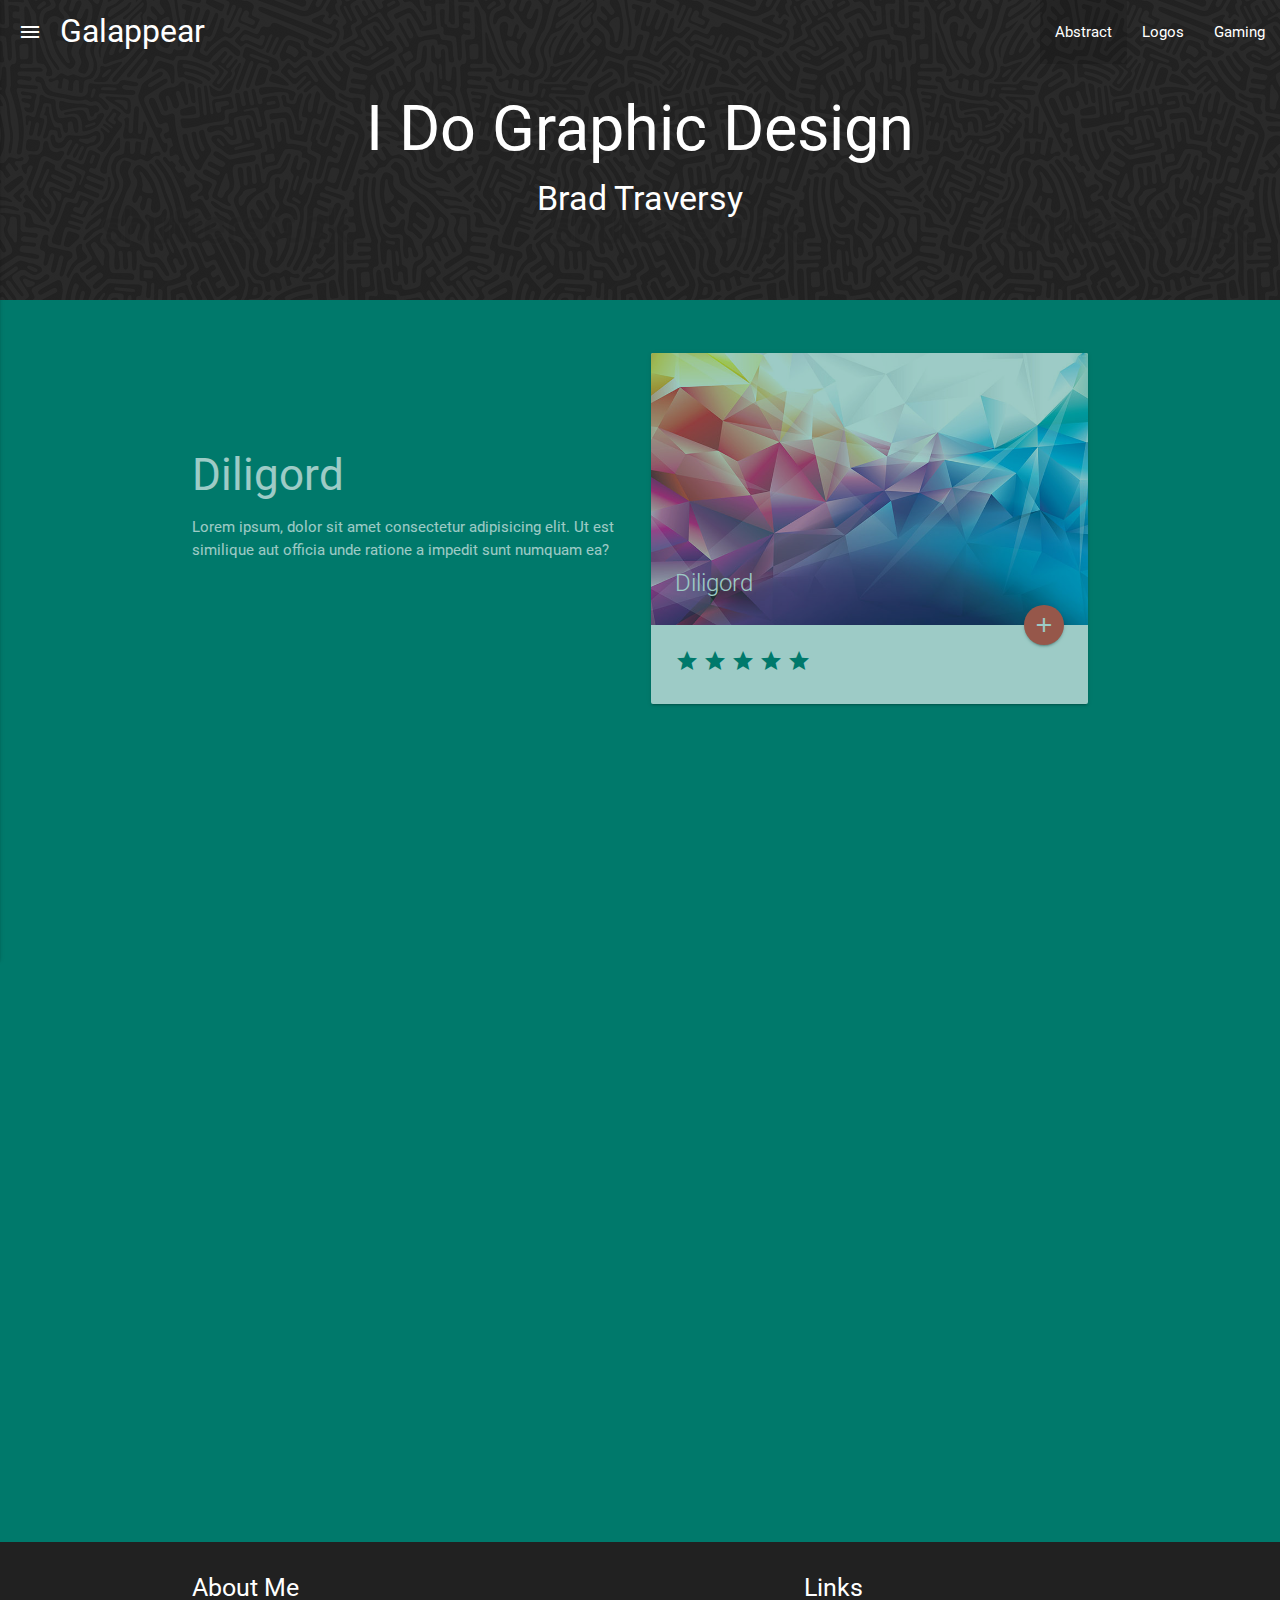
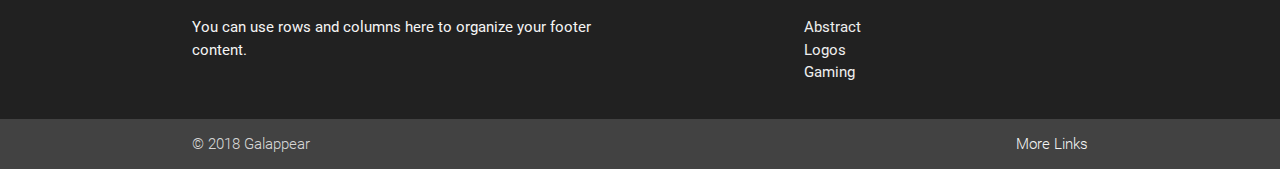
<file: galappear/index.html>
<!DOCTYPE html>
<html>

<head>
  <!--Import Google Icon Font-->
  <link href="https://fonts.googleapis.com/icon?family=Material+Icons" rel="stylesheet">
  <!--Import materialize.css-->
  <link type="text/css" rel="stylesheet" href="css/materialize.min.css" media="screen,projection" />
  <link type="text/css" rel="stylesheet" href="css/main.css" />

  <!--Let browser know website is optimized for mobile-->
  <meta name="viewport" content="width=device-width, initial-scale=1.0" />
  <title>Galappear</title>
</head>

<body>
  <!-- Header -->
  <header class="main-header">
    <nav class="transparent nav-wrapper z-depth-0">
      <div class="nav-wrapper">
        <a href="#" data-activates="mobile-nav" class="button-collapse show-on-large">
          <i class="material-icons">menu</i>
        </a>
        <a href="index.html" class="brand-logo">Galappear</a>
        <ul class="right hide-on-med-and-down">
          <li class="active">
            <a href="index.html">Abstract</a>
          </li>
          <li>
            <a href="logos.html">Logos</a>
          </li>
          <li>
            <a href="gaming.html">Gaming</a>
          </li>
        </ul>
      </div>
      <ul class="side-nav" id="mobile-nav">
        <li>
          <a href="index.html">Abstract</a>
        </li>
        <li>
          <a href="logos.html">Logos</a>
        </li>
        <li>
          <a href="gaming.html">Gaming</a>
        </li>
      </ul>
    </nav>
    <h1 class="center">I Do Graphic Design</h1>
    <h4 class="center">Brad Traversy</h4>
  </header>

  <!-- Section: Main -->
  <section class="section section-main">
    <div class="container">
      <!-- Row 1 -->
      <div class="row row-1">
        <div class="col m6 hide-on-small-only">
          <div class="img-content">
            <h3>Diligord</h3>
            Lorem ipsum, dolor sit amet consectetur adipisicing elit. Ut est similique aut officia unde ratione a impedit sunt numquam
            ea?
          </div>
        </div>
        <div class="col m6">
          <div class="card">
            <div class="card-image">
              <img src="img/gallery/abstract1.jpg" alt="">
              <span class="card-title">Diligord</span>
              <a href="#abstract1" class="btn-floating halfway-fab waves-effect waves-light red modal-trigger">
                <i class="material-icons">add</i>
              </a>
            </div>
            <div class="card-content">
              <p>
                <i class="material-icons">star</i>
                <i class="material-icons">star</i>
                <i class="material-icons">star</i>
                <i class="material-icons">star</i>
                <i class="material-icons">star</i>
              </p>
            </div>
          </div>
        </div>
      </div>

      <!-- Row 2 -->
      <div class="row row-2">
        <div class="col m6">
          <div class="card">
            <div class="card-image">
              <img src="img/gallery/abstract2.jpg" alt="">
              <span class="card-title">Aleressa</span>
              <a href="#abstract2" class="btn-floating halfway-fab waves-effect waves-light red modal-trigger">
                <i class="material-icons">add</i>
              </a>
            </div>
            <div class="card-content">
              <p>
                <i class="material-icons">star</i>
                <i class="material-icons">star</i>
                <i class="material-icons">star</i>
                <i class="material-icons">star</i>
                <i class="material-icons">star_half</i>
              </p>
            </div>
          </div>
        </div>
        <div class="col m6 hide-on-small-only">
          <div class="img-content">
            <h3>Aleressa</h3>
            Lorem ipsum, dolor sit amet consectetur adipisicing elit. Ut est similique aut officia unde ratione a impedit sunt numquam
            ea?
          </div>
        </div>
      </div>

      <!-- Row 3 -->
      <div class="row row-3">
        <div class="col m6 hide-on-small-only">
          <div class="img-content">
            <h3>Recogged</h3>
            Lorem ipsum, dolor sit amet consectetur adipisicing elit. Ut est similique aut officia unde ratione a impedit sunt numquam
            ea?
          </div>
        </div>
        <div class="col m6">
          <div class="card">
            <div class="card-image">
              <img src="img/gallery/abstract3.jpg" alt="">
              <span class="card-title">Recogged</span>
              <a href="#abstract3" class="btn-floating halfway-fab waves-effect waves-light red modal-trigger">
                <i class="material-icons">add</i>
              </a>
            </div>
            <div class="card-content">
              <p>
                <i class="material-icons">star</i>
                <i class="material-icons">star</i>
                <i class="material-icons">star</i>
                <i class="material-icons">star</i>
                <i class="material-icons">star</i>
              </p>
            </div>
          </div>
        </div>
      </div>
    </div>
  </section>

  <!-- Footer -->
  <footer class="page-footer">
    <div class="container">
      <div class="row">
        <div class="col l6 s12">
          <h5 class="white-text">About Me</h5>
          <p class="grey-text text-lighten-4">You can use rows and columns here to organize your footer content.</p>
        </div>
        <div class="col l4 offset-l2 s12">
          <h5 class="white-text">Links</h5>
          <ul>
            <li>
              <a class="grey-text text-lighten-3" href="index.html">Abstract</a>
            </li>
            <li>
              <a class="grey-text text-lighten-3" href="logos.html">Logos</a>
            </li>
            <li>
              <a class="grey-text text-lighten-3" href="gaming.html">Gaming</a>
            </li>

          </ul>
        </div>
      </div>
    </div>
    <div class="footer-copyright">
      <div class="container">
        © 2018 Galappear
        <a class="grey-text text-lighten-4 right" href="#!">More Links</a>
      </div>
    </div>
  </footer>

  <!-- Modal 1 -->
  <div id="abstract1" class="modal">
    <div class="modal-content">
      <h4>Diligord</h4>
      <img src="img/gallery/abstract1.jpg" alt="" class="responsive-img"> Lorem ipsum dolor sit amet consectetur adipisicing elit. Ipsum deleniti animi laboriosam, quisquam minus recusandae
      saepe delectus maxime a reiciendis!
    </div>
    <div class="modal-footer">
      <p>
        <i class="material-icons">star</i>
        <i class="material-icons">star</i>
        <i class="material-icons">star</i>
        <i class="material-icons">star</i>
        <i class="material-icons">star</i>
      </p>
    </div>
  </div>

  <!-- Modal 2 -->
  <div id="abstract2" class="modal">
    <div class="modal-content">
      <h4>Aleressa</h4>
      <img src="img/gallery/abstract2.jpg" alt="" class="responsive-img"> Lorem ipsum dolor sit amet consectetur adipisicing elit. Ipsum deleniti animi laboriosam, quisquam minus recusandae
      saepe delectus maxime a reiciendis!
    </div>
    <div class="modal-footer">
      <p>
        <i class="material-icons">star</i>
        <i class="material-icons">star</i>
        <i class="material-icons">star</i>
        <i class="material-icons">star</i>
        <i class="material-icons">star_half</i>
      </p>
    </div>
  </div>

  <!-- Modal 3 -->
  <div id="abstract3" class="modal">
    <div class="modal-content">
      <h4>Recogged</h4>
      <img src="img/gallery/abstract3.jpg" alt="" class="responsive-img"> Lorem ipsum dolor sit amet consectetur adipisicing elit. Ipsum deleniti animi laboriosam, quisquam minus recusandae
      saepe delectus maxime a reiciendis!
    </div>
    <div class="modal-footer">
      <p>
        <i class="material-icons">star</i>
        <i class="material-icons">star</i>
        <i class="material-icons">star</i>
        <i class="material-icons">star</i>
        <i class="material-icons">star</i>
      </p>
    </div>
  </div>

  <!--Import jQuery before materialize.js-->
  <script type="text/javascript" src="https://code.jquery.com/jquery-3.2.1.min.js"></script>
  <script type="text/javascript" src="js/materialize.min.js"></script>
  <script>
    $(document).ready(function () {
      // Init Sidenav
      $('.button-collapse').sideNav();

      // Init Modal
      $('.modal').modal();

      // Scrollfire
      const options = [
        {
          selector: '.row-1', offset: 50, callback: function (el) {
            Materialize.fadeInImage($(el));
          }
        },
        {
          selector: '.row-2', offset: 300, callback: function (el) {
            Materialize.fadeInImage($(el));
          }
        },
        {
          selector: '.row-3', offset: 400, callback: function (el) {
            Materialize.fadeInImage($(el));
          }
        }
      ];

      Materialize.scrollFire(options);

    });
  </script>
</body>

</html>
</file>
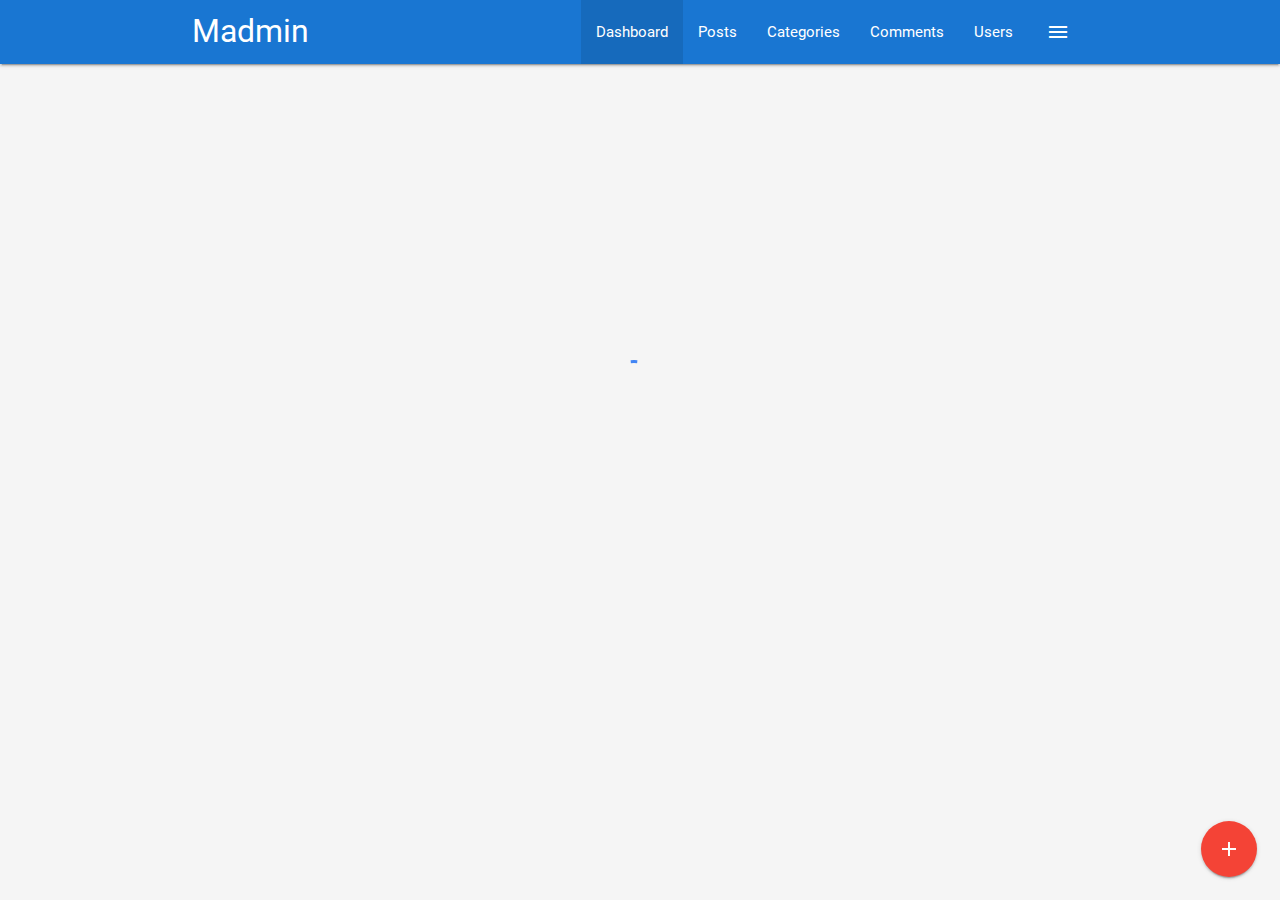
<file: madmin/index.html>
<!DOCTYPE html>
<html lang="en">
  <head>
    <meta charset="UTF-8" />
    <meta http-equiv="X-UA-Compatible" content="IE=edge" />
    <meta name="viewport" content="width=device-width, initial-scale=1.0" />
    <!--Import Google Icon Font-->
    <link
      href="https://fonts.googleapis.com/icon?family=Material+Icons"
      rel="stylesheet"
    />
    <!--Import materialize.css-->
    <link
      type="text/css"
      rel="stylesheet"
      href="css/materialize.min.css"
      media="screen,projection"
    />
    <link type="text/css" rel="stylesheet" href="css/main.css" />
    <title>Document</title>
  </head>
  <body class="grey lighten-4">
    <nav class="blue darken-2">
      <div class="container">
        <div class="nav-wrapper">
          <a href="index.html" class="brand-logo">Madmin</a>
          <a
            href=""
            data-activates="side-nav"
            class="button-collapse show-on-large right"
          >
            <i class="material-icons">menu</i>
          </a>
          <ul class="right hide-on-med-and-down">
            <li class="active">
              <a href="index.html">Dashboard</a>
            </li>
            <li>
              <a href="posts.html">Posts</a>
            </li>
            <li>
              <a href="categories.html">Categories</a>
            </li>
            <li>
              <a href="comments.html">Comments</a>
            </li>
            <li>
              <a href="users.html">Users</a>
            </li>
          </ul>
          <!--Side nav-->
          <ul class="side-nav" id="side-nav">
            <li>
              <div class="user-view">
                <div class="background">
                  <img src="img/ocean.jpg" alt="" />
                </div>
                <a href="#">
                  <img src="img/person1.jpg" alt="" class="circle" />
                </a>
                <a href="#">
                  <span class="name white-text">John Doe</span>
                </a>
                <a href="#">
                  <span class="email white-text">jdoe@gmail.com</span>
                </a>
              </div>
            </li>
            <li>
              <a href="index.html"
                ><i class="material-icons">dashboard</i> Dashboard</a
              >
            </li>
            <li>
              <a href="posts.html">Posts</a>
            </li>
            <li>
              <a href="categories.html">Categories</a>
            </li>
            <li>
              <a href="comments.html">Comments</a>
            </li>
            <li>
              <a href="users.html">Users</a>
            </li>
            <li>
              <div class="divider"></div>
            </li>
            <li>
              <a class="subheader">Account Controls</a>
            </li>
            <li>
              <a href="login.html" class="waves-effect">Logout</a>
            </li>
          </ul>
        </div>
      </div>
    </nav>

    <!--Section: Stats-->
    <section class="section section-stats center">
      <div class="row">
        <div class="col s12 m6 l3">
          <div class="card-panel blue lighten-1 white-text center">
            <i class="material-icons medium">insert_emoticon</i>
            <h5>Monthly Visitors</h5>
            <h3 class="count">28300</h3>
            <div class="progress grey lighten-1">
              <div class="determinate white" style="width: 40%"></div>
            </div>
          </div>
        </div>
        <div class="col s12 m6 l3">
          <div class="card-panel center">
            <i class="material-icons medium">mode_edit</i>
            <h5>Blog Posts</h5>
            <h3 class="count">105</h3>
            <div class="progress grey lighten-1">
              <div class="determinate blue lighten-1" style="width: 20%"></div>
            </div>
          </div>
        </div>
        <div class="col s12 m6 l3">
          <div class="card-panel blue lighten-1 white-text center">
            <i class="material-icons medium">mode_comment</i>
            <h5>Comments</h5>
            <h3 class="count">1200</h3>
            <div class="progress grey lighten-1">
              <div class="determinate white" style="width: 40%"></div>
            </div>
          </div>
        </div>
        <div class="col s12 m6 l3">
          <div class="card-panel center">
            <i class="material-icons medium">supervisor_account</i>
            <h5>Users</h5>
            <h3 class="count">350</h3>
            <div class="progress grey lighten-1">
              <div class="determinate blue lighten-1" style="width: 10%"></div>
            </div>
          </div>
        </div>
      </div>
    </section>

    <!--Section: Visitors-->
    <section class="section section-visitor blue lighten-4">
      <div class="row">
        <div class="col s12 m6 l8">
          <div class="card-panel">
            <div id="chartContainer" style="height: 370px; width: 100%"></div>
          </div>
        </div>
        <div class="col s12 m6 l4">
          <!--Latest Comments-->
          <ul class="collection with-header latest-comments">
            <li class="collection-header">
              <h5>Lastet Comments</h5>
            </li>
            <li class="collection-item avatar">
              <img src="img/person1.jpg" alt="" class="circle" />
              <span class="title">John Doe</span>
              <p class="truncate">
                Lorem ipsum dolor sit amet, consectetur adipisicing elit.
                Distinctio porro blanditiis, dolore eaque voluptas fuga aut
                alias. Nostrum, adipisci. Quibusdam repellat repellendus cum
                excepturi maiores deserunt minima facilis nam. Modi.
              </p>
              <a href="" class="approve green-text">Approve</a>
              <a href="" class="deny red-text">Deny</a>
            </li>
            <li class="collection-item avatar">
              <img src="img/person2.jpg" alt="" class="circle" />
              <span class="title">Steve Smith</span>
              <p class="truncate">
                Lorem ipsum dolor sit amet, consectetur adipisicing elit.
                Distinctio porro blanditiis, dolore eaque voluptas fuga aut
                alias. Nostrum, adipisci. Quibusdam repellat repellendus cum
                excepturi maiores deserunt minima facilis nam. Modi.
              </p>
              <a href="" class="approve green-text">Approve</a>
              <a href="" class="deny red-text">Deny</a>
            </li>
            <li class="collection-item avatar">
              <img src="img/person3.jpg" alt="" class="circle" />
              <span class="title">Ellen Williams</span>
              <p class="truncate">
                Lorem ipsum dolor sit amet, consectetur adipisicing elit.
                Distinctio porro blanditiis, dolore eaque voluptas fuga aut
                alias. Nostrum, adipisci. Quibusdam repellat repellendus cum
                excepturi maiores deserunt minima facilis nam. Modi.
              </p>
              <a href="" class="approve green-text">Approve</a>
              <a href="" class="deny red-text">Deny</a>
            </li>
          </ul>
        </div>
      </div>
    </section>

    <!--Section: Recent Post & Todos-->
    <section class="section section-recent">
      <div class="row">
        <div class="col s12 l8 m6">
          <div class="card">
            <div class="card-content">
              <span class="card-title">Recent Posts</span>
              <table class="striped">
                <thead>
                  <tr>
                    <th>Title</th>
                    <th>Category</th>
                    <th></th>
                  </tr>
                </thead>
                <tbody>
                  <tr>
                    <td>Post One</td>
                    <td>Web Development</td>
                    <td>
                      <a href="details.html" class="btn blue lighten-2"
                        >details</a
                      >
                    </td>
                  </tr>
                  <tr>
                    <td>Post Two</td>
                    <td>Graphic Design</td>
                    <td>
                      <a href="details.html" class="btn blue lighten-2"
                        >details</a
                      >
                    </td>
                  </tr>
                  <tr>
                    <td>Post Three</td>
                    <td>Web Development</td>
                    <td>
                      <a href="details.html" class="btn blue lighten-2"
                        >details</a
                      >
                    </td>
                  </tr>
                </tbody>
              </table>
            </div>
          </div>
        </div>
        <div class="col s12 m6 l4">
          <div class="card">
            <div class="card-content">
              <span class="card-title">Quick Todos</span>
              <form action="" id="todo-form">
                <div class="input-field">
                  <input type="text" id="todo" placeholder="Add Todo..." />
                </div>
              </form>
              <ul class="collection todos">
                <li class="collection-item">
                  <div>
                    Todo One
                    <a href="" class="secondary-content delete">
                      <i class="material-icons">close</i>
                    </a>
                  </div>
                </li>
                <li class="collection-item">
                  <div>
                    Todo Two
                    <a href="" class="secondary-content delete">
                      <i class="material-icons">close</i>
                    </a>
                  </div>
                </li>
              </ul>
            </div>
          </div>
        </div>
      </div>
    </section>

    <!--Footer-->
    <footer class="section blue darken-2 white-text center">
      <p>Madmin Panel Copyright &copy; 2021</p>
    </footer>

    <!--fixed action button-->
    <div class="fixed-action-btn">
      <a href="" class="btn-floating btn-large red">
        <i class="material-icons">add</i>
      </a>
      <ul>
        <li>
          <a href="#post-modal" class="modal-trigger btn-floating blue">
            <i class="material-icons">mode_edit</i>
          </a>
        </li>
        <li>
          <a href="#category-modal" class="modal-trigger btn-floating blue">
            <i class="material-icons">folder</i>
          </a>
        </li>
        <li>
          <a href="#user-modal" class="modal-trigger btn-floating blue">
            <i class="material-icons">supervisor_account</i>
          </a>
        </li>
      </ul>
    </div>

    <!--Add Post Modal-->
    <div id="post-modal" class="modal">
      <div class="modal-content">
        <h4>Add Post</h4>
        <form action="">
          <div class="input-field">
            <input type="text" id="title" />
            <label for="title">Title</label>
          </div>
          <div class="input-field">
            <select>
              <option value="" disabled selected>Select Option</option>
              <option value="1">Web Development</option>
              <option value="2">Graphic Design</option>
              <option value="3">Tech Gadgets</option>
              <option value="4">Other</option>
            </select>
            <label for="">Category</label>
          </div>
          <div class="input-field">
            <textarea
              name="body"
              id="body"
              class="materialize-textarea"
            ></textarea>
            <label for="body">Body</label>
          </div>
        </form>
        <div class="modal-footer">
          <a href="#!" class="modal-action modal-close btn blue white-text"
            >Submit</a
          >
        </div>
      </div>
    </div>

    <!--Add Category Modal-->
    <div id="category-modal" class="modal">
      <div class="modal-content">
        <h4>Add Category</h4>
        <form action="">
          <div class="input-field">
            <input type="text" id="title" />
            <label for="title">Title</label>
          </div>
        </form>
        <div class="modal-footer">
          <a href="#!" class="modal-action modal-close btn blue white-text"
            >Submit</a
          >
        </div>
      </div>
    </div>

    <!--Add User Modal-->
    <div id="user-modal" class="modal">
        <div class="modal-content">
          <h4>Add User</h4>
          <form action="">
            <div class="input-field">
              <input type="text" id="name" />
              <label for="name">Name</label>
            </div>
            <div class="input-field">
                <input type="email" id="email" />
                <label for="email">Email</label>
              </div>
              <div class="input-field">
                <input type="password" id="password" />
                <label for="password">Password</label>
              </div>
              <div class="input-field">
                <input type="password" id="password2" />
                <label for="password2">Confirm Password</label>
              </div>
          </form>
          <div class="modal-footer">
            <a href="#!" class="modal-action modal-close btn blue white-text"
              >Submit</a
            >
          </div>
        </div>
      </div>

    <!--PreLoader-->
    <div class="loader preloader-wrapper big active">
      <div class="spinner-layer spinner-blue-only">
        <div class="circle-clipper left">
          <div class="circle"></div>
        </div>
        <div class="gap-patch">
          <div class="circle"></div>
        </div>
        <div class="circle-clipper right">
          <div class="circle"></div>
        </div>
      </div>
    </div>

    <!--Import jQuery before materialize.js-->
    <script
      type="text/javascript"
      src="https://code.jquery.com/jquery-3.2.1.min.js"
    ></script>
    <script type="text/javascript" src="js/materialize.min.js"></script>
    <script src="https://canvasjs.com/assets/script/canvasjs.min.js"></script>
    <script src="https://cdn.ckeditor.com/4.8.0/standard/ckeditor.js"></script>
    <script src="js/chart.js"></script>
    <script>
      //hide section
      $(".section").hide();

      setTimeout(function () {
        $(document).ready(function () {
          //show sections
          $(".section").fadeIn();

          // Hide preloader
          $(".loader").fadeOut();

          //Init side nav
          $(".button-collapse").sideNav();

          //init modal
          $(".modal").modal();

          // Init Select
          $("select").material_select();

          //counter
          $(".count").each(function () {
            $(this)
              .prop("Counter", 0)
              .animate(
                {
                  Counter: $(this).text(),
                },
                {
                  duration: 1000,
                  easing: "swing",
                  step: function (now) {
                    $(this).text(Math.ceil(now));
                  },
                }
              );
          });

          // Comments - Approve & Deny
          $(".approve").click(function (e) {
            Materialize.toast("Comment Approved", 3000);
            e.preventDefault();
          });
          $(".deny").click(function (e) {
            Materialize.toast("Comment Denied", 3000);
            e.preventDefault();
          });

          // Quick Todos
          $("#todo-form").submit(function (e) {
            const output = `<li class="collection-item">
                <div>${$("#todo").val()}
                  <a href="#!" class="secondary-content delete">
                    <i class="material-icons">close</i>
                  </a>
                </div>
              </li>`;

            $(".todos").append(output);

            Materialize.toast("Todo Added", 3000);

            e.preventDefault();
          });

          // Delete Todos
          $(".todos").on("click", ".delete", function (e) {
            $(this).parent().parent().remove();
            Materialize.toast("Todo Removed", 3000);

            e.preventDefault();
          });

          CKEDITOR.replace("body");
        });
      }, 1000);
    </script>
  </body>
</html>
</file>
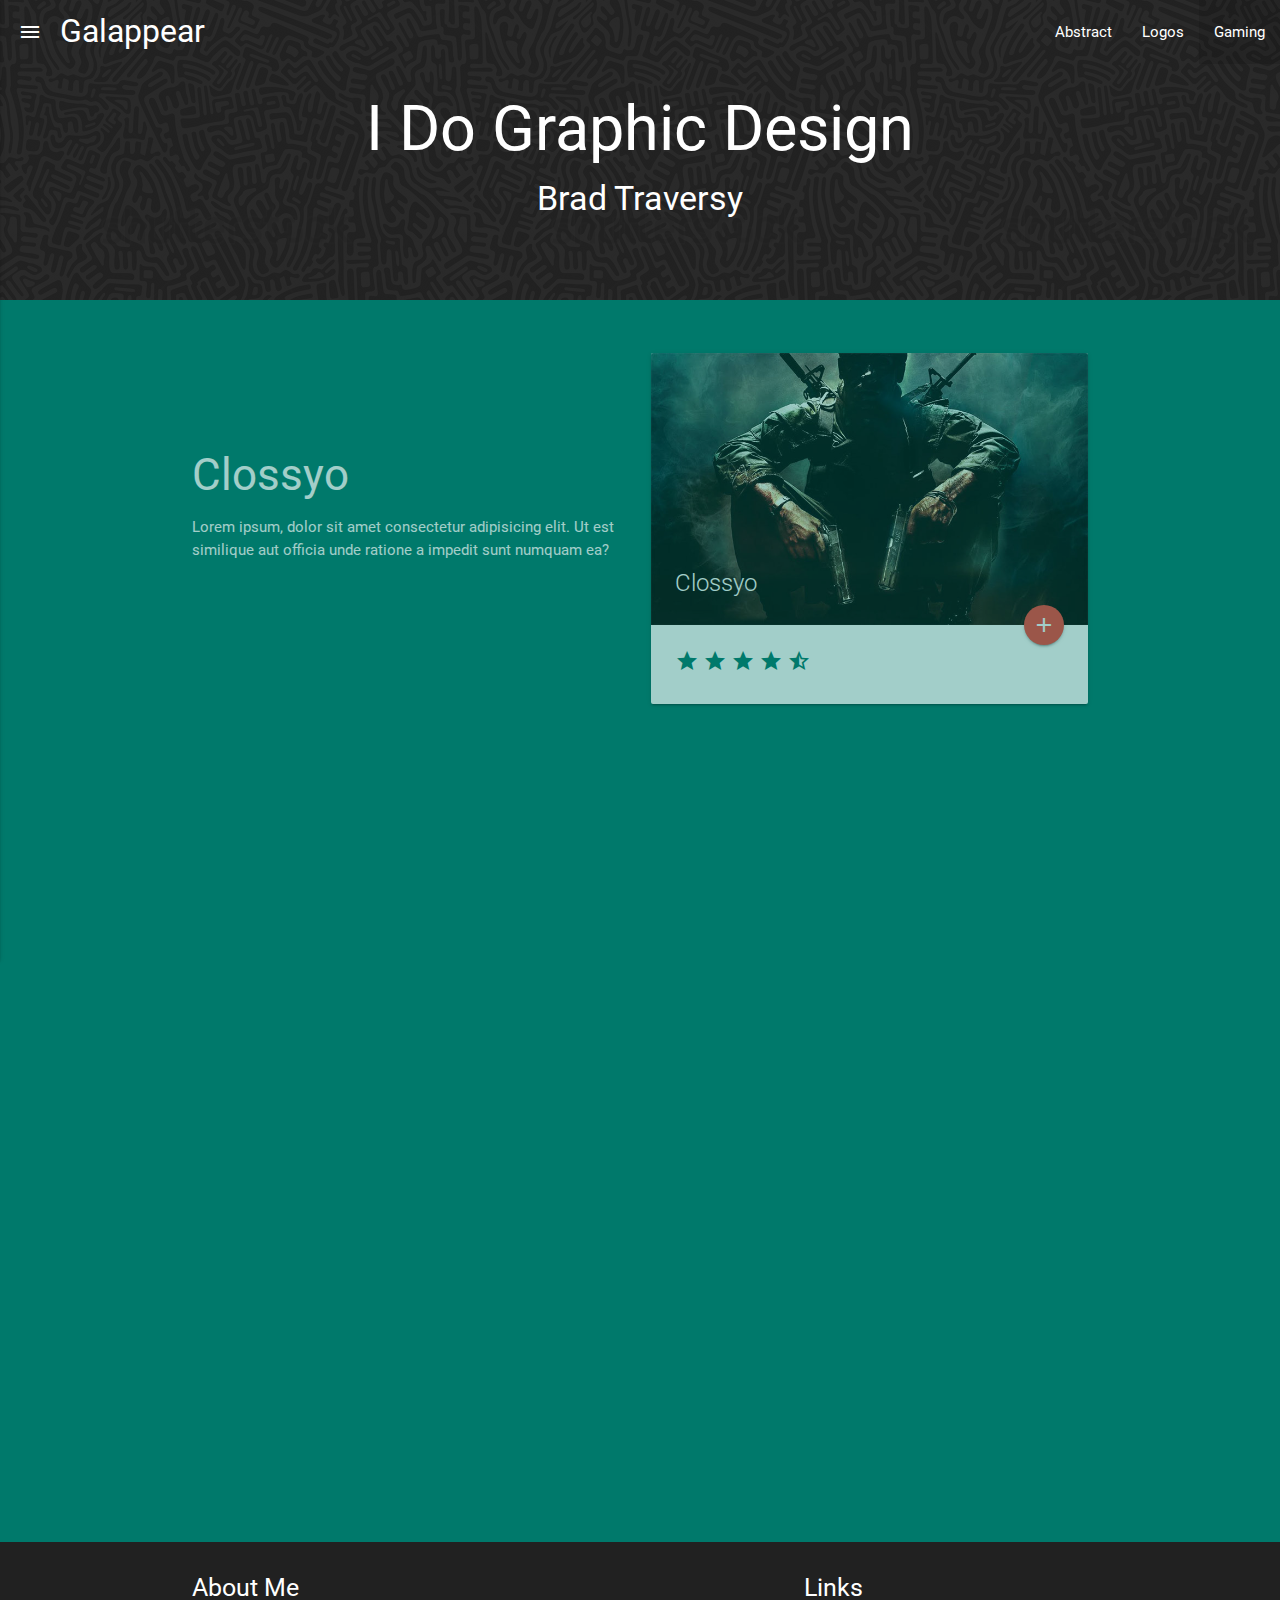
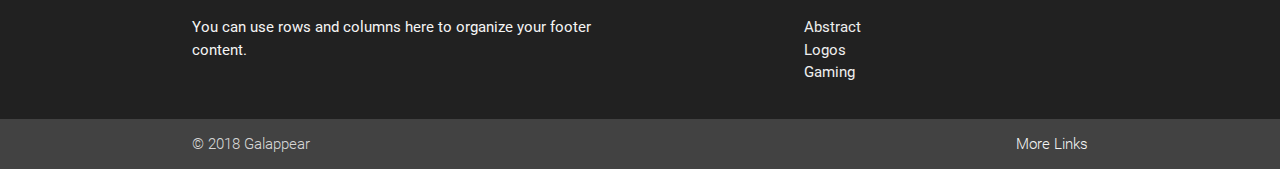
<file: galappear/gaming.html>
<!DOCTYPE html>
<html>

<head>
  <!--Import Google Icon Font-->
  <link href="https://fonts.googleapis.com/icon?family=Material+Icons" rel="stylesheet">
  <!--Import materialize.css-->
  <link type="text/css" rel="stylesheet" href="css/materialize.min.css" media="screen,projection" />
  <link type="text/css" rel="stylesheet" href="css/main.css" />

  <!--Let browser know website is optimized for mobile-->
  <meta name="viewport" content="width=device-width, initial-scale=1.0" />
  <title>Galappear</title>
</head>

<body>
  <!-- Header -->
  <header class="main-header">
    <nav class="transparent nav-wrapper z-depth-0">
      <div class="nav-wrapper">
        <a href="#" data-activates="mobile-nav" class="button-collapse show-on-large">
          <i class="material-icons">menu</i>
        </a>
        <a href="index.html" class="brand-logo">Galappear</a>
        <ul class="right hide-on-med-and-down">
          <li>
            <a href="index.html">Abstract</a>
          </li>
          <li>
            <a href="logos.html">Logos</a>
          </li>
          <li class="active">
            <a href="gaming.html">Gaming</a>
          </li>
        </ul>
      </div>
      <ul class="side-nav" id="mobile-nav">
        <li>
          <a href="index.html">Abstract</a>
        </li>
        <li>
          <a href="logos.html">Logos</a>
        </li>
        <li>
          <a href="gaming.html">Gaming</a>
        </li>
      </ul>
    </nav>
    <h1 class="center">I Do Graphic Design</h1>
    <h4 class="center">Brad Traversy</h4>
  </header>

  <!-- Section: Main -->
  <section class="section section-main">
    <div class="container">
      <!-- Row 1 -->
      <div class="row row-1">
        <div class="col m6 hide-on-small-only">
          <div class="img-content">
            <h3>Clossyo</h3>
            Lorem ipsum, dolor sit amet consectetur adipisicing elit. Ut est similique aut officia unde ratione a impedit sunt numquam
            ea?
          </div>
        </div>
        <div class="col m6">
          <div class="card">
            <div class="card-image">
              <img src="img/gallery/gaming1.jpg" alt="">
              <span class="card-title">Clossyo</span>
              <a href="#gaming1" class="btn-floating halfway-fab waves-effect waves-light red modal-trigger">
                <i class="material-icons">add</i>
              </a>
            </div>
            <div class="card-content">
              <p>
                <i class="material-icons">star</i>
                <i class="material-icons">star</i>
                <i class="material-icons">star</i>
                <i class="material-icons">star</i>
                <i class="material-icons">star_half</i>
              </p>
            </div>
          </div>
        </div>
      </div>

      <!-- Row 2 -->
      <div class="row row-2">
        <div class="col m6">
          <div class="card">
            <div class="card-image">
              <img src="img/gallery/gaming2.jpg" alt="">
              <span class="card-title">Voyflen</span>
              <a href="#gaming2" class="btn-floating halfway-fab waves-effect waves-light red modal-trigger">
                <i class="material-icons">add</i>
              </a>
            </div>
            <div class="card-content">
              <p>
                <i class="material-icons">star</i>
                <i class="material-icons">star</i>
                <i class="material-icons">star</i>
                <i class="material-icons">star</i>
                <i class="material-icons">star_half</i>
              </p>
            </div>
          </div>
        </div>
        <div class="col m6 hide-on-small-only">
          <div class="img-content">
            <h3>Voyflen</h3>
            Lorem ipsum, dolor sit amet consectetur adipisicing elit. Ut est similique aut officia unde ratione a impedit sunt numquam
            ea?
          </div>
        </div>
      </div>

      <!-- Row 3 -->
      <div class="row row-3">
        <div class="col m6 hide-on-small-only">
          <div class="img-content">
            <h3>Rendann</h3>
            Lorem ipsum, dolor sit amet consectetur adipisicing elit. Ut est similique aut officia unde ratione a impedit sunt numquam
            ea?
          </div>
        </div>
        <div class="col m6">
          <div class="card">
            <div class="card-image">
              <img src="img/gallery/gaming3.jpg" alt="">
              <span class="card-title">Rendann</span>
              <a href="#gaming3" class="btn-floating halfway-fab waves-effect waves-light red modal-trigger">
                <i class="material-icons">add</i>
              </a>
            </div>
            <div class="card-content">
              <p>
                <i class="material-icons">star</i>
                <i class="material-icons">star</i>
                <i class="material-icons">star</i>
                <i class="material-icons">star</i>
                <i class="material-icons">star</i>
              </p>
            </div>
          </div>
        </div>
      </div>
    </div>
  </section>

  <!-- Footer -->
  <footer class="page-footer">
    <div class="container">
      <div class="row">
        <div class="col l6 s12">
          <h5 class="white-text">About Me</h5>
          <p class="grey-text text-lighten-4">You can use rows and columns here to organize your footer content.</p>
        </div>
        <div class="col l4 offset-l2 s12">
          <h5 class="white-text">Links</h5>
          <ul>
            <li>
              <a class="grey-text text-lighten-3" href="index.html">Abstract</a>
            </li>
            <li>
              <a class="grey-text text-lighten-3" href="logos.html">Logos</a>
            </li>
            <li>
              <a class="grey-text text-lighten-3" href="gaming.html">Gaming</a>
            </li>

          </ul>
        </div>
      </div>
    </div>
    <div class="footer-copyright">
      <div class="container">
        © 2018 Galappear
        <a class="grey-text text-lighten-4 right" href="#!">More Links</a>
      </div>
    </div>
  </footer>

  <!-- Modal 1 -->
  <div id="gaming1" class="modal">
    <div class="modal-content">
      <h4>Clossyo</h4>
      <img src="img/gallery/gaming1.jpg" alt="" class="responsive-img"> Lorem ipsum dolor sit amet consectetur adipisicing elit. Ipsum deleniti animi laboriosam, quisquam minus recusandae
      saepe delectus maxime a reiciendis!
    </div>
    <div class="modal-footer">
      <p>
        <i class="material-icons">star</i>
        <i class="material-icons">star</i>
        <i class="material-icons">star</i>
        <i class="material-icons">star</i>
        <i class="material-icons">star_half</i>
      </p>
    </div>
  </div>

  <!-- Modal 2 -->
  <div id="gaming2" class="modal">
    <div class="modal-content">
      <h4>Voyflen</h4>
      <img src="img/gallery/gaming2.jpg" alt="" class="responsive-img"> Lorem ipsum dolor sit amet consectetur adipisicing elit. Ipsum deleniti animi laboriosam, quisquam minus recusandae
      saepe delectus maxime a reiciendis!
    </div>
    <div class="modal-footer">
      <p>
        <i class="material-icons">star</i>
        <i class="material-icons">star</i>
        <i class="material-icons">star</i>
        <i class="material-icons">star</i>
        <i class="material-icons">star</i>
      </p>
    </div>
  </div>

  <!-- Modal 3 -->
  <div id="gaming3" class="modal">
    <div class="modal-content">
      <h4>Rendann</h4>
      <img src="img/gallery/gaming3.jpg" alt="" class="responsive-img"> Lorem ipsum dolor sit amet consectetur adipisicing elit. Ipsum deleniti animi laboriosam, quisquam minus recusandae
      saepe delectus maxime a reiciendis!
    </div>
    <div class="modal-footer">
      <p>
        <i class="material-icons">star</i>
        <i class="material-icons">star</i>
        <i class="material-icons">star</i>
        <i class="material-icons">star</i>
        <i class="material-icons">star</i>
      </p>
    </div>
  </div>

  <!--Import jQuery before materialize.js-->
  <script type="text/javascript" src="https://code.jquery.com/jquery-3.2.1.min.js"></script>
  <script type="text/javascript" src="js/materialize.min.js"></script>
  <script>
    $(document).ready(function () {
      // Init Sidenav
      $('.button-collapse').sideNav();

      // Init Modal
      $('.modal').modal();

      // Scrollfire
      const options = [
        {
          selector: '.row-1', offset: 50, callback: function (el) {
            Materialize.fadeInImage($(el));
          }
        },
        {
          selector: '.row-2', offset: 300, callback: function (el) {
            Materialize.fadeInImage($(el));
          }
        },
        {
          selector: '.row-3', offset: 400, callback: function (el) {
            Materialize.fadeInImage($(el));
          }
        }
      ];

      Materialize.scrollFire(options);

    });
  </script>
</body>

</html>
</file>
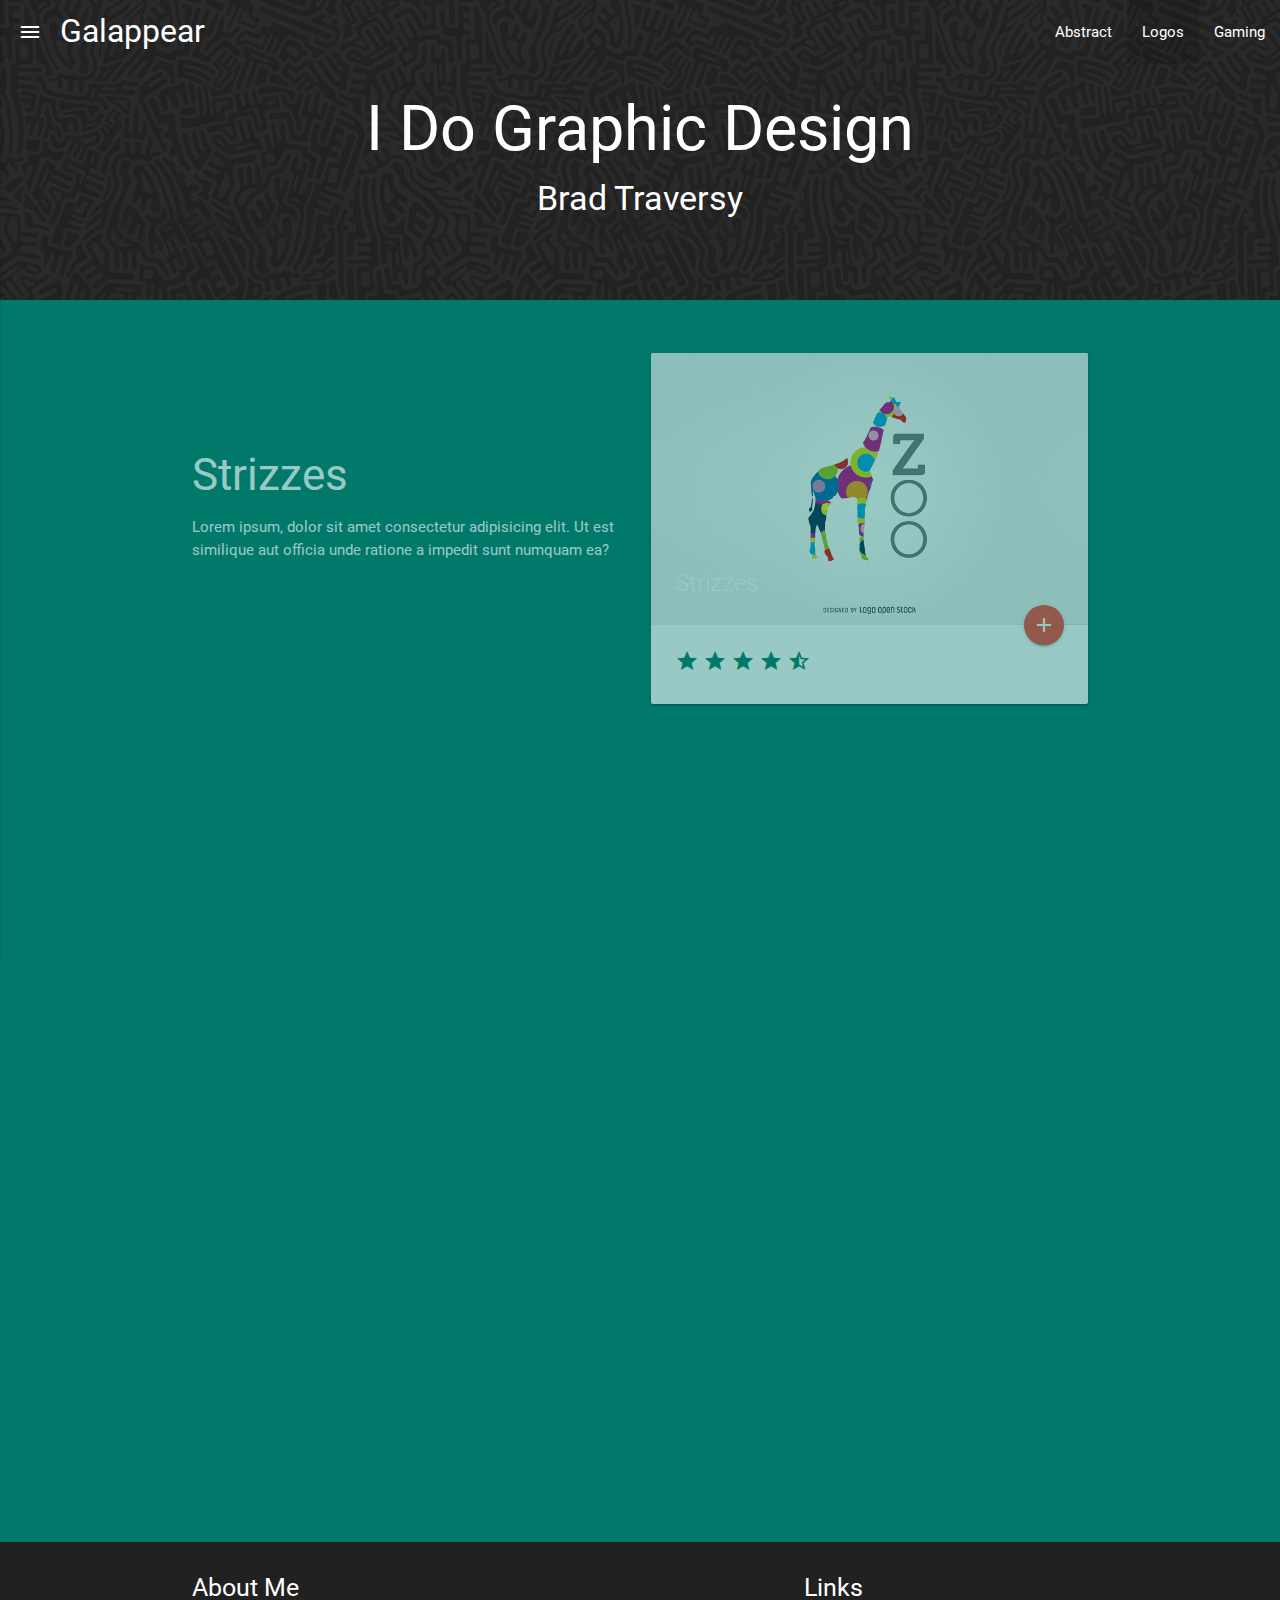
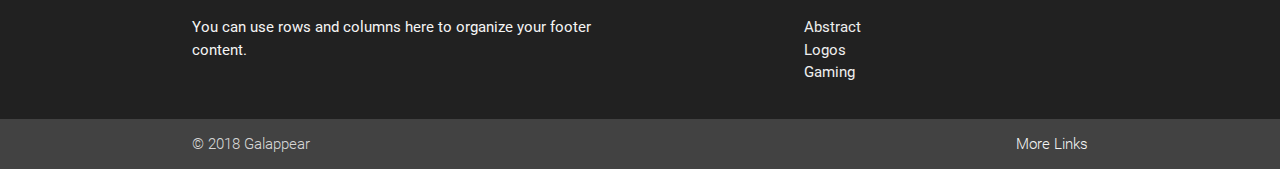
<file: galappear/logos.html>
<!DOCTYPE html>
<html>

<head>
  <!--Import Google Icon Font-->
  <link href="https://fonts.googleapis.com/icon?family=Material+Icons" rel="stylesheet">
  <!--Import materialize.css-->
  <link type="text/css" rel="stylesheet" href="css/materialize.min.css" media="screen,projection" />
  <link type="text/css" rel="stylesheet" href="css/main.css" />

  <!--Let browser know website is optimized for mobile-->
  <meta name="viewport" content="width=device-width, initial-scale=1.0" />
  <title>Galappear</title>
</head>

<body>
  <!-- Header -->
  <header class="main-header">
    <nav class="transparent nav-wrapper z-depth-0">
      <div class="nav-wrapper">
        <a href="#" data-activates="mobile-nav" class="button-collapse show-on-large">
          <i class="material-icons">menu</i>
        </a>
        <a href="index.html" class="brand-logo">Galappear</a>
        <ul class="right hide-on-med-and-down">
          <li>
            <a href="index.html">Abstract</a>
          </li>
          <li class="active">
            <a href="logos.html">Logos</a>
          </li>
          <li>
            <a href="gaming.html">Gaming</a>
          </li>
        </ul>
      </div>
      <ul class="side-nav" id="mobile-nav">
        <li>
          <a href="index.html">Abstract</a>
        </li>
        <li>
          <a href="logos.html">Logos</a>
        </li>
        <li>
          <a href="gaming.html">Gaming</a>
        </li>
      </ul>
    </nav>
    <h1 class="center">I Do Graphic Design</h1>
    <h4 class="center">Brad Traversy</h4>
  </header>

  <!-- Section: Main -->
  <section class="section section-main">
    <div class="container">
      <!-- Row 1 -->
      <div class="row row-1">
        <div class="col m6 hide-on-small-only">
          <div class="img-content">
            <h3>Strizzes</h3>
            Lorem ipsum, dolor sit amet consectetur adipisicing elit. Ut est similique aut officia unde ratione a impedit sunt numquam
            ea?
          </div>
        </div>
        <div class="col m6">
          <div class="card">
            <div class="card-image">
              <img src="img/gallery/logo1.jpg" alt="">
              <span class="card-title">Strizzes</span>
              <a href="#logo1" class="btn-floating halfway-fab waves-effect waves-light red modal-trigger">
                <i class="material-icons">add</i>
              </a>
            </div>
            <div class="card-content">
              <p>
                <i class="material-icons">star</i>
                <i class="material-icons">star</i>
                <i class="material-icons">star</i>
                <i class="material-icons">star</i>
                <i class="material-icons">star_half</i>
              </p>
            </div>
          </div>
        </div>
      </div>

      <!-- Row 2 -->
      <div class="row row-2">
        <div class="col m6">
          <div class="card">
            <div class="card-image">
              <img src="img/gallery/logo2.jpg" alt="">
              <span class="card-title">Unix</span>
              <a href="#logo2" class="btn-floating halfway-fab waves-effect waves-light red modal-trigger">
                <i class="material-icons">add</i>
              </a>
            </div>
            <div class="card-content">
              <p>
                <i class="material-icons">star</i>
                <i class="material-icons">star</i>
                <i class="material-icons">star</i>
                <i class="material-icons">star</i>
                <i class="material-icons">star_half</i>
              </p>
            </div>
          </div>
        </div>
        <div class="col m6 hide-on-small-only">
          <div class="img-content">
            <h3>Unix</h3>
            Lorem ipsum, dolor sit amet consectetur adipisicing elit. Ut est similique aut officia unde ratione a impedit sunt numquam
            ea?
          </div>
        </div>
      </div>

      <!-- Row 3 -->
      <div class="row row-3">
        <div class="col m6 hide-on-small-only">
          <div class="img-content">
            <h3>Hosting</h3>
            Lorem ipsum, dolor sit amet consectetur adipisicing elit. Ut est similique aut officia unde ratione a impedit sunt numquam
            ea?
          </div>
        </div>
        <div class="col m6">
          <div class="card">
            <div class="card-image">
              <img src="img/gallery/logo3.jpg" alt="">
              <span class="card-title">Hosting</span>
              <a href="#logo3" class="btn-floating halfway-fab waves-effect waves-light red modal-trigger">
                <i class="material-icons">add</i>
              </a>
            </div>
            <div class="card-content">
              <p>
                <i class="material-icons">star</i>
                <i class="material-icons">star</i>
                <i class="material-icons">star</i>
                <i class="material-icons">star</i>
                <i class="material-icons">star</i>
              </p>
            </div>
          </div>
        </div>
      </div>
    </div>
  </section>

  <!-- Footer -->
  <footer class="page-footer">
    <div class="container">
      <div class="row">
        <div class="col l6 s12">
          <h5 class="white-text">About Me</h5>
          <p class="grey-text text-lighten-4">You can use rows and columns here to organize your footer content.</p>
        </div>
        <div class="col l4 offset-l2 s12">
          <h5 class="white-text">Links</h5>
          <ul>
            <li>
              <a class="grey-text text-lighten-3" href="index.html">Abstract</a>
            </li>
            <li>
              <a class="grey-text text-lighten-3" href="logos.html">Logos</a>
            </li>
            <li>
              <a class="grey-text text-lighten-3" href="gaming.html">Gaming</a>
            </li>

          </ul>
        </div>
      </div>
    </div>
    <div class="footer-copyright">
      <div class="container">
        © 2018 Galappear
        <a class="grey-text text-lighten-4 right" href="#!">More Links</a>
      </div>
    </div>
  </footer>

  <!-- Modal 1 -->
  <div id="logo1" class="modal">
    <div class="modal-content">
      <h4>Strizzes</h4>
      <img src="img/gallery/logo1.jpg" alt="" class="responsive-img"> Lorem ipsum dolor sit amet consectetur adipisicing elit. Ipsum deleniti animi laboriosam, quisquam minus recusandae
      saepe delectus maxime a reiciendis!
    </div>
    <div class="modal-footer">
      <p>
        <i class="material-icons">star</i>
        <i class="material-icons">star</i>
        <i class="material-icons">star</i>
        <i class="material-icons">star</i>
        <i class="material-icons">star_half</i>
      </p>
    </div>
  </div>

  <!-- Modal 2 -->
  <div id="logo2" class="modal">
    <div class="modal-content">
      <h4>Unix</h4>
      <img src="img/gallery/logo2.jpg" alt="" class="responsive-img"> Lorem ipsum dolor sit amet consectetur adipisicing elit. Ipsum deleniti animi laboriosam, quisquam minus recusandae
      saepe delectus maxime a reiciendis!
    </div>
    <div class="modal-footer">
      <p>
        <i class="material-icons">star</i>
        <i class="material-icons">star</i>
        <i class="material-icons">star</i>
        <i class="material-icons">star</i>
        <i class="material-icons">star</i>
      </p>
    </div>
  </div>

  <!-- Modal 3 -->
  <div id="logo3" class="modal">
    <div class="modal-content">
      <h4>Recogged</h4>
      <img src="img/gallery/logo3.jpg" alt="" class="responsive-img"> Lorem ipsum dolor sit amet consectetur adipisicing elit. Ipsum deleniti animi laboriosam, quisquam minus recusandae
      saepe delectus maxime a reiciendis!
    </div>
    <div class="modal-footer">
      <p>
        <i class="material-icons">star</i>
        <i class="material-icons">star</i>
        <i class="material-icons">star</i>
        <i class="material-icons">star</i>
        <i class="material-icons">star</i>
      </p>
    </div>
  </div>

  <!--Import jQuery before materialize.js-->
  <script type="text/javascript" src="https://code.jquery.com/jquery-3.2.1.min.js"></script>
  <script type="text/javascript" src="js/materialize.min.js"></script>
  <script>
    $(document).ready(function () {
      // Init Sidenav
      $('.button-collapse').sideNav();

      // Init Modal
      $('.modal').modal();

      // Scrollfire
      const options = [
        {
          selector: '.row-1', offset: 50, callback: function (el) {
            Materialize.fadeInImage($(el));
          }
        },
        {
          selector: '.row-2', offset: 300, callback: function (el) {
            Materialize.fadeInImage($(el));
          }
        },
        {
          selector: '.row-3', offset: 400, callback: function (el) {
            Materialize.fadeInImage($(el));
          }
        }
      ];

      Materialize.scrollFire(options);

    });
  </script>
</body>

</html>
</file>
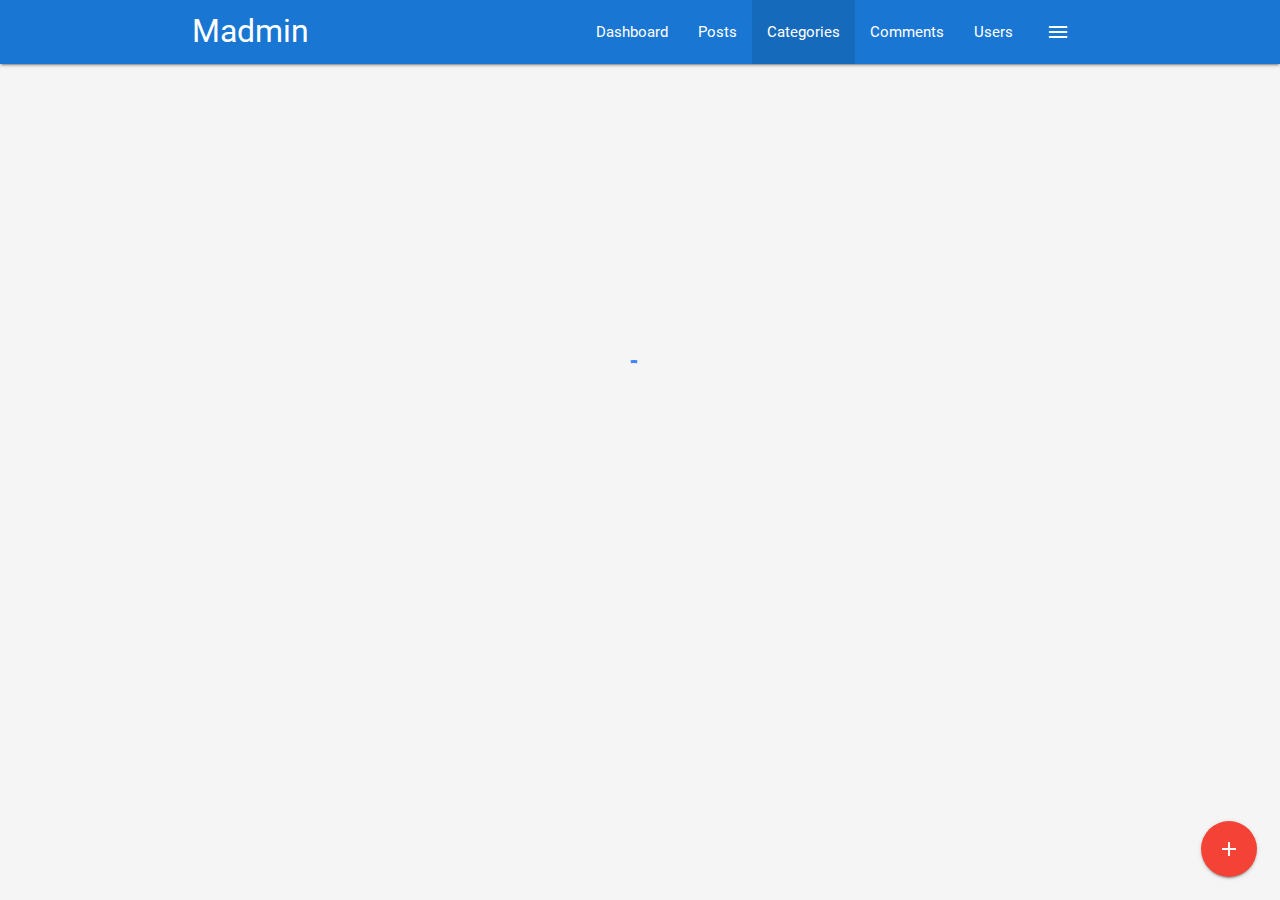
<file: madmin/categories.html>
<!DOCTYPE html>
<html lang="en">
  <head>
    <meta charset="UTF-8" />
    <meta http-equiv="X-UA-Compatible" content="IE=edge" />
    <meta name="viewport" content="width=device-width, initial-scale=1.0" />
    <!--Import Google Icon Font-->
    <link
      href="https://fonts.googleapis.com/icon?family=Material+Icons"
      rel="stylesheet"
    />
    <!--Import materialize.css-->
    <link
      type="text/css"
      rel="stylesheet"
      href="css/materialize.min.css"
      media="screen,projection"
    />
    <link type="text/css" rel="stylesheet" href="css/main.css" />
    <title>Document</title>
  </head>
  <body class="grey lighten-4">
    <nav class="blue darken-2">
      <div class="container">
        <div class="nav-wrapper">
          <a href="index.html" class="brand-logo">Madmin</a>
          <a
            href=""
            data-activates="side-nav"
            class="button-collapse show-on-large right"
          >
            <i class="material-icons">menu</i>
          </a>
          <ul class="right hide-on-med-and-down">
            <li>
              <a href="index.html">Dashboard</a>
            </li>
            <li >
              <a href="posts.html">Posts</a>
            </li>
            <li class="active">
              <a href="categories.html">Categories</a>
            </li>
            <li>
              <a href="comments.html">Comments</a>
            </li>
            <li>
              <a href="users.html">Users</a>
            </li>
          </ul>
          <!--Side nav-->
          <ul class="side-nav" id="side-nav">
            <li>
              <div class="user-view">
                <div class="background">
                  <img src="img/ocean.jpg" alt="" />
                </div>
                <a href="#">
                  <img src="img/person1.jpg" alt="" class="circle" />
                </a>
                <a href="#">
                  <span class="name white-text">John Doe</span>
                </a>
                <a href="#">
                  <span class="email white-text">jdoe@gmail.com</span>
                </a>
              </div>
            </li>
            <li>
              <a href="index.html"
                ><i class="material-icons">dashboard</i> Dashboard</a
              >
            </li>
            <li>
              <a href="posts.html">Posts</a>
            </li>
            <li>
              <a href="categories.html">Categories</a>
            </li>
            <li>
              <a href="comments.html">Comments</a>
            </li>
            <li>
              <a href="users.html">Users</a>
            </li>
            <li>
              <div class="divider"></div>
            </li>
            <li>
              <a class="subheader">Account Controls</a>
            </li>
            <li>
              <a href="login.html" class="waves-effect">Logout</a>
            </li>
          </ul>
        </div>
      </div>
    </nav>

    <!--Section: Categories-->
    <section class="section section-categories grey lighten-4">
      <div class="container">
        <div class="row">
          <div class="col s12">
            <div class="card">
              <div class="card-content">
                <span class="card-title">Categories</span>
                <table class="striped">
                  <thead>
                    <tr>
                      <th>Category</th>
                      <th>Date Created</th>
                      <th></th>
                    </tr>
                  </thead>
                  <tbody>
                    <tr>
                      <td>Web Development</td>
                      <td>Jan 1, 2021</td>
                      <td>
                        <a href="details.html" class="btn blue lighten-2"
                          >details</a
                        >
                      </td>
                    </tr>
                    <tr>
                      <td>Graphic Design</td>
                      <td>Jan 1, 2021</td>
                      <td>
                        <a href="details.html" class="btn blue lighten-2"
                          >details</a
                        >
                      </td>
                    </tr>
                    <tr>
                      <td>Tech Gadgets</td>
                      <td>Jan 1, 2021</td>
                      <td>
                        <a href="details.html" class="btn blue lighten-2"
                          >details</a
                        >
                      </td>
                    </tr>
                    <tr>
                      <td>Other</td>
                      <td>Jan 1, 2021</td>
                      <td>
                        <a href="details.html" class="btn blue lighten-2"
                          >details</a
                        >
                      </td>
                    </tr>
                  </tbody>
                </table>
              </div>
              <div class="card-action">
                <ul class="pagination">
                  <li class="disabled">
                    <a href="#!" class="blue-text">
                      <i class="material-icons">chevron_left</i>
                    </a>
                  </li>
                  <li class="active blue lighten-2">
                    <a href="#!" class="white-text">1</a>
                  </li>
                  <li class="waves-effect">
                    <a href="#!" class="blue-text">2</a>
                  </li>
                  <li class="waves-effect">
                    <a href="#!" class="blue-text">3</a>
                  </li>
                  <li class="waves-effect">
                    <a href="#!" class="blue-text">4</a>
                  </li>
                  <li class="waves-effect">
                    <a href="#!" class="blue-text">5</a>
                  </li>
                  <li class="waves-effect">
                    <a href="#!" class="blue-text">
                      <i class="material-icons">chevron_right</i>
                    </a>
                  </li>
                </ul>
              </div>
            </div>
          </div>
        </div>
      </div>
    </section>

    <!--Footer-->
    <footer class="section blue darken-2 white-text center">
      <p>Madmin Panel Copyright &copy; 2021</p>
    </footer>

    <!-- Fixed Action Button -->
  <div class="fixed-action-btn">
    <a href="#category-modal" class="modal-trigger btn-floating btn-large red">
      <i class="material-icons">add</i>
    </a>
  </div>

     <!--Add Category Modal-->
     <div id="category-modal" class="modal">
        <div class="modal-content">
          <h4>Add Category</h4>
          <form action="">
            <div class="input-field">
              <input type="text" id="title" />
              <label for="title">Title</label>
            </div>
          </form>
          <div class="modal-footer">
            <a href="#!" class="modal-action modal-close btn blue white-text"
              >Submit</a
            >
          </div>
        </div>
      </div>

    <!--PreLoader-->
    <div class="loader preloader-wrapper big active">
      <div class="spinner-layer spinner-blue-only">
        <div class="circle-clipper left">
          <div class="circle"></div>
        </div>
        <div class="gap-patch">
          <div class="circle"></div>
        </div>
        <div class="circle-clipper right">
          <div class="circle"></div>
        </div>
      </div>
    </div>

    <!--Import jQuery before materialize.js-->
    <script
      type="text/javascript"
      src="https://code.jquery.com/jquery-3.2.1.min.js"
    ></script>
    <script type="text/javascript" src="js/materialize.min.js"></script>

    <script>
      //hide section
      $(".section").hide();

      setTimeout(function () {
        $(document).ready(function () {
          //show sections
          $(".section").fadeIn();

          // Hide preloader
          $(".loader").fadeOut();

          //Init side nav
          $(".button-collapse").sideNav();

          //init modal
          $(".modal").modal();

        
        });
      }, 1000);
    </script>
  </body>
</html>
</file>
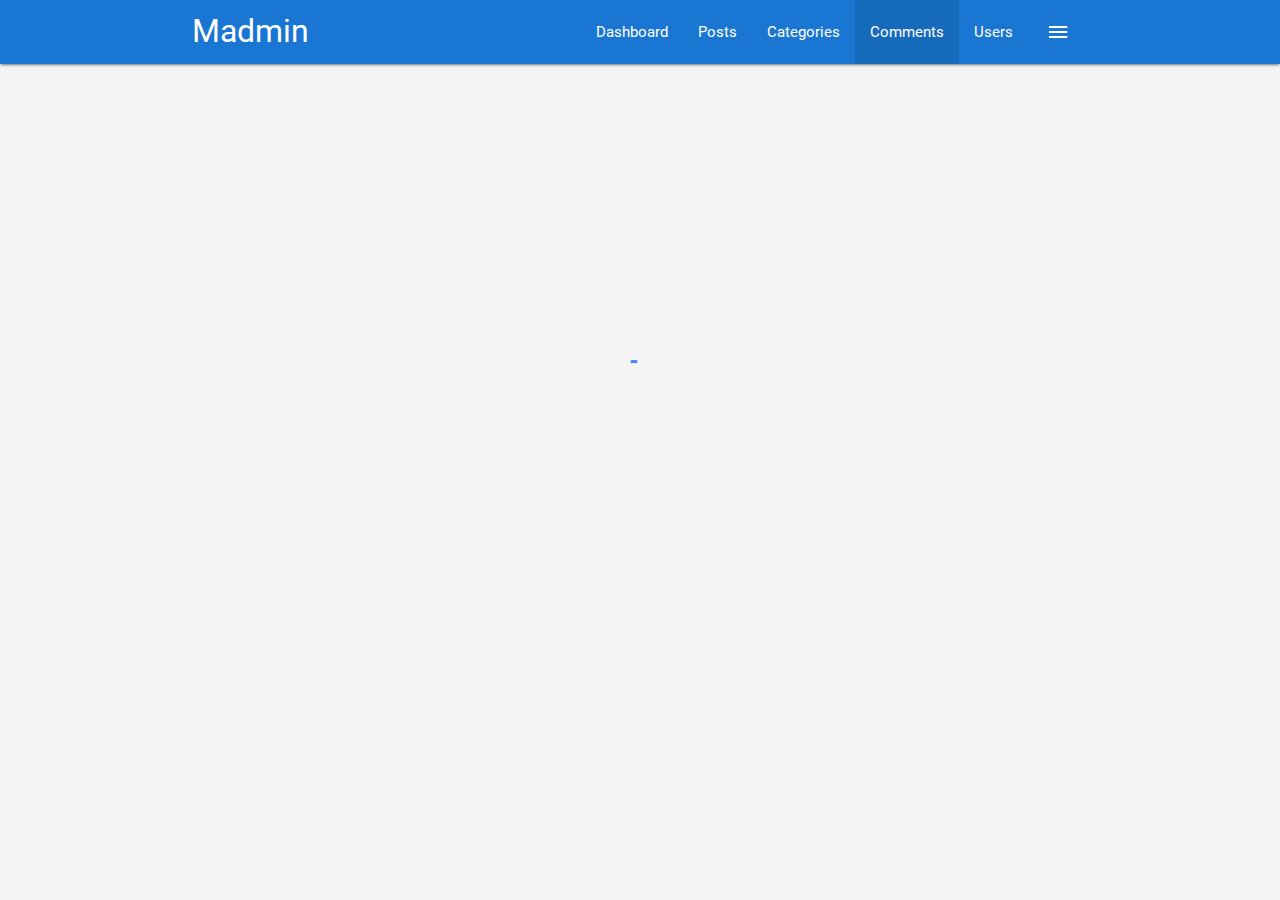
<file: madmin/comments.html>
<!DOCTYPE html>
<html>

<head>
  <!--Import Google Icon Font-->
  <link href="https://fonts.googleapis.com/icon?family=Material+Icons" rel="stylesheet">
  <!--Import materialize.css-->
  <link type="text/css" rel="stylesheet" href="css/materialize.min.css" media="screen,projection" />
  <link type="text/css" rel="stylesheet" href="css/main.css" />

  <!--Let browser know website is optimized for mobile-->
  <meta name="viewport" content="width=device-width, initial-scale=1.0" />
  <title>Custom Materialize Theme</title>
</head>

<body class="grey lighten-4">
  <nav class="blue darken-2">
    <div class="container">
      <div class="nav-wrapper">
        <a href="index.html" class="brand-logo">Madmin</a>
        <a href="#" data-activates="side-nav" class="button-collapse show-on-large right">
          <i class="material-icons">menu</i>
        </a>
        <ul class="right hide-on-med-and-down">
          <li>
            <a href="index.html">Dashboard</a>
          </li>
          <li>
            <a href="posts.html">Posts</a>
          </li>
          <li>
            <a href="categories.html">Categories</a>
          </li>
          <li class="active">
            <a href="comments.html">Comments</a>
          </li>
          <li>
            <a href="users.html">Users</a>
          </li>
        </ul>
        <!-- Side nav -->
        <ul id="side-nav" class="side-nav">
          <li>
            <div class="user-view">
              <div class="background">
                <img src="img/ocean.jpg" alt="">
              </div>
              <a href="#">
                <img src="img/person1.jpg" alt="" class="circle">
              </a>
              <a href="#">
                <span class="name white-text">John Doe</span>
              </a>
              <a href="#">
                <span class="email white-text">jdoe@gmail.com</span>
              </a>
            </div>
          </li>
          <li>
            <a href="index.html">
              <i class="material-icons">dashboard</i> Dashboard</a>
          </li>
          <li>
            <a href="posts.html">Posts</a>
          </li>
          <li>
            <a href="categories.html">Categories</a>
          </li>
          <li>
            <a href="comments.html">Comments</a>
          </li>
          <li>
            <a href="users.html">Users</a>
          </li>
          <li>
            <div class="divider"></div>
          </li>
          <li>
            <a class="subheader">Account Controls</a>
          </li>
          <li>
            <a href="login.html" class="waves-effect">Logout</a>
          </li>
        </ul>
      </div>
    </div>
  </nav>

  <!-- Section: Comments -->
  <section class="section section-comments grey lighten-4">
    <div class="container">
      <div class="row">
        <div class="col s12">
          <div class="card">
            <div class="card-content">
              <span class="card-title">Comments</span>
              <table class="striped">
                <tbody>
                  <tr>
                    <td width="70">
                      <img src="img/person1.jpg" alt="" class="responsive-img circle" style="width: 40px;margin-left:10px;">
                    </td>
                    <td>Lorem, ipsum dolor sit amet consectetur adipisicing elit. Dolore, nostrum!</td>
                    <td>
                      <a href="#!" class="green-text">
                        <i class="material-icons">done</i>
                      </a>
                      <a href="#!" class="red-text">
                        <i class="material-icons">close</i>
                      </a>
                    </td>
                  </tr>
                  <tr>
                    <td width="70">
                      <img src="img/person2.jpg" alt="" class="responsive-img circle" style="width: 40px;margin-left:10px;">
                    </td>
                    <td>Lorem, ipsum dolor sit amet consectetur adipisicing elit. Dolore, nostrum!</td>
                    <td>
                      <a href="#!" class="green-text">
                        <i class="material-icons">done</i>
                      </a>
                      <a href="#!" class="red-text">
                        <i class="material-icons">close</i>
                      </a>
                    </td>
                  </tr>
                  <tr>
                    <td width="70">
                      <img src="img/person3.jpg" alt="" class="responsive-img circle" style="width: 40px;margin-left:10px;">
                    </td>
                    <td>Lorem, ipsum dolor sit amet consectetur adipisicing elit. Dolore, nostrum!</td>
                    <td>
                      <a href="#!" class="green-text">
                        <i class="material-icons">done</i>
                      </a>
                      <a href="#!" class="red-text">
                        <i class="material-icons">close</i>
                      </a>
                    </td>
                  </tr>
                  <tr>
                    <td width="70">
                      <img src="img/person4.jpg" alt="" class="responsive-img circle" style="width: 40px;margin-left:10px;">
                    </td>
                    <td>Lorem, ipsum dolor sit amet consectetur adipisicing elit. Dolore, nostrum!</td>
                    <td>
                      <a href="#!" class="green-text">
                        <i class="material-icons">done</i>
                      </a>
                      <a href="#!" class="red-text">
                        <i class="material-icons">close</i>
                      </a>
                    </td>
                  </tr>
                </tbody>
              </table>
            </div>
            <div class="card-action">
              <ul class="pagination">
                <li class="disabled">
                  <a href="#!" class="blue-text">
                    <i class="material-icons">chevron_left</i>
                  </a>
                </li>
                <li class="active blue lighten-2">
                  <a href="#!" class="white-text">1</a>
                </li>
                <li class="waves-effect">
                  <a href="#!" class="blue-text">2</a>
                </li>
                <li class="waves-effect">
                  <a href="#!" class="blue-text">3</a>
                </li>
                <li class="waves-effect">
                  <a href="#!" class="blue-text">4</a>
                </li>
                <li class="waves-effect">
                  <a href="#!" class="blue-text">5</a>
                </li>
                <li class="waves-effect">
                  <a href="#!" class="blue-text">
                    <i class="material-icons">chevron_right</i>
                  </a>
                </li>
              </ul>
            </div>
          </div>
        </div>
      </div>
    </div>
  </section>

  <!-- Footer -->
  <footer class="section blue darken-2 white-text center">
    <p>Madmin Panel Copyright &copy; 2018</p>
  </footer>

  <!-- Preloader -->
  <div class="loader preloader-wrapper big active">
    <div class="spinner-layer spinner-blue-only">
      <div class="circle-clipper left">
        <div class="circle"></div>
      </div>
      <div class="gap-patch">
        <div class="circle"></div>
      </div>
      <div class="circle-clipper right">
        <div class="circle"></div>
      </div>
    </div>
  </div>

  <!--Import jQuery before materialize.js-->
  <script type="text/javascript" src="https://code.jquery.com/jquery-3.2.1.min.js"></script>
  <script type="text/javascript" src="js/materialize.min.js"></script>

  <script>
    // Hide Sections
    $('.section').hide();

    setTimeout(function () {
      $(document).ready(function () {
        // Show sections
        $('.section').fadeIn();

        // Hide preloader
        $('.loader').fadeOut();

        //Init Side nav
        $('.button-collapse').sideNav();

        // Init Modal
        $('.modal').modal();

      });
    }, 1000);
  </script>
</body>

</html>
</file>
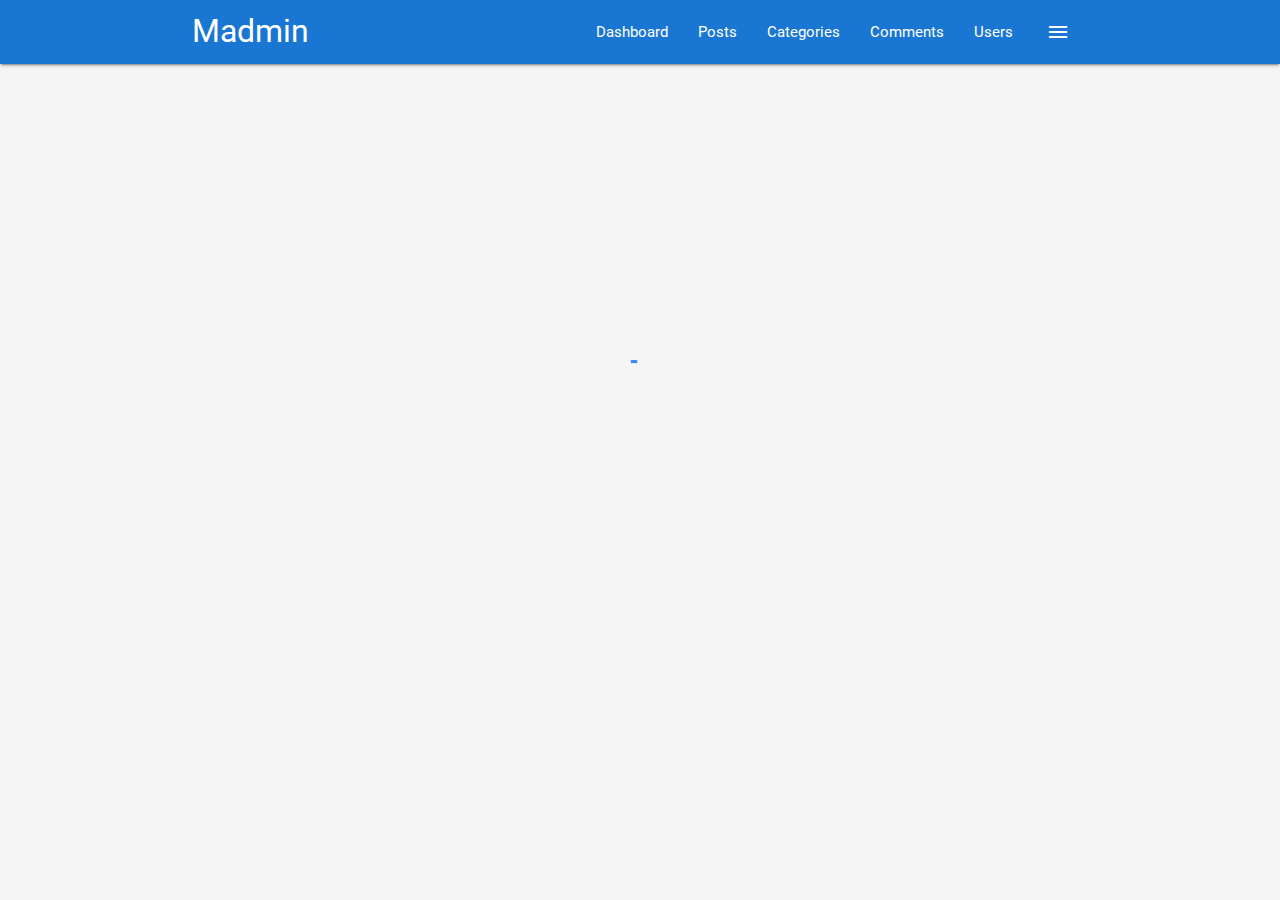
<file: madmin/details.html>
<!DOCTYPE html>
<html>

<head>
  <!--Import Google Icon Font-->
  <link href="https://fonts.googleapis.com/icon?family=Material+Icons" rel="stylesheet">
  <!--Import materialize.css-->
  <link type="text/css" rel="stylesheet" href="css/materialize.min.css" media="screen,projection" />
  <link type="text/css" rel="stylesheet" href="css/main.css" />

  <!--Let browser know website is optimized for mobile-->
  <meta name="viewport" content="width=device-width, initial-scale=1.0" />
  <title>Custom Materialize Theme</title>
</head>

<body class="grey lighten-4">
  <nav class="blue darken-2">
    <div class="container">
      <div class="nav-wrapper">
        <a href="index.html" class="brand-logo">Madmin</a>
        <a href="#" data-activates="side-nav" class="button-collapse show-on-large right">
          <i class="material-icons">menu</i>
        </a>
        <ul class="right hide-on-med-and-down">
          <li>
            <a href="index.html">Dashboard</a>
          </li>
          <li>
            <a href="posts.html">Posts</a>
          </li>
          <li>
            <a href="categories.html">Categories</a>
          </li>
          <li>
            <a href="comments.html">Comments</a>
          </li>
          <li>
            <a href="users.html">Users</a>
          </li>
        </ul>
        <!-- Side nav -->
        <ul id="side-nav" class="side-nav">
          <li>
            <div class="user-view">
              <div class="background">
                <img src="img/ocean.jpg" alt="">
              </div>
              <a href="#">
                <img src="img/person1.jpg" alt="" class="circle">
              </a>
              <a href="#">
                <span class="name white-text">John Doe</span>
              </a>
              <a href="#">
                <span class="email white-text">jdoe@gmail.com</span>
              </a>
            </div>
          </li>
          <li>
            <a href="index.html">
              <i class="material-icons">dashboard</i> Dashboard</a>
          </li>
          <li>
            <a href="posts.html">Posts</a>
          </li>
          <li>
            <a href="categories.html">Categories</a>
          </li>
          <li>
            <a href="comments.html">Comments</a>
          </li>
          <li>
            <a href="users.html">Users</a>
          </li>
          <li>
            <div class="divider"></div>
          </li>
          <li>
            <a class="subheader">Account Controls</a>
          </li>
          <li>
            <a href="login.html" class="waves-effect">Logout</a>
          </li>
        </ul>
      </div>
    </div>
  </nav>

  <!-- Section: Details -->
  <section class="section section-details grey lighten-4">
    <div class="container">
      <div class="row">
        <div class="col s12">
          <div class="card">
            <div class="card-content">
              <div class="row">
                <div class="col s12 m6">
                  <span class="card-title">Post Details</span>
                </div>
                <div class="col s12 m6 center">
                  <img src="img/person1.jpg" alt="" class="responsive-img circle" style="width: 40px;margin-left:10px;">
                  <p>Posted By John Doe</p>
                  <p>On Jan, 12, 2018</p>
                </div>
              </div>

              <form>
                <div class="input-field">
                  <input type="text" id="title" value="Post One">
                  <label for="title">Title</label>
                </div>
                <div class="input-field">
                  <select>
                    <option value="" disabled>Select option</option>
                    <option value="1" selected>Web Development</option>
                    <option value="2">Graphic Design</option>
                    <option value="3">Tech Gadgets</option>
                    <option value="4">Other</option>
                  </select>
                  <label>Category</label>
                </div>
                <div class="input-field">
                  <textarea name="body" id="body" class="materialize-textarea">
                      This is the content for post one
                    </textarea>
                </div>
              </form>

            </div>
            <div class="card-action">
              <button class="btn green">Save</button>
              <button class="btn red">Delete</button>
            </div>
          </div>
        </div>
      </div>
    </div>
  </section>

  <!-- Footer -->
  <footer class="section blue darken-2 white-text center">
    <p>Madmin Panel Copyright &copy; 2018</p>
  </footer>

  <!-- Preloader -->
  <div class="loader preloader-wrapper big active">
    <div class="spinner-layer spinner-blue-only">
      <div class="circle-clipper left">
        <div class="circle"></div>
      </div>
      <div class="gap-patch">
        <div class="circle"></div>
      </div>
      <div class="circle-clipper right">
        <div class="circle"></div>
      </div>
    </div>
  </div>

  <!--Import jQuery before materialize.js-->
  <script type="text/javascript" src="https://code.jquery.com/jquery-3.2.1.min.js"></script>
  <script type="text/javascript" src="js/materialize.min.js"></script>
  <script src="https://cdn.ckeditor.com/4.8.0/standard/ckeditor.js"></script>

  <script>
    // Hide Sections
    $('.section').hide();

    setTimeout(function () {
      $(document).ready(function () {
        // Show sections
        $('.section').fadeIn();

        // Hide preloader
        $('.loader').fadeOut();

        //Init Side nav
        $('.button-collapse').sideNav();

        // Init Modal
        $('.modal').modal();

        // Init Select
        $('select').material_select();

        CKEDITOR.replace('body');

      });
    }, 1000);
  </script>
</body>

</html>
</file>
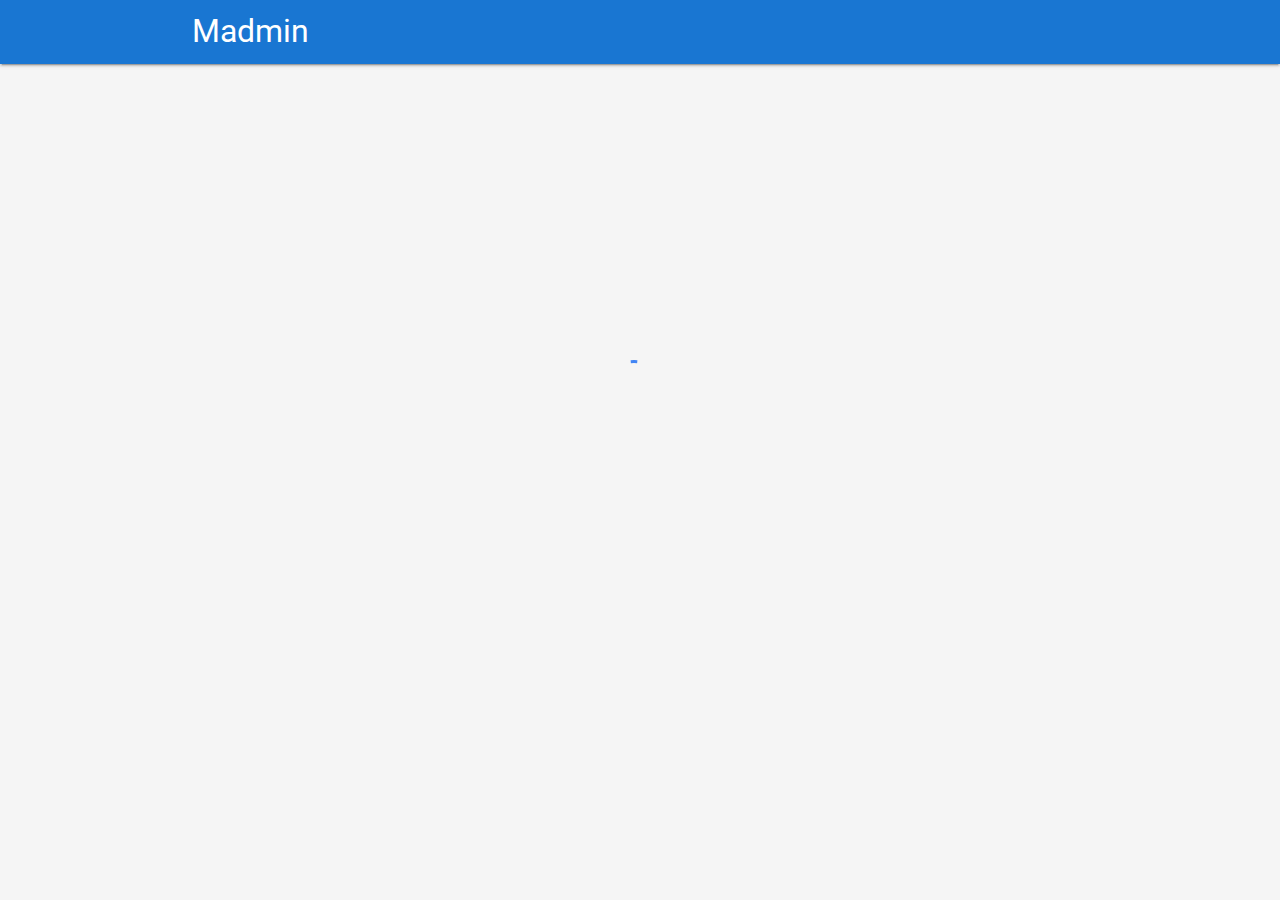
<file: madmin/login.html>
<!DOCTYPE html>
<html lang="en">
  <head>
    <meta charset="UTF-8" />
    <meta http-equiv="X-UA-Compatible" content="IE=edge" />
    <meta name="viewport" content="width=device-width, initial-scale=1.0" />
    <!--Import Google Icon Font-->
    <link
      href="https://fonts.googleapis.com/icon?family=Material+Icons"
      rel="stylesheet"
    />
    <!--Import materialize.css-->
    <link
      type="text/css"
      rel="stylesheet"
      href="css/materialize.min.css"
      media="screen,projection"
    />
    <link type="text/css" rel="stylesheet" href="css/main.css" />
    <title>Document</title>
  </head>
  <body class="grey lighten-4">
    <nav class="blue darken-2">
      <div class="container">
        <div class="nav-wrapper">
          <a href="index.html" class="brand-logo">Madmin</a>
        </div>
      </div>
    </nav>

    <section class="section section-login">
      <div class="container">
        <div class="row">
          <div class="col s12 m8 offset-m2 16 offset-13">
            <div class="card-panel login blue darken-2 white-text center">
              <h2>Madmin Login</h2>
              <form action="index.html">
                <div class="input-field">
                  <i class="material-icons prefix">email</i>
                  <input type="email" id="email" />
                  <label for="email" class="white-text">Email</label>
                </div>
                <div class="input-field">
                  <i class="material-icons prefix">lock</i>
                  <input type="password" id="password" />
                  <label for="password" class="white-text">Password</label>
                </div>
                <input
                  type="submit"
                  value="Login"
                  class="btn btn-large btn-extended grey lighten-4 black-text"
                />
              </form>
            </div>
          </div>
        </div>
      </div>
    </section>

    <!--Footer-->
    <footer class="section blue darken-2 white-text center">
      <p>Madmin Panel Copyright &copy; 2021</p>
    </footer>

    <!--PreLoader-->
    <div class="loader preloader-wrapper big active">
      <div class="spinner-layer spinner-blue-only">
        <div class="circle-clipper left">
          <div class="circle"></div>
        </div>
        <div class="gap-patch">
          <div class="circle"></div>
        </div>
        <div class="circle-clipper right">
          <div class="circle"></div>
        </div>
      </div>
    </div>

    <!--Import jQuery before materialize.js-->
    <script
      type="text/javascript"
      src="https://code.jquery.com/jquery-3.2.1.min.js"
    ></script>
    <script type="text/javascript" src="js/materialize.min.js"></script>
    <script>
      //hide section
      $(".section").hide();

      setTimeout(function () {
        $(document).ready(function () {
          //show sections
          $(".section").fadeIn();

          // Hide preloader
          $(".loader").fadeOut();
        });
      }, 1000);
    </script>
  </body>
</html>
</file>
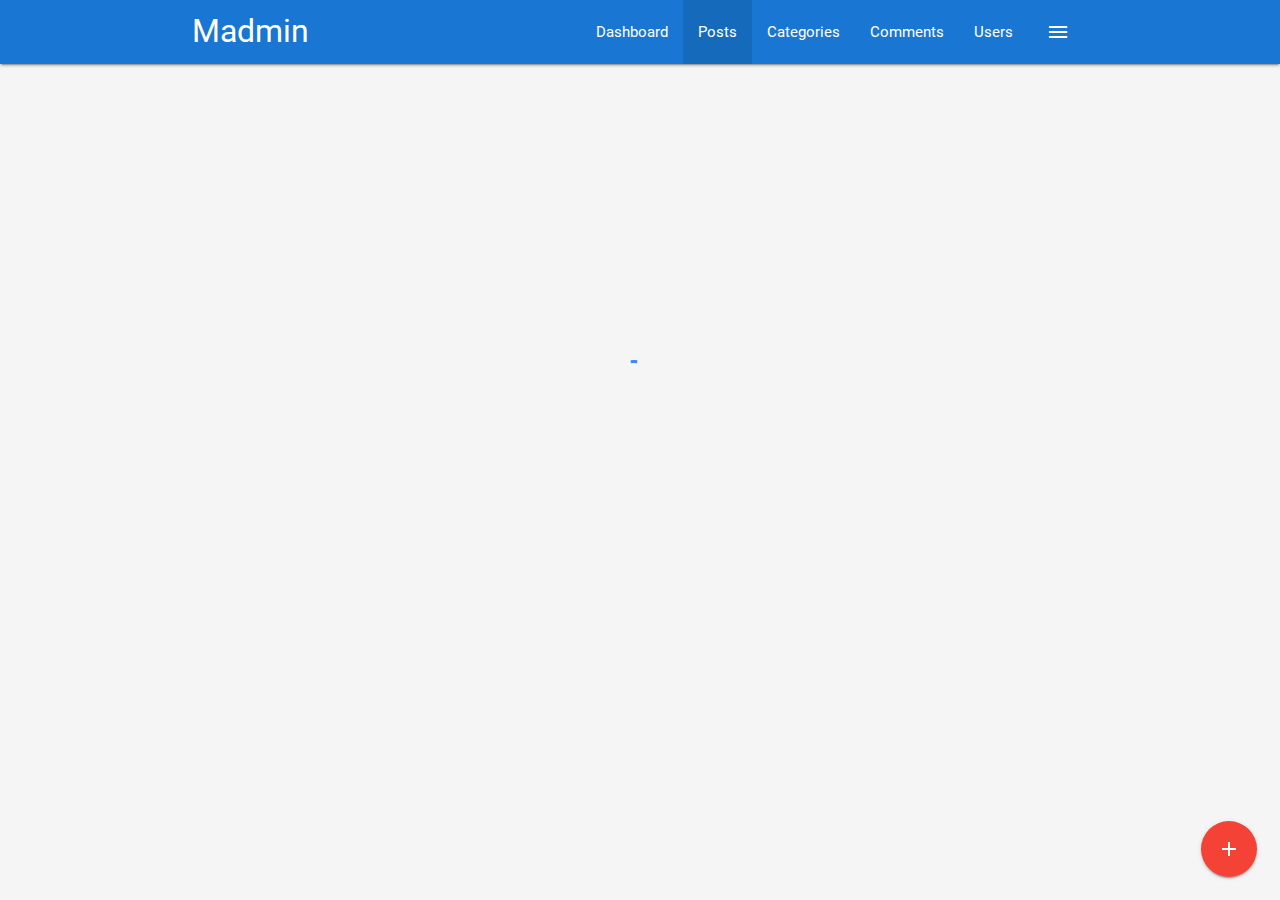
<file: madmin/posts.html>
<!DOCTYPE html>
<html lang="en">
  <head>
    <meta charset="UTF-8" />
    <meta http-equiv="X-UA-Compatible" content="IE=edge" />
    <meta name="viewport" content="width=device-width, initial-scale=1.0" />
    <!--Import Google Icon Font-->
    <link
      href="https://fonts.googleapis.com/icon?family=Material+Icons"
      rel="stylesheet"
    />
    <!--Import materialize.css-->
    <link
      type="text/css"
      rel="stylesheet"
      href="css/materialize.min.css"
      media="screen,projection"
    />
    <link type="text/css" rel="stylesheet" href="css/main.css" />
    <title>Document</title>
  </head>
  <body class="grey lighten-4">
    <nav class="blue darken-2">
      <div class="container">
        <div class="nav-wrapper">
          <a href="index.html" class="brand-logo">Madmin</a>
          <a
            href=""
            data-activates="side-nav"
            class="button-collapse show-on-large right"
          >
            <i class="material-icons">menu</i>
          </a>
          <ul class="right hide-on-med-and-down">
            <li>
              <a href="index.html">Dashboard</a>
            </li>
            <li class="active">
              <a href="posts.html">Posts</a>
            </li>
            <li>
              <a href="categories.html">Categories</a>
            </li>
            <li>
              <a href="comments.html">Comments</a>
            </li>
            <li>
              <a href="users.html">Users</a>
            </li>
          </ul>
          <!--Side nav-->
          <ul class="side-nav" id="side-nav">
            <li>
              <div class="user-view">
                <div class="background">
                  <img src="img/ocean.jpg" alt="" />
                </div>
                <a href="#">
                  <img src="img/person1.jpg" alt="" class="circle" />
                </a>
                <a href="#">
                  <span class="name white-text">John Doe</span>
                </a>
                <a href="#">
                  <span class="email white-text">jdoe@gmail.com</span>
                </a>
              </div>
            </li>
            <li>
              <a href="index.html"
                ><i class="material-icons">dashboard</i> Dashboard</a
              >
            </li>
            <li>
              <a href="posts.html">Posts</a>
            </li>
            <li>
              <a href="categories.html">Categories</a>
            </li>
            <li>
              <a href="comments.html">Comments</a>
            </li>
            <li>
              <a href="users.html">Users</a>
            </li>
            <li>
              <div class="divider"></div>
            </li>
            <li>
              <a class="subheader">Account Controls</a>
            </li>
            <li>
              <a href="login.html" class="waves-effect">Logout</a>
            </li>
          </ul>
        </div>
      </div>
    </nav>

    <!--Section: Posts-->
    <section class="section section-posts grey lighten-4">
      <div class="container">
        <div class="row">
          <div class="col s12">
            <div class="card">
              <div class="card-content">
                <span class="card-title">Posts</span>
                <table class="striped">
                  <thead>
                    <tr>
                      <th>Title</th>
                      <th>Category</th>
                      <th>Date Created</th>
                      <th></th>
                    </tr>
                  </thead>
                  <tbody>
                    <tr>
                      <td>Post One</td>
                      <td>Web Development</td>
                      <td>Jan 1, 2021</td>
                      <td>
                        <a href="details.html" class="btn blue lighten-2"
                          >details</a
                        >
                      </td>
                    </tr>
                    <tr>
                      <td>Post Two</td>
                      <td>Graphic Design</td>
                      <td>Jan 1, 2021</td>
                      <td>
                        <a href="details.html" class="btn blue lighten-2"
                          >details</a
                        >
                      </td>
                    </tr>
                    <tr>
                      <td>Post Three</td>
                      <td>Web Development</td>
                      <td>Jan 1, 2021</td>
                      <td>
                        <a href="details.html" class="btn blue lighten-2"
                          >details</a
                        >
                      </td>
                    </tr>
                    <tr>
                      <td>Post four</td>
                      <td>Web Development</td>
                      <td>Jan 1, 2021</td>
                      <td>
                        <a href="details.html" class="btn blue lighten-2"
                          >details</a
                        >
                      </td>
                    </tr>
                    <tr>
                      <td>Post Five</td>
                      <td>Graphic Design</td>
                      <td>Jan 1, 2021</td>
                      <td>
                        <a href="details.html" class="btn blue lighten-2"
                          >details</a
                        >
                      </td>
                    </tr>
                    <tr>
                      <td>Post Six</td>
                      <td>Web Development</td>
                      <td>Jan 1, 2021</td>
                      <td>
                        <a href="details.html" class="btn blue lighten-2"
                          >details</a
                        >
                      </td>
                    </tr>
                  </tbody>
                </table>
              </div>
              <div class="card-action">
                <ul class="pagination">
                  <li class="disabled">
                    <a href="#!" class="blue-text">
                      <i class="material-icons">chevron_left</i>
                    </a>
                  </li>
                  <li class="active blue lighten-2">
                    <a href="#!" class="white-text">1</a>
                  </li>
                  <li class="waves-effect">
                    <a href="#!" class="blue-text">2</a>
                  </li>
                  <li class="waves-effect">
                    <a href="#!" class="blue-text">3</a>
                  </li>
                  <li class="waves-effect">
                    <a href="#!" class="blue-text">4</a>
                  </li>
                  <li class="waves-effect">
                    <a href="#!" class="blue-text">5</a>
                  </li>
                  <li class="waves-effect">
                    <a href="#!" class="blue-text">
                      <i class="material-icons">chevron_right</i>
                    </a>
                  </li>
                </ul>
              </div>
            </div>
          </div>
        </div>
      </div>
    </section>

    <!--Footer-->
    <footer class="section blue darken-2 white-text center">
      <p>Madmin Panel Copyright &copy; 2021</p>
    </footer>

    <!--fixed action button-->
    <div class="fixed-action-btn">
      <a href="#post-modal" class="modal-trigger btn-floating btn-large red">
        <i class="material-icons">add</i>
      </a>
    </div>

    <!--Add Post Modal-->
    <div id="post-modal" class="modal">
      <div class="modal-content">
        <h4>Add Post</h4>
        <form action="">
          <div class="input-field">
            <input type="text" id="title" />
            <label for="title">Title</label>
          </div>
          <div class="input-field">
            <select>
              <option value="" disabled selected>Select Option</option>
              <option value="1">Web Development</option>
              <option value="2">Graphic Design</option>
              <option value="3">Tech Gadgets</option>
              <option value="4">Other</option>
            </select>
            <label for="">Category</label>
          </div>
          <div class="input-field">
            <textarea
              name="body"
              id="body"
              class="materialize-textarea"
            ></textarea>
            <label for="body">Body</label>
          </div>
        </form>
        <div class="modal-footer">
          <a href="#!" class="modal-action modal-close btn blue white-text"
            >Submit</a
          >
        </div>
      </div>
    </div>

    <!--PreLoader-->
    <div class="loader preloader-wrapper big active">
      <div class="spinner-layer spinner-blue-only">
        <div class="circle-clipper left">
          <div class="circle"></div>
        </div>
        <div class="gap-patch">
          <div class="circle"></div>
        </div>
        <div class="circle-clipper right">
          <div class="circle"></div>
        </div>
      </div>
    </div>

    <!--Import jQuery before materialize.js-->
    <script
      type="text/javascript"
      src="https://code.jquery.com/jquery-3.2.1.min.js"
    ></script>
    <script type="text/javascript" src="js/materialize.min.js"></script>
    <script src="https://cdn.ckeditor.com/4.8.0/standard/ckeditor.js"></script>
    <script>
      //hide section
      $(".section").hide();

      setTimeout(function () {
        $(document).ready(function () {
          //show sections
          $(".section").fadeIn();

          // Hide preloader
          $(".loader").fadeOut();

          //Init side nav
          $(".button-collapse").sideNav();

          //init modal
          $(".modal").modal();

          // Init Select
          $("select").material_select();

          CKEDITOR.replace("body");
        });
      }, 1000);
    </script>
  </body>
</html>
</file>
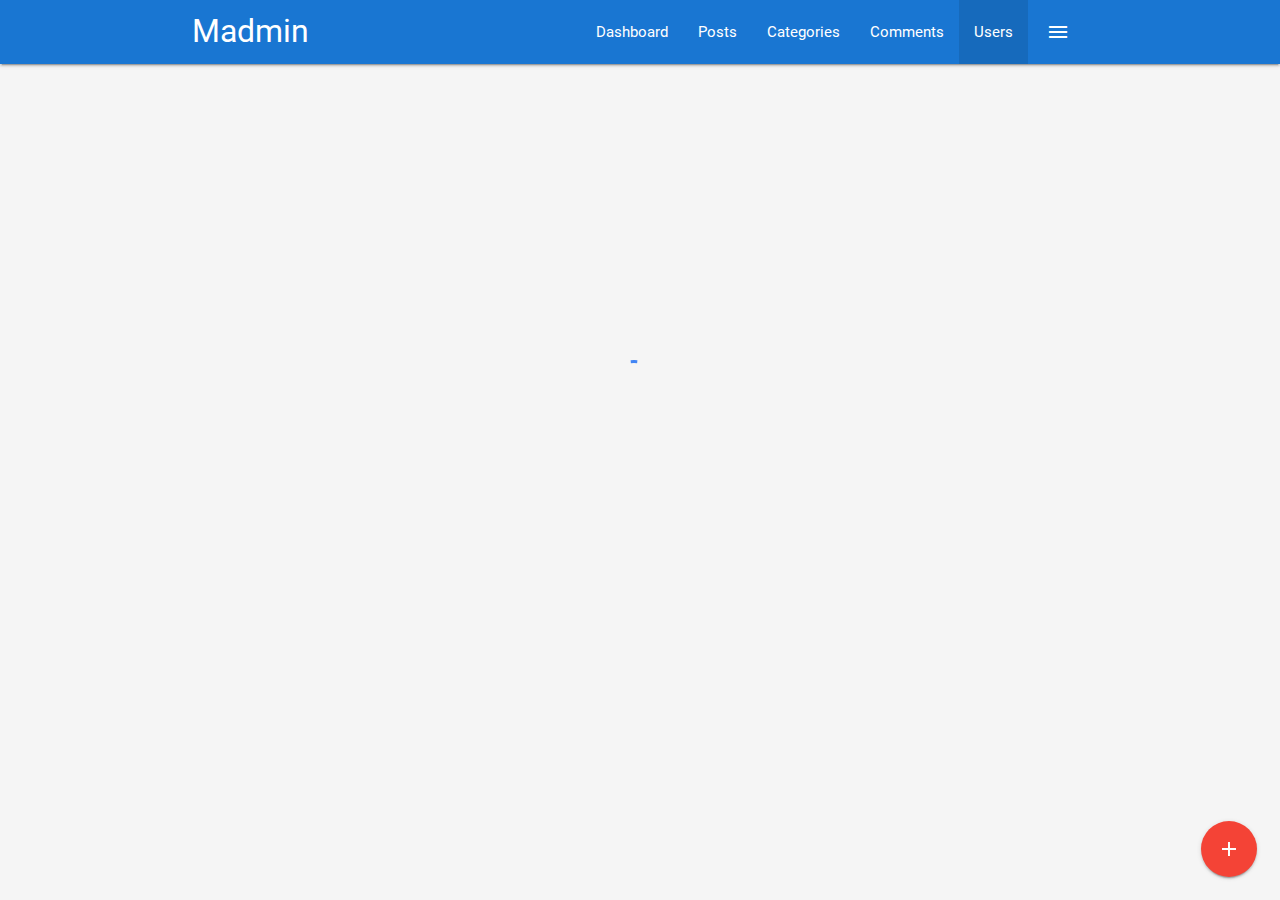
<file: madmin/users.html>
<!DOCTYPE html>
<html lang="en">
  <head>
    <meta charset="UTF-8" />
    <meta http-equiv="X-UA-Compatible" content="IE=edge" />
    <meta name="viewport" content="width=device-width, initial-scale=1.0" />
    <!--Import Google Icon Font-->
    <link
      href="https://fonts.googleapis.com/icon?family=Material+Icons"
      rel="stylesheet"
    />
    <!--Import materialize.css-->
    <link
      type="text/css"
      rel="stylesheet"
      href="css/materialize.min.css"
      media="screen,projection"
    />
    <link type="text/css" rel="stylesheet" href="css/main.css" />
    <title>Document</title>
  </head>
  <body class="grey lighten-4">
    <nav class="blue darken-2">
      <div class="container">
        <div class="nav-wrapper">
          <a href="index.html" class="brand-logo">Madmin</a>
          <a
            href=""
            data-activates="side-nav"
            class="button-collapse show-on-large right"
          >
            <i class="material-icons">menu</i>
          </a>
          <ul class="right hide-on-med-and-down">
            <li>
              <a href="index.html">Dashboard</a>
            </li>
            <li>
              <a href="posts.html">Posts</a>
            </li>
            <li>
              <a href="categories.html">Categories</a>
            </li>
            <li>
              <a href="comments.html">Comments</a>
            </li>
            <li class="active">
              <a href="users.html">Users</a>
            </li>
          </ul>
          <!--Side nav-->
          <ul class="side-nav" id="side-nav">
            <li>
              <div class="user-view">
                <div class="background">
                  <img src="img/ocean.jpg" alt="" />
                </div>
                <a href="#">
                  <img src="img/person1.jpg" alt="" class="circle" />
                </a>
                <a href="#">
                  <span class="name white-text">John Doe</span>
                </a>
                <a href="#">
                  <span class="email white-text">jdoe@gmail.com</span>
                </a>
              </div>
            </li>
            <li>
              <a href="index.html"
                ><i class="material-icons">dashboard</i> Dashboard</a
              >
            </li>
            <li>
              <a href="posts.html">Posts</a>
            </li>
            <li>
              <a href="categories.html">Categories</a>
            </li>
            <li>
              <a href="comments.html">Comments</a>
            </li>
            <li>
              <a href="users.html">Users</a>
            </li>
            <li>
              <div class="divider"></div>
            </li>
            <li>
              <a class="subheader">Account Controls</a>
            </li>
            <li>
              <a href="login.html" class="waves-effect">Logout</a>
            </li>
          </ul>
        </div>
      </div>
    </nav>

    <!--Section: Users-->
    <section class="section section-users grey lighten-4">
      <div class="container">
        <div class="row">
          <div class="col s12">
            <div class="card">
              <div class="card-content">
                <span class="card-title">Users</span>
                <table class="striped">
                  <thead>
                    <tr>
                      <th></th>
                      <th>Name</th>
                      <th>Email</th>
                      <th>Registered</th>
                      <th></th>
                    </tr>
                  </thead>
                  <tbody>
                    <tr>
                      <td width="70">
                        <img
                          src="img/person1.jpg"
                          alt=""
                          class="responsive-img circle"
                          style="width: 40px; margin-left: 10px"
                        />
                      </td>
                      <td>John Doe</td>
                      <td>jdoe@gmail.com</td>
                      <td>Jan, 1 2021</td>
                      <td>
                        <a href="details.html" class="btn blue lighten-2">details</a>
                      </td>
                    </tr>
                    <tr>
                      <td width="70">
                        <img
                          src="img/person2.jpg"
                          alt=""
                          class="responsive-img circle"
                          style="width: 40px; margin-left: 10px"
                        />
                      </td>
                      <td>Larry Watters</td>
                      <td>lwatters@gmail.com</td>
                      <td>Jan, 1 2021</td>
                      <td>
                        <a href="details.html" class="btn blue lighten-2">details</a>
                      </td>
                    </tr>
                    <tr>
                      <td width="70">
                        <img
                          src="img/person3.jpg"
                          alt=""
                          class="responsive-img circle"
                          style="width: 40px; margin-left: 10px"
                        />
                      </td>
                      <td>Susan Williams</td>
                      <td>susan@gmail.com</td>
                      <td>Jan, 1 2021</td>
                      <td>
                        <a href="details.html" class="btn blue lighten-2">details</a>
                      </td>
                    </tr>
                    <tr>
                      <td width="70">
                        <img
                          src="img/person4.jpg"
                          alt=""
                          class="responsive-img circle"
                          style="width: 40px; margin-left: 10px"
                        />
                      </td>
                      <td>John Doe</td>
                      <td>jdoe@gmail.com</td>
                      <td>Jan, 1 2021</td>
                      <td>
                        <a href="details.html" class="btn blue lighten-2">details</a>
                      </td>
                    </tr>
                  </tbody>
                </table>
              </div>
              <div class="card-action">
                <ul class="pagination">
                  <li class="disabled">
                    <a href="#!" class="blue-text">
                      <i class="material-icons">chevron_left</i>
                    </a>
                  </li>
                  <li class="active blue lighten-2">
                    <a href="#!" class="white-text">1</a>
                  </li>
                  <li class="waves-effect">
                    <a href="#!" class="blue-text">2</a>
                  </li>
                  <li class="waves-effect">
                    <a href="#!" class="blue-text">3</a>
                  </li>
                  <li class="waves-effect">
                    <a href="#!" class="blue-text">4</a>
                  </li>
                  <li class="waves-effect">
                    <a href="#!" class="blue-text">5</a>
                  </li>
                  <li class="waves-effect">
                    <a href="#!" class="blue-text">
                      <i class="material-icons">chevron_right</i>
                    </a>
                  </li>
                </ul>
              </div>
            </div>
          </div>
        </div>
      </div>
    </section>

    <!--Footer-->
    <footer class="section blue darken-2 white-text center">
      <p>Madmin Panel Copyright &copy; 2021</p>
    </footer>

    <!-- Fixed Action Button -->
    <div class="fixed-action-btn">
      <a href="#user-modal" class="modal-trigger btn-floating btn-large red">
        <i class="material-icons">add</i>
      </a>
    </div>

    <!--Add User Modal-->
    <div id="user-modal" class="modal">
      <div class="modal-content">
        <h4>Add User</h4>
        <form action="">
          <div class="input-field">
            <input type="text" id="name" />
            <label for="name">Name</label>
          </div>
          <div class="input-field">
            <input type="email" id="email" />
            <label for="email">Email</label>
          </div>
          <div class="input-field">
            <input type="password" id="password" />
            <label for="password">Password</label>
          </div>
          <div class="input-field">
            <input type="password" id="password2" />
            <label for="password2">Confirm Password</label>
          </div>
        </form>
        <div class="modal-footer">
          <a href="#!" class="modal-action modal-close btn blue white-text"
            >Submit</a
          >
        </div>
      </div>
    </div>

    <!--PreLoader-->
    <div class="loader preloader-wrapper big active">
      <div class="spinner-layer spinner-blue-only">
        <div class="circle-clipper left">
          <div class="circle"></div>
        </div>
        <div class="gap-patch">
          <div class="circle"></div>
        </div>
        <div class="circle-clipper right">
          <div class="circle"></div>
        </div>
      </div>
    </div>

    <!--Import jQuery before materialize.js-->
    <script
      type="text/javascript"
      src="https://code.jquery.com/jquery-3.2.1.min.js"
    ></script>
    <script type="text/javascript" src="js/materialize.min.js"></script>

    <script>
      //hide section
      $(".section").hide();

      setTimeout(function () {
        $(document).ready(function () {
          //show sections
          $(".section").fadeIn();

          // Hide preloader
          $(".loader").fadeOut();

          //Init side nav
          $(".button-collapse").sideNav();

          //init modal
          $(".modal").modal();
        });
      }, 1000);
    </script>
  </body>
</html>
</file>
<file: madmin/css/main.css>
.loader {
  position: absolute;
  top: 40%;
  left: 47%;
}

.login {
  margin-top: 70px;
  margin-bottom: 70px;
}

.btn-extended {
  display: block;
  width: 80%;
  margin: auto;
  margin-top: 20px;
}
</file>
<file: galappear/css/main.css>
.materialize-red {
  background-color: #e51c23 !important; }

.materialize-red-text {
  color: #e51c23 !important; }

.materialize-red.lighten-5 {
  background-color: #fdeaeb !important; }

.materialize-red-text.text-lighten-5 {
  color: #fdeaeb !important; }

.materialize-red.lighten-4 {
  background-color: #f8c1c3 !important; }

.materialize-red-text.text-lighten-4 {
  color: #f8c1c3 !important; }

.materialize-red.lighten-3 {
  background-color: #f3989b !important; }

.materialize-red-text.text-lighten-3 {
  color: #f3989b !important; }

.materialize-red.lighten-2 {
  background-color: #ee6e73 !important; }

.materialize-red-text.text-lighten-2 {
  color: #ee6e73 !important; }

.materialize-red.lighten-1 {
  background-color: #ea454b !important; }

.materialize-red-text.text-lighten-1 {
  color: #ea454b !important; }

.materialize-red.darken-1 {
  background-color: #d0181e !important; }

.materialize-red-text.text-darken-1 {
  color: #d0181e !important; }

.materialize-red.darken-2 {
  background-color: #b9151b !important; }

.materialize-red-text.text-darken-2 {
  color: #b9151b !important; }

.materialize-red.darken-3 {
  background-color: #a21318 !important; }

.materialize-red-text.text-darken-3 {
  color: #a21318 !important; }

.materialize-red.darken-4 {
  background-color: #8b1014 !important; }

.materialize-red-text.text-darken-4 {
  color: #8b1014 !important; }

.red {
  background-color: #F44336 !important; }

.red-text {
  color: #F44336 !important; }

.red.lighten-5 {
  background-color: #FFEBEE !important; }

.red-text.text-lighten-5 {
  color: #FFEBEE !important; }

.red.lighten-4 {
  background-color: #FFCDD2 !important; }

.red-text.text-lighten-4 {
  color: #FFCDD2 !important; }

.red.lighten-3 {
  background-color: #EF9A9A !important; }

.red-text.text-lighten-3 {
  color: #EF9A9A !important; }

.red.lighten-2 {
  background-color: #E57373 !important; }

.red-text.text-lighten-2 {
  color: #E57373 !important; }

.red.lighten-1 {
  background-color: #EF5350 !important; }

.red-text.text-lighten-1 {
  color: #EF5350 !important; }

.red.darken-1 {
  background-color: #E53935 !important; }

.red-text.text-darken-1 {
  color: #E53935 !important; }

.red.darken-2 {
  background-color: #D32F2F !important; }

.red-text.text-darken-2 {
  color: #D32F2F !important; }

.red.darken-3 {
  background-color: #C62828 !important; }

.red-text.text-darken-3 {
  color: #C62828 !important; }

.red.darken-4 {
  background-color: #B71C1C !important; }

.red-text.text-darken-4 {
  color: #B71C1C !important; }

.red.accent-1 {
  background-color: #FF8A80 !important; }

.red-text.text-accent-1 {
  color: #FF8A80 !important; }

.red.accent-2 {
  background-color: #FF5252 !important; }

.red-text.text-accent-2 {
  color: #FF5252 !important; }

.red.accent-3 {
  background-color: #FF1744 !important; }

.red-text.text-accent-3 {
  color: #FF1744 !important; }

.red.accent-4 {
  background-color: #D50000 !important; }

.red-text.text-accent-4 {
  color: #D50000 !important; }

.pink {
  background-color: #e91e63 !important; }

.pink-text {
  color: #e91e63 !important; }

.pink.lighten-5 {
  background-color: #fce4ec !important; }

.pink-text.text-lighten-5 {
  color: #fce4ec !important; }

.pink.lighten-4 {
  background-color: #f8bbd0 !important; }

.pink-text.text-lighten-4 {
  color: #f8bbd0 !important; }

.pink.lighten-3 {
  background-color: #f48fb1 !important; }

.pink-text.text-lighten-3 {
  color: #f48fb1 !important; }

.pink.lighten-2 {
  background-color: #f06292 !important; }

.pink-text.text-lighten-2 {
  color: #f06292 !important; }

.pink.lighten-1 {
  background-color: #ec407a !important; }

.pink-text.text-lighten-1 {
  color: #ec407a !important; }

.pink.darken-1 {
  background-color: #d81b60 !important; }

.pink-text.text-darken-1 {
  color: #d81b60 !important; }

.pink.darken-2 {
  background-color: #c2185b !important; }

.pink-text.text-darken-2 {
  color: #c2185b !important; }

.pink.darken-3 {
  background-color: #ad1457 !important; }

.pink-text.text-darken-3 {
  color: #ad1457 !important; }

.pink.darken-4 {
  background-color: #880e4f !important; }

.pink-text.text-darken-4 {
  color: #880e4f !important; }

.pink.accent-1 {
  background-color: #ff80ab !important; }

.pink-text.text-accent-1 {
  color: #ff80ab !important; }

.pink.accent-2 {
  background-color: #ff4081 !important; }

.pink-text.text-accent-2 {
  color: #ff4081 !important; }

.pink.accent-3 {
  background-color: #f50057 !important; }

.pink-text.text-accent-3 {
  color: #f50057 !important; }

.pink.accent-4 {
  background-color: #c51162 !important; }

.pink-text.text-accent-4 {
  color: #c51162 !important; }

.purple {
  background-color: #9c27b0 !important; }

.purple-text {
  color: #9c27b0 !important; }

.purple.lighten-5 {
  background-color: #f3e5f5 !important; }

.purple-text.text-lighten-5 {
  color: #f3e5f5 !important; }

.purple.lighten-4 {
  background-color: #e1bee7 !important; }

.purple-text.text-lighten-4 {
  color: #e1bee7 !important; }

.purple.lighten-3 {
  background-color: #ce93d8 !important; }

.purple-text.text-lighten-3 {
  color: #ce93d8 !important; }

.purple.lighten-2 {
  background-color: #ba68c8 !important; }

.purple-text.text-lighten-2 {
  color: #ba68c8 !important; }

.purple.lighten-1 {
  background-color: #ab47bc !important; }

.purple-text.text-lighten-1 {
  color: #ab47bc !important; }

.purple.darken-1 {
  background-color: #8e24aa !important; }

.purple-text.text-darken-1 {
  color: #8e24aa !important; }

.purple.darken-2 {
  background-color: #7b1fa2 !important; }

.purple-text.text-darken-2 {
  color: #7b1fa2 !important; }

.purple.darken-3 {
  background-color: #6a1b9a !important; }

.purple-text.text-darken-3 {
  color: #6a1b9a !important; }

.purple.darken-4 {
  background-color: #4a148c !important; }

.purple-text.text-darken-4 {
  color: #4a148c !important; }

.purple.accent-1 {
  background-color: #ea80fc !important; }

.purple-text.text-accent-1 {
  color: #ea80fc !important; }

.purple.accent-2 {
  background-color: #e040fb !important; }

.purple-text.text-accent-2 {
  color: #e040fb !important; }

.purple.accent-3 {
  background-color: #d500f9 !important; }

.purple-text.text-accent-3 {
  color: #d500f9 !important; }

.purple.accent-4 {
  background-color: #aa00ff !important; }

.purple-text.text-accent-4 {
  color: #aa00ff !important; }

.deep-purple {
  background-color: #673ab7 !important; }

.deep-purple-text {
  color: #673ab7 !important; }

.deep-purple.lighten-5 {
  background-color: #ede7f6 !important; }

.deep-purple-text.text-lighten-5 {
  color: #ede7f6 !important; }

.deep-purple.lighten-4 {
  background-color: #d1c4e9 !important; }

.deep-purple-text.text-lighten-4 {
  color: #d1c4e9 !important; }

.deep-purple.lighten-3 {
  background-color: #b39ddb !important; }

.deep-purple-text.text-lighten-3 {
  color: #b39ddb !important; }

.deep-purple.lighten-2 {
  background-color: #9575cd !important; }

.deep-purple-text.text-lighten-2 {
  color: #9575cd !important; }

.deep-purple.lighten-1 {
  background-color: #7e57c2 !important; }

.deep-purple-text.text-lighten-1 {
  color: #7e57c2 !important; }

.deep-purple.darken-1 {
  background-color: #5e35b1 !important; }

.deep-purple-text.text-darken-1 {
  color: #5e35b1 !important; }

.deep-purple.darken-2 {
  background-color: #512da8 !important; }

.deep-purple-text.text-darken-2 {
  color: #512da8 !important; }

.deep-purple.darken-3 {
  background-color: #4527a0 !important; }

.deep-purple-text.text-darken-3 {
  color: #4527a0 !important; }

.deep-purple.darken-4 {
  background-color: #311b92 !important; }

.deep-purple-text.text-darken-4 {
  color: #311b92 !important; }

.deep-purple.accent-1 {
  background-color: #b388ff !important; }

.deep-purple-text.text-accent-1 {
  color: #b388ff !important; }

.deep-purple.accent-2 {
  background-color: #7c4dff !important; }

.deep-purple-text.text-accent-2 {
  color: #7c4dff !important; }

.deep-purple.accent-3 {
  background-color: #651fff !important; }

.deep-purple-text.text-accent-3 {
  color: #651fff !important; }

.deep-purple.accent-4 {
  background-color: #6200ea !important; }

.deep-purple-text.text-accent-4 {
  color: #6200ea !important; }

.indigo {
  background-color: #3f51b5 !important; }

.indigo-text {
  color: #3f51b5 !important; }

.indigo.lighten-5 {
  background-color: #e8eaf6 !important; }

.indigo-text.text-lighten-5 {
  color: #e8eaf6 !important; }

.indigo.lighten-4 {
  background-color: #c5cae9 !important; }

.indigo-text.text-lighten-4 {
  color: #c5cae9 !important; }

.indigo.lighten-3 {
  background-color: #9fa8da !important; }

.indigo-text.text-lighten-3 {
  color: #9fa8da !important; }

.indigo.lighten-2 {
  background-color: #7986cb !important; }

.indigo-text.text-lighten-2 {
  color: #7986cb !important; }

.indigo.lighten-1 {
  background-color: #5c6bc0 !important; }

.indigo-text.text-lighten-1 {
  color: #5c6bc0 !important; }

.indigo.darken-1 {
  background-color: #3949ab !important; }

.indigo-text.text-darken-1 {
  color: #3949ab !important; }

.indigo.darken-2 {
  background-color: #303f9f !important; }

.indigo-text.text-darken-2 {
  color: #303f9f !important; }

.indigo.darken-3 {
  background-color: #283593 !important; }

.indigo-text.text-darken-3 {
  color: #283593 !important; }

.indigo.darken-4 {
  background-color: #1a237e !important; }

.indigo-text.text-darken-4 {
  color: #1a237e !important; }

.indigo.accent-1 {
  background-color: #8c9eff !important; }

.indigo-text.text-accent-1 {
  color: #8c9eff !important; }

.indigo.accent-2 {
  background-color: #536dfe !important; }

.indigo-text.text-accent-2 {
  color: #536dfe !important; }

.indigo.accent-3 {
  background-color: #3d5afe !important; }

.indigo-text.text-accent-3 {
  color: #3d5afe !important; }

.indigo.accent-4 {
  background-color: #304ffe !important; }

.indigo-text.text-accent-4 {
  color: #304ffe !important; }

.blue {
  background-color: #2196F3 !important; }

.blue-text {
  color: #2196F3 !important; }

.blue.lighten-5 {
  background-color: #E3F2FD !important; }

.blue-text.text-lighten-5 {
  color: #E3F2FD !important; }

.blue.lighten-4 {
  background-color: #BBDEFB !important; }

.blue-text.text-lighten-4 {
  color: #BBDEFB !important; }

.blue.lighten-3 {
  background-color: #90CAF9 !important; }

.blue-text.text-lighten-3 {
  color: #90CAF9 !important; }

.blue.lighten-2 {
  background-color: #64B5F6 !important; }

.blue-text.text-lighten-2 {
  color: #64B5F6 !important; }

.blue.lighten-1 {
  background-color: #42A5F5 !important; }

.blue-text.text-lighten-1 {
  color: #42A5F5 !important; }

.blue.darken-1 {
  background-color: #1E88E5 !important; }

.blue-text.text-darken-1 {
  color: #1E88E5 !important; }

.blue.darken-2 {
  background-color: #1976D2 !important; }

.blue-text.text-darken-2 {
  color: #1976D2 !important; }

.blue.darken-3 {
  background-color: #1565C0 !important; }

.blue-text.text-darken-3 {
  color: #1565C0 !important; }

.blue.darken-4 {
  background-color: #0D47A1 !important; }

.blue-text.text-darken-4 {
  color: #0D47A1 !important; }

.blue.accent-1 {
  background-color: #82B1FF !important; }

.blue-text.text-accent-1 {
  color: #82B1FF !important; }

.blue.accent-2 {
  background-color: #448AFF !important; }

.blue-text.text-accent-2 {
  color: #448AFF !important; }

.blue.accent-3 {
  background-color: #2979FF !important; }

.blue-text.text-accent-3 {
  color: #2979FF !important; }

.blue.accent-4 {
  background-color: #2962FF !important; }

.blue-text.text-accent-4 {
  color: #2962FF !important; }

.light-blue {
  background-color: #03a9f4 !important; }

.light-blue-text {
  color: #03a9f4 !important; }

.light-blue.lighten-5 {
  background-color: #e1f5fe !important; }

.light-blue-text.text-lighten-5 {
  color: #e1f5fe !important; }

.light-blue.lighten-4 {
  background-color: #b3e5fc !important; }

.light-blue-text.text-lighten-4 {
  color: #b3e5fc !important; }

.light-blue.lighten-3 {
  background-color: #81d4fa !important; }

.light-blue-text.text-lighten-3 {
  color: #81d4fa !important; }

.light-blue.lighten-2 {
  background-color: #4fc3f7 !important; }

.light-blue-text.text-lighten-2 {
  color: #4fc3f7 !important; }

.light-blue.lighten-1 {
  background-color: #29b6f6 !important; }

.light-blue-text.text-lighten-1 {
  color: #29b6f6 !important; }

.light-blue.darken-1 {
  background-color: #039be5 !important; }

.light-blue-text.text-darken-1 {
  color: #039be5 !important; }

.light-blue.darken-2 {
  background-color: #0288d1 !important; }

.light-blue-text.text-darken-2 {
  color: #0288d1 !important; }

.light-blue.darken-3 {
  background-color: #0277bd !important; }

.light-blue-text.text-darken-3 {
  color: #0277bd !important; }

.light-blue.darken-4 {
  background-color: #01579b !important; }

.light-blue-text.text-darken-4 {
  color: #01579b !important; }

.light-blue.accent-1 {
  background-color: #80d8ff !important; }

.light-blue-text.text-accent-1 {
  color: #80d8ff !important; }

.light-blue.accent-2 {
  background-color: #40c4ff !important; }

.light-blue-text.text-accent-2 {
  color: #40c4ff !important; }

.light-blue.accent-3 {
  background-color: #00b0ff !important; }

.light-blue-text.text-accent-3 {
  color: #00b0ff !important; }

.light-blue.accent-4 {
  background-color: #0091ea !important; }

.light-blue-text.text-accent-4 {
  color: #0091ea !important; }

.cyan {
  background-color: #00bcd4 !important; }

.cyan-text {
  color: #00bcd4 !important; }

.cyan.lighten-5 {
  background-color: #e0f7fa !important; }

.cyan-text.text-lighten-5 {
  color: #e0f7fa !important; }

.cyan.lighten-4 {
  background-color: #b2ebf2 !important; }

.cyan-text.text-lighten-4 {
  color: #b2ebf2 !important; }

.cyan.lighten-3 {
  background-color: #80deea !important; }

.cyan-text.text-lighten-3 {
  color: #80deea !important; }

.cyan.lighten-2 {
  background-color: #4dd0e1 !important; }

.cyan-text.text-lighten-2 {
  color: #4dd0e1 !important; }

.cyan.lighten-1 {
  background-color: #26c6da !important; }

.cyan-text.text-lighten-1 {
  color: #26c6da !important; }

.cyan.darken-1 {
  background-color: #00acc1 !important; }

.cyan-text.text-darken-1 {
  color: #00acc1 !important; }

.cyan.darken-2 {
  background-color: #0097a7 !important; }

.cyan-text.text-darken-2 {
  color: #0097a7 !important; }

.cyan.darken-3 {
  background-color: #00838f !important; }

.cyan-text.text-darken-3 {
  color: #00838f !important; }

.cyan.darken-4 {
  background-color: #006064 !important; }

.cyan-text.text-darken-4 {
  color: #006064 !important; }

.cyan.accent-1 {
  background-color: #84ffff !important; }

.cyan-text.text-accent-1 {
  color: #84ffff !important; }

.cyan.accent-2 {
  background-color: #18ffff !important; }

.cyan-text.text-accent-2 {
  color: #18ffff !important; }

.cyan.accent-3 {
  background-color: #00e5ff !important; }

.cyan-text.text-accent-3 {
  color: #00e5ff !important; }

.cyan.accent-4 {
  background-color: #00b8d4 !important; }

.cyan-text.text-accent-4 {
  color: #00b8d4 !important; }

.teal {
  background-color: #009688 !important; }

.teal-text {
  color: #009688 !important; }

.teal.lighten-5 {
  background-color: #e0f2f1 !important; }

.teal-text.text-lighten-5 {
  color: #e0f2f1 !important; }

.teal.lighten-4 {
  background-color: #b2dfdb !important; }

.teal-text.text-lighten-4 {
  color: #b2dfdb !important; }

.teal.lighten-3 {
  background-color: #80cbc4 !important; }

.teal-text.text-lighten-3 {
  color: #80cbc4 !important; }

.teal.lighten-2 {
  background-color: #4db6ac !important; }

.teal-text.text-lighten-2 {
  color: #4db6ac !important; }

.teal.lighten-1 {
  background-color: #26a69a !important; }

.teal-text.text-lighten-1 {
  color: #26a69a !important; }

.teal.darken-1 {
  background-color: #00897b !important; }

.teal-text.text-darken-1 {
  color: #00897b !important; }

.teal.darken-2 {
  background-color: #00796b !important; }

.teal-text.text-darken-2 {
  color: #00796b !important; }

.teal.darken-3 {
  background-color: #00695c !important; }

.teal-text.text-darken-3 {
  color: #00695c !important; }

.teal.darken-4 {
  background-color: #004d40 !important; }

.teal-text.text-darken-4 {
  color: #004d40 !important; }

.teal.accent-1 {
  background-color: #a7ffeb !important; }

.teal-text.text-accent-1 {
  color: #a7ffeb !important; }

.teal.accent-2 {
  background-color: #64ffda !important; }

.teal-text.text-accent-2 {
  color: #64ffda !important; }

.teal.accent-3 {
  background-color: #1de9b6 !important; }

.teal-text.text-accent-3 {
  color: #1de9b6 !important; }

.teal.accent-4 {
  background-color: #00bfa5 !important; }

.teal-text.text-accent-4 {
  color: #00bfa5 !important; }

.green {
  background-color: #4CAF50 !important; }

.green-text {
  color: #4CAF50 !important; }

.green.lighten-5 {
  background-color: #E8F5E9 !important; }

.green-text.text-lighten-5 {
  color: #E8F5E9 !important; }

.green.lighten-4 {
  background-color: #C8E6C9 !important; }

.green-text.text-lighten-4 {
  color: #C8E6C9 !important; }

.green.lighten-3 {
  background-color: #A5D6A7 !important; }

.green-text.text-lighten-3 {
  color: #A5D6A7 !important; }

.green.lighten-2 {
  background-color: #81C784 !important; }

.green-text.text-lighten-2 {
  color: #81C784 !important; }

.green.lighten-1 {
  background-color: #66BB6A !important; }

.green-text.text-lighten-1 {
  color: #66BB6A !important; }

.green.darken-1 {
  background-color: #43A047 !important; }

.green-text.text-darken-1 {
  color: #43A047 !important; }

.green.darken-2 {
  background-color: #388E3C !important; }

.green-text.text-darken-2 {
  color: #388E3C !important; }

.green.darken-3 {
  background-color: #2E7D32 !important; }

.green-text.text-darken-3 {
  color: #2E7D32 !important; }

.green.darken-4 {
  background-color: #1B5E20 !important; }

.green-text.text-darken-4 {
  color: #1B5E20 !important; }

.green.accent-1 {
  background-color: #B9F6CA !important; }

.green-text.text-accent-1 {
  color: #B9F6CA !important; }

.green.accent-2 {
  background-color: #69F0AE !important; }

.green-text.text-accent-2 {
  color: #69F0AE !important; }

.green.accent-3 {
  background-color: #00E676 !important; }

.green-text.text-accent-3 {
  color: #00E676 !important; }

.green.accent-4 {
  background-color: #00C853 !important; }

.green-text.text-accent-4 {
  color: #00C853 !important; }

.light-green {
  background-color: #8bc34a !important; }

.light-green-text {
  color: #8bc34a !important; }

.light-green.lighten-5 {
  background-color: #f1f8e9 !important; }

.light-green-text.text-lighten-5 {
  color: #f1f8e9 !important; }

.light-green.lighten-4 {
  background-color: #dcedc8 !important; }

.light-green-text.text-lighten-4 {
  color: #dcedc8 !important; }

.light-green.lighten-3 {
  background-color: #c5e1a5 !important; }

.light-green-text.text-lighten-3 {
  color: #c5e1a5 !important; }

.light-green.lighten-2 {
  background-color: #aed581 !important; }

.light-green-text.text-lighten-2 {
  color: #aed581 !important; }

.light-green.lighten-1 {
  background-color: #9ccc65 !important; }

.light-green-text.text-lighten-1 {
  color: #9ccc65 !important; }

.light-green.darken-1 {
  background-color: #7cb342 !important; }

.light-green-text.text-darken-1 {
  color: #7cb342 !important; }

.light-green.darken-2 {
  background-color: #689f38 !important; }

.light-green-text.text-darken-2 {
  color: #689f38 !important; }

.light-green.darken-3 {
  background-color: #558b2f !important; }

.light-green-text.text-darken-3 {
  color: #558b2f !important; }

.light-green.darken-4 {
  background-color: #33691e !important; }

.light-green-text.text-darken-4 {
  color: #33691e !important; }

.light-green.accent-1 {
  background-color: #ccff90 !important; }

.light-green-text.text-accent-1 {
  color: #ccff90 !important; }

.light-green.accent-2 {
  background-color: #b2ff59 !important; }

.light-green-text.text-accent-2 {
  color: #b2ff59 !important; }

.light-green.accent-3 {
  background-color: #76ff03 !important; }

.light-green-text.text-accent-3 {
  color: #76ff03 !important; }

.light-green.accent-4 {
  background-color: #64dd17 !important; }

.light-green-text.text-accent-4 {
  color: #64dd17 !important; }

.lime {
  background-color: #cddc39 !important; }

.lime-text {
  color: #cddc39 !important; }

.lime.lighten-5 {
  background-color: #f9fbe7 !important; }

.lime-text.text-lighten-5 {
  color: #f9fbe7 !important; }

.lime.lighten-4 {
  background-color: #f0f4c3 !important; }

.lime-text.text-lighten-4 {
  color: #f0f4c3 !important; }

.lime.lighten-3 {
  background-color: #e6ee9c !important; }

.lime-text.text-lighten-3 {
  color: #e6ee9c !important; }

.lime.lighten-2 {
  background-color: #dce775 !important; }

.lime-text.text-lighten-2 {
  color: #dce775 !important; }

.lime.lighten-1 {
  background-color: #d4e157 !important; }

.lime-text.text-lighten-1 {
  color: #d4e157 !important; }

.lime.darken-1 {
  background-color: #c0ca33 !important; }

.lime-text.text-darken-1 {
  color: #c0ca33 !important; }

.lime.darken-2 {
  background-color: #afb42b !important; }

.lime-text.text-darken-2 {
  color: #afb42b !important; }

.lime.darken-3 {
  background-color: #9e9d24 !important; }

.lime-text.text-darken-3 {
  color: #9e9d24 !important; }

.lime.darken-4 {
  background-color: #827717 !important; }

.lime-text.text-darken-4 {
  color: #827717 !important; }

.lime.accent-1 {
  background-color: #f4ff81 !important; }

.lime-text.text-accent-1 {
  color: #f4ff81 !important; }

.lime.accent-2 {
  background-color: #eeff41 !important; }

.lime-text.text-accent-2 {
  color: #eeff41 !important; }

.lime.accent-3 {
  background-color: #c6ff00 !important; }

.lime-text.text-accent-3 {
  color: #c6ff00 !important; }

.lime.accent-4 {
  background-color: #aeea00 !important; }

.lime-text.text-accent-4 {
  color: #aeea00 !important; }

.yellow {
  background-color: #ffeb3b !important; }

.yellow-text {
  color: #ffeb3b !important; }

.yellow.lighten-5 {
  background-color: #fffde7 !important; }

.yellow-text.text-lighten-5 {
  color: #fffde7 !important; }

.yellow.lighten-4 {
  background-color: #fff9c4 !important; }

.yellow-text.text-lighten-4 {
  color: #fff9c4 !important; }

.yellow.lighten-3 {
  background-color: #fff59d !important; }

.yellow-text.text-lighten-3 {
  color: #fff59d !important; }

.yellow.lighten-2 {
  background-color: #fff176 !important; }

.yellow-text.text-lighten-2 {
  color: #fff176 !important; }

.yellow.lighten-1 {
  background-color: #ffee58 !important; }

.yellow-text.text-lighten-1 {
  color: #ffee58 !important; }

.yellow.darken-1 {
  background-color: #fdd835 !important; }

.yellow-text.text-darken-1 {
  color: #fdd835 !important; }

.yellow.darken-2 {
  background-color: #fbc02d !important; }

.yellow-text.text-darken-2 {
  color: #fbc02d !important; }

.yellow.darken-3 {
  background-color: #f9a825 !important; }

.yellow-text.text-darken-3 {
  color: #f9a825 !important; }

.yellow.darken-4 {
  background-color: #f57f17 !important; }

.yellow-text.text-darken-4 {
  color: #f57f17 !important; }

.yellow.accent-1 {
  background-color: #ffff8d !important; }

.yellow-text.text-accent-1 {
  color: #ffff8d !important; }

.yellow.accent-2 {
  background-color: #ffff00 !important; }

.yellow-text.text-accent-2 {
  color: #ffff00 !important; }

.yellow.accent-3 {
  background-color: #ffea00 !important; }

.yellow-text.text-accent-3 {
  color: #ffea00 !important; }

.yellow.accent-4 {
  background-color: #ffd600 !important; }

.yellow-text.text-accent-4 {
  color: #ffd600 !important; }

.amber {
  background-color: #ffc107 !important; }

.amber-text {
  color: #ffc107 !important; }

.amber.lighten-5 {
  background-color: #fff8e1 !important; }

.amber-text.text-lighten-5 {
  color: #fff8e1 !important; }

.amber.lighten-4 {
  background-color: #ffecb3 !important; }

.amber-text.text-lighten-4 {
  color: #ffecb3 !important; }

.amber.lighten-3 {
  background-color: #ffe082 !important; }

.amber-text.text-lighten-3 {
  color: #ffe082 !important; }

.amber.lighten-2 {
  background-color: #ffd54f !important; }

.amber-text.text-lighten-2 {
  color: #ffd54f !important; }

.amber.lighten-1 {
  background-color: #ffca28 !important; }

.amber-text.text-lighten-1 {
  color: #ffca28 !important; }

.amber.darken-1 {
  background-color: #ffb300 !important; }

.amber-text.text-darken-1 {
  color: #ffb300 !important; }

.amber.darken-2 {
  background-color: #ffa000 !important; }

.amber-text.text-darken-2 {
  color: #ffa000 !important; }

.amber.darken-3 {
  background-color: #ff8f00 !important; }

.amber-text.text-darken-3 {
  color: #ff8f00 !important; }

.amber.darken-4 {
  background-color: #ff6f00 !important; }

.amber-text.text-darken-4 {
  color: #ff6f00 !important; }

.amber.accent-1 {
  background-color: #ffe57f !important; }

.amber-text.text-accent-1 {
  color: #ffe57f !important; }

.amber.accent-2 {
  background-color: #ffd740 !important; }

.amber-text.text-accent-2 {
  color: #ffd740 !important; }

.amber.accent-3 {
  background-color: #ffc400 !important; }

.amber-text.text-accent-3 {
  color: #ffc400 !important; }

.amber.accent-4 {
  background-color: #ffab00 !important; }

.amber-text.text-accent-4 {
  color: #ffab00 !important; }

.orange {
  background-color: #ff9800 !important; }

.orange-text {
  color: #ff9800 !important; }

.orange.lighten-5 {
  background-color: #fff3e0 !important; }

.orange-text.text-lighten-5 {
  color: #fff3e0 !important; }

.orange.lighten-4 {
  background-color: #ffe0b2 !important; }

.orange-text.text-lighten-4 {
  color: #ffe0b2 !important; }

.orange.lighten-3 {
  background-color: #ffcc80 !important; }

.orange-text.text-lighten-3 {
  color: #ffcc80 !important; }

.orange.lighten-2 {
  background-color: #ffb74d !important; }

.orange-text.text-lighten-2 {
  color: #ffb74d !important; }

.orange.lighten-1 {
  background-color: #ffa726 !important; }

.orange-text.text-lighten-1 {
  color: #ffa726 !important; }

.orange.darken-1 {
  background-color: #fb8c00 !important; }

.orange-text.text-darken-1 {
  color: #fb8c00 !important; }

.orange.darken-2 {
  background-color: #f57c00 !important; }

.orange-text.text-darken-2 {
  color: #f57c00 !important; }

.orange.darken-3 {
  background-color: #ef6c00 !important; }

.orange-text.text-darken-3 {
  color: #ef6c00 !important; }

.orange.darken-4 {
  background-color: #e65100 !important; }

.orange-text.text-darken-4 {
  color: #e65100 !important; }

.orange.accent-1 {
  background-color: #ffd180 !important; }

.orange-text.text-accent-1 {
  color: #ffd180 !important; }

.orange.accent-2 {
  background-color: #ffab40 !important; }

.orange-text.text-accent-2 {
  color: #ffab40 !important; }

.orange.accent-3 {
  background-color: #ff9100 !important; }

.orange-text.text-accent-3 {
  color: #ff9100 !important; }

.orange.accent-4 {
  background-color: #ff6d00 !important; }

.orange-text.text-accent-4 {
  color: #ff6d00 !important; }

.deep-orange {
  background-color: #ff5722 !important; }

.deep-orange-text {
  color: #ff5722 !important; }

.deep-orange.lighten-5 {
  background-color: #fbe9e7 !important; }

.deep-orange-text.text-lighten-5 {
  color: #fbe9e7 !important; }

.deep-orange.lighten-4 {
  background-color: #ffccbc !important; }

.deep-orange-text.text-lighten-4 {
  color: #ffccbc !important; }

.deep-orange.lighten-3 {
  background-color: #ffab91 !important; }

.deep-orange-text.text-lighten-3 {
  color: #ffab91 !important; }

.deep-orange.lighten-2 {
  background-color: #ff8a65 !important; }

.deep-orange-text.text-lighten-2 {
  color: #ff8a65 !important; }

.deep-orange.lighten-1 {
  background-color: #ff7043 !important; }

.deep-orange-text.text-lighten-1 {
  color: #ff7043 !important; }

.deep-orange.darken-1 {
  background-color: #f4511e !important; }

.deep-orange-text.text-darken-1 {
  color: #f4511e !important; }

.deep-orange.darken-2 {
  background-color: #e64a19 !important; }

.deep-orange-text.text-darken-2 {
  color: #e64a19 !important; }

.deep-orange.darken-3 {
  background-color: #d84315 !important; }

.deep-orange-text.text-darken-3 {
  color: #d84315 !important; }

.deep-orange.darken-4 {
  background-color: #bf360c !important; }

.deep-orange-text.text-darken-4 {
  color: #bf360c !important; }

.deep-orange.accent-1 {
  background-color: #ff9e80 !important; }

.deep-orange-text.text-accent-1 {
  color: #ff9e80 !important; }

.deep-orange.accent-2 {
  background-color: #ff6e40 !important; }

.deep-orange-text.text-accent-2 {
  color: #ff6e40 !important; }

.deep-orange.accent-3 {
  background-color: #ff3d00 !important; }

.deep-orange-text.text-accent-3 {
  color: #ff3d00 !important; }

.deep-orange.accent-4 {
  background-color: #dd2c00 !important; }

.deep-orange-text.text-accent-4 {
  color: #dd2c00 !important; }

.brown {
  background-color: #795548 !important; }

.brown-text {
  color: #795548 !important; }

.brown.lighten-5 {
  background-color: #efebe9 !important; }

.brown-text.text-lighten-5 {
  color: #efebe9 !important; }

.brown.lighten-4 {
  background-color: #d7ccc8 !important; }

.brown-text.text-lighten-4 {
  color: #d7ccc8 !important; }

.brown.lighten-3 {
  background-color: #bcaaa4 !important; }

.brown-text.text-lighten-3 {
  color: #bcaaa4 !important; }

.brown.lighten-2 {
  background-color: #a1887f !important; }

.brown-text.text-lighten-2 {
  color: #a1887f !important; }

.brown.lighten-1 {
  background-color: #8d6e63 !important; }

.brown-text.text-lighten-1 {
  color: #8d6e63 !important; }

.brown.darken-1 {
  background-color: #6d4c41 !important; }

.brown-text.text-darken-1 {
  color: #6d4c41 !important; }

.brown.darken-2 {
  background-color: #5d4037 !important; }

.brown-text.text-darken-2 {
  color: #5d4037 !important; }

.brown.darken-3 {
  background-color: #4e342e !important; }

.brown-text.text-darken-3 {
  color: #4e342e !important; }

.brown.darken-4 {
  background-color: #3e2723 !important; }

.brown-text.text-darken-4 {
  color: #3e2723 !important; }

.blue-grey {
  background-color: #607d8b !important; }

.blue-grey-text {
  color: #607d8b !important; }

.blue-grey.lighten-5 {
  background-color: #eceff1 !important; }

.blue-grey-text.text-lighten-5 {
  color: #eceff1 !important; }

.blue-grey.lighten-4 {
  background-color: #cfd8dc !important; }

.blue-grey-text.text-lighten-4 {
  color: #cfd8dc !important; }

.blue-grey.lighten-3 {
  background-color: #b0bec5 !important; }

.blue-grey-text.text-lighten-3 {
  color: #b0bec5 !important; }

.blue-grey.lighten-2 {
  background-color: #90a4ae !important; }

.blue-grey-text.text-lighten-2 {
  color: #90a4ae !important; }

.blue-grey.lighten-1 {
  background-color: #78909c !important; }

.blue-grey-text.text-lighten-1 {
  color: #78909c !important; }

.blue-grey.darken-1 {
  background-color: #546e7a !important; }

.blue-grey-text.text-darken-1 {
  color: #546e7a !important; }

.blue-grey.darken-2 {
  background-color: #455a64 !important; }

.blue-grey-text.text-darken-2 {
  color: #455a64 !important; }

.blue-grey.darken-3 {
  background-color: #37474f !important; }

.blue-grey-text.text-darken-3 {
  color: #37474f !important; }

.blue-grey.darken-4 {
  background-color: #263238 !important; }

.blue-grey-text.text-darken-4 {
  color: #263238 !important; }

.grey {
  background-color: #9e9e9e !important; }

.grey-text {
  color: #9e9e9e !important; }

.grey.lighten-5 {
  background-color: #fafafa !important; }

.grey-text.text-lighten-5 {
  color: #fafafa !important; }

.grey.lighten-4 {
  background-color: #f5f5f5 !important; }

.grey-text.text-lighten-4 {
  color: #f5f5f5 !important; }

.grey.lighten-3 {
  background-color: #eeeeee !important; }

.grey-text.text-lighten-3 {
  color: #eeeeee !important; }

.grey.lighten-2 {
  background-color: #e0e0e0 !important; }

.grey-text.text-lighten-2 {
  color: #e0e0e0 !important; }

.grey.lighten-1 {
  background-color: #bdbdbd !important; }

.grey-text.text-lighten-1 {
  color: #bdbdbd !important; }

.grey.darken-1 {
  background-color: #757575 !important; }

.grey-text.text-darken-1 {
  color: #757575 !important; }

.grey.darken-2 {
  background-color: #616161 !important; }

.grey-text.text-darken-2 {
  color: #616161 !important; }

.grey.darken-3 {
  background-color: #424242 !important; }

.grey-text.text-darken-3 {
  color: #424242 !important; }

.grey.darken-4 {
  background-color: #212121 !important; }

.grey-text.text-darken-4 {
  color: #212121 !important; }

.black {
  background-color: #000000 !important; }

.black-text {
  color: #000000 !important; }

.white {
  background-color: #FFFFFF !important; }

.white-text {
  color: #FFFFFF !important; }

.transparent {
  background-color: transparent !important; }

.transparent-text {
  color: transparent !important; }

/*! normalize.css v3.0.3 | MIT License | github.com/necolas/normalize.css */
/**
 * 1. Set default font family to sans-serif.
 * 2. Prevent iOS and IE text size adjust after device orientation change,
 *    without disabling user zoom.
 */
html {
  font-family: sans-serif;
  /* 1 */
  -ms-text-size-adjust: 100%;
  /* 2 */
  -webkit-text-size-adjust: 100%;
  /* 2 */ }

/**
 * Remove default margin.
 */
body {
  margin: 0; }

/* HTML5 display definitions
   ========================================================================== */
/**
 * Correct `block` display not defined for any HTML5 element in IE 8/9.
 * Correct `block` display not defined for `details` or `summary` in IE 10/11
 * and Firefox.
 * Correct `block` display not defined for `main` in IE 11.
 */
article,
aside,
details,
figcaption,
figure,
footer,
header,
hgroup,
main,
menu,
nav,
section,
summary {
  display: block; }

/**
 * 1. Correct `inline-block` display not defined in IE 8/9.
 * 2. Normalize vertical alignment of `progress` in Chrome, Firefox, and Opera.
 */
audio,
canvas,
progress,
video {
  display: inline-block;
  /* 1 */
  vertical-align: baseline;
  /* 2 */ }

/**
 * Prevent modern browsers from displaying `audio` without controls.
 * Remove excess height in iOS 5 devices.
 */
audio:not([controls]) {
  display: none;
  height: 0; }

/**
 * Address `[hidden]` styling not present in IE 8/9/10.
 * Hide the `template` element in IE 8/9/10/11, Safari, and Firefox < 22.
 */
[hidden],
template {
  display: none; }

/* Links
   ========================================================================== */
/**
 * Remove the gray background color from active links in IE 10.
 */
a {
  background-color: transparent; }

/**
 * Improve readability of focused elements when they are also in an
 * active/hover state.
 */
a:active,
a:hover {
  outline: 0; }

/* Text-level semantics
   ========================================================================== */
/**
 * Address styling not present in IE 8/9/10/11, Safari, and Chrome.
 */
abbr[title] {
  border-bottom: 1px dotted; }

/**
 * Address style set to `bolder` in Firefox 4+, Safari, and Chrome.
 */
b,
strong {
  font-weight: bold; }

/**
 * Address styling not present in Safari and Chrome.
 */
dfn {
  font-style: italic; }

/**
 * Address variable `h1` font-size and margin within `section` and `article`
 * contexts in Firefox 4+, Safari, and Chrome.
 */
h1 {
  font-size: 2em;
  margin: 0.67em 0; }

/**
 * Address styling not present in IE 8/9.
 */
mark {
  background: #ff0;
  color: #000; }

/**
 * Address inconsistent and variable font size in all browsers.
 */
small {
  font-size: 80%; }

/**
 * Prevent `sub` and `sup` affecting `line-height` in all browsers.
 */
sub,
sup {
  font-size: 75%;
  line-height: 0;
  position: relative;
  vertical-align: baseline; }

sup {
  top: -0.5em; }

sub {
  bottom: -0.25em; }

/* Embedded content
   ========================================================================== */
/**
 * Remove border when inside `a` element in IE 8/9/10.
 */
img {
  border: 0; }

/**
 * Correct overflow not hidden in IE 9/10/11.
 */
svg:not(:root) {
  overflow: hidden; }

/* Grouping content
   ========================================================================== */
/**
 * Address margin not present in IE 8/9 and Safari.
 */
figure {
  margin: 1em 40px; }

/**
 * Address differences between Firefox and other browsers.
 */
hr {
  box-sizing: content-box;
  height: 0; }

/**
 * Contain overflow in all browsers.
 */
pre {
  overflow: auto; }

/**
 * Address odd `em`-unit font size rendering in all browsers.
 */
code,
kbd,
pre,
samp {
  font-family: monospace, monospace;
  font-size: 1em; }

/* Forms
   ========================================================================== */
/**
 * Known limitation: by default, Chrome and Safari on OS X allow very limited
 * styling of `select`, unless a `border` property is set.
 */
/**
 * 1. Correct color not being inherited.
 *    Known issue: affects color of disabled elements.
 * 2. Correct font properties not being inherited.
 * 3. Address margins set differently in Firefox 4+, Safari, and Chrome.
 */
button,
input,
optgroup,
select,
textarea {
  color: inherit;
  /* 1 */
  font: inherit;
  /* 2 */
  margin: 0;
  /* 3 */ }

/**
 * Address `overflow` set to `hidden` in IE 8/9/10/11.
 */
button {
  overflow: visible; }

/**
 * Address inconsistent `text-transform` inheritance for `button` and `select`.
 * All other form control elements do not inherit `text-transform` values.
 * Correct `button` style inheritance in Firefox, IE 8/9/10/11, and Opera.
 * Correct `select` style inheritance in Firefox.
 */
button,
select {
  text-transform: none; }

/**
 * 1. Avoid the WebKit bug in Android 4.0.* where (2) destroys native `audio`
 *    and `video` controls.
 * 2. Correct inability to style clickable `input` types in iOS.
 * 3. Improve usability and consistency of cursor style between image-type
 *    `input` and others.
 */
button,
html input[type="button"],
input[type="reset"],
input[type="submit"] {
  -webkit-appearance: button;
  /* 2 */
  cursor: pointer;
  /* 3 */ }

/**
 * Re-set default cursor for disabled elements.
 */
button[disabled],
html input[disabled] {
  cursor: default; }

/**
 * Remove inner padding and border in Firefox 4+.
 */
button::-moz-focus-inner,
input::-moz-focus-inner {
  border: 0;
  padding: 0; }

/**
 * Address Firefox 4+ setting `line-height` on `input` using `!important` in
 * the UA stylesheet.
 */
input {
  line-height: normal; }

/**
 * It's recommended that you don't attempt to style these elements.
 * Firefox's implementation doesn't respect box-sizing, padding, or width.
 *
 * 1. Address box sizing set to `content-box` in IE 8/9/10.
 * 2. Remove excess padding in IE 8/9/10.
 */
input[type="checkbox"],
input[type="radio"] {
  box-sizing: border-box;
  /* 1 */
  padding: 0;
  /* 2 */ }

/**
 * Fix the cursor style for Chrome's increment/decrement buttons. For certain
 * `font-size` values of the `input`, it causes the cursor style of the
 * decrement button to change from `default` to `text`.
 */
input[type="number"]::-webkit-inner-spin-button,
input[type="number"]::-webkit-outer-spin-button {
  height: auto; }

/**
 * 1. Address `appearance` set to `searchfield` in Safari and Chrome.
 * 2. Address `box-sizing` set to `border-box` in Safari and Chrome.
 */
input[type="search"] {
  -webkit-appearance: textfield;
  /* 1 */
  box-sizing: content-box;
  /* 2 */ }

/**
 * Remove inner padding and search cancel button in Safari and Chrome on OS X.
 * Safari (but not Chrome) clips the cancel button when the search input has
 * padding (and `textfield` appearance).
 */
input[type="search"]::-webkit-search-cancel-button,
input[type="search"]::-webkit-search-decoration {
  -webkit-appearance: none; }

/**
 * Define consistent border, margin, and padding.
 */
fieldset {
  border: 1px solid #c0c0c0;
  margin: 0 2px;
  padding: 0.35em 0.625em 0.75em; }

/**
 * 1. Correct `color` not being inherited in IE 8/9/10/11.
 * 2. Remove padding so people aren't caught out if they zero out fieldsets.
 */
legend {
  border: 0;
  /* 1 */
  padding: 0;
  /* 2 */ }

/**
 * Remove default vertical scrollbar in IE 8/9/10/11.
 */
textarea {
  overflow: auto; }

/**
 * Don't inherit the `font-weight` (applied by a rule above).
 * NOTE: the default cannot safely be changed in Chrome and Safari on OS X.
 */
optgroup {
  font-weight: bold; }

/* Tables
   ========================================================================== */
/**
 * Remove most spacing between table cells.
 */
table {
  border-collapse: collapse;
  border-spacing: 0; }

td,
th {
  padding: 0; }

html {
  box-sizing: border-box; }

*, *:before, *:after {
  box-sizing: inherit; }

ul:not(.browser-default) {
  padding-left: 0;
  list-style-type: none; }
  ul:not(.browser-default) > li {
    list-style-type: none; }

a {
  color: #039be5;
  text-decoration: none;
  -webkit-tap-highlight-color: transparent; }

.valign-wrapper {
  display: flex;
  align-items: center; }

.clearfix {
  clear: both; }

.z-depth-0 {
  box-shadow: none !important; }

.z-depth-1, nav, .card-panel, .card, .toast, .btn, .btn-large, .btn-floating, .dropdown-content, .collapsible, .side-nav {
  box-shadow: 0 2px 2px 0 rgba(0, 0, 0, 0.14), 0 1px 5px 0 rgba(0, 0, 0, 0.12), 0 3px 1px -2px rgba(0, 0, 0, 0.2); }

.z-depth-1-half, .btn:hover, .btn-large:hover, .btn-floating:hover {
  box-shadow: 0 3px 3px 0 rgba(0, 0, 0, 0.14), 0 1px 7px 0 rgba(0, 0, 0, 0.12), 0 3px 1px -1px rgba(0, 0, 0, 0.2); }

.z-depth-2 {
  box-shadow: 0 4px 5px 0 rgba(0, 0, 0, 0.14), 0 1px 10px 0 rgba(0, 0, 0, 0.12), 0 2px 4px -1px rgba(0, 0, 0, 0.3); }

.z-depth-3 {
  box-shadow: 0 6px 10px 0 rgba(0, 0, 0, 0.14), 0 1px 18px 0 rgba(0, 0, 0, 0.12), 0 3px 5px -1px rgba(0, 0, 0, 0.3); }

.z-depth-4, .modal {
  box-shadow: 0 8px 10px 1px rgba(0, 0, 0, 0.14), 0 3px 14px 2px rgba(0, 0, 0, 0.12), 0 5px 5px -3px rgba(0, 0, 0, 0.3); }

.z-depth-5 {
  box-shadow: 0 16px 24px 2px rgba(0, 0, 0, 0.14), 0 6px 30px 5px rgba(0, 0, 0, 0.12), 0 8px 10px -5px rgba(0, 0, 0, 0.3); }

.hoverable {
  transition: box-shadow .25s; }
  .hoverable:hover {
    box-shadow: 0 8px 17px 0 rgba(0, 0, 0, 0.2), 0 6px 20px 0 rgba(0, 0, 0, 0.19); }

.divider {
  height: 1px;
  overflow: hidden;
  background-color: #e0e0e0; }

blockquote {
  margin: 20px 0;
  padding-left: 1.5rem;
  border-left: 5px solid #00796b; }

i {
  line-height: inherit; }
  i.left {
    float: left;
    margin-right: 15px; }
  i.right {
    float: right;
    margin-left: 15px; }
  i.tiny {
    font-size: 1rem; }
  i.small {
    font-size: 2rem; }
  i.medium {
    font-size: 4rem; }
  i.large {
    font-size: 6rem; }

img.responsive-img,
video.responsive-video {
  max-width: 100%;
  height: auto; }

.pagination li {
  display: inline-block;
  border-radius: 2px;
  text-align: center;
  vertical-align: top;
  height: 30px; }
  .pagination li a {
    color: #444;
    display: inline-block;
    font-size: 1.2rem;
    padding: 0 10px;
    line-height: 30px; }
  .pagination li.active a {
    color: #fff; }
  .pagination li.active {
    background-color: #00796b; }
  .pagination li.disabled a {
    cursor: default;
    color: #999; }
  .pagination li i {
    font-size: 2rem; }
.pagination li.pages ul li {
  display: inline-block;
  float: none; }

@media only screen and (max-width: 992px) {
  .pagination {
    width: 100%; }
    .pagination li.prev,
    .pagination li.next {
      width: 10%; }
    .pagination li.pages {
      width: 80%;
      overflow: hidden;
      white-space: nowrap; } }
.breadcrumb {
  font-size: 18px;
  color: rgba(255, 255, 255, 0.7); }
  .breadcrumb i,
  .breadcrumb [class^="mdi-"], .breadcrumb [class*="mdi-"],
  .breadcrumb i.material-icons {
    display: inline-block;
    float: left;
    font-size: 24px; }
  .breadcrumb:before {
    content: '\E5CC';
    color: rgba(255, 255, 255, 0.7);
    vertical-align: top;
    display: inline-block;
    font-family: 'Material Icons';
    font-weight: normal;
    font-style: normal;
    font-size: 25px;
    margin: 0 10px 0 8px;
    -webkit-font-smoothing: antialiased; }
  .breadcrumb:first-child:before {
    display: none; }
  .breadcrumb:last-child {
    color: #fff; }

.parallax-container {
  position: relative;
  overflow: hidden;
  height: 500px; }
  .parallax-container .parallax {
    position: absolute;
    top: 0;
    left: 0;
    right: 0;
    bottom: 0;
    z-index: -1; }
    .parallax-container .parallax img {
      display: none;
      position: absolute;
      left: 50%;
      bottom: 0;
      min-width: 100%;
      min-height: 100%;
      transform: translate3d(0, 0, 0);
      transform: translateX(-50%); }

.pin-top, .pin-bottom {
  position: relative; }

.pinned {
  position: fixed !important; }

/*********************
  Transition Classes
**********************/
ul.staggered-list li {
  opacity: 0; }

.fade-in {
  opacity: 0;
  transform-origin: 0 50%; }

/*********************
  Media Query Classes
**********************/
@media only screen and (max-width: 600px) {
  .hide-on-small-only, .hide-on-small-and-down {
    display: none !important; } }

@media only screen and (max-width: 992px) {
  .hide-on-med-and-down {
    display: none !important; } }

@media only screen and (min-width: 601px) {
  .hide-on-med-and-up {
    display: none !important; } }

@media only screen and (min-width: 600px) and (max-width: 992px) {
  .hide-on-med-only {
    display: none !important; } }

@media only screen and (min-width: 993px) {
  .hide-on-large-only {
    display: none !important; } }

@media only screen and (min-width: 993px) {
  .show-on-large {
    display: block !important; } }

@media only screen and (min-width: 600px) and (max-width: 992px) {
  .show-on-medium {
    display: block !important; } }

@media only screen and (max-width: 600px) {
  .show-on-small {
    display: block !important; } }

@media only screen and (min-width: 601px) {
  .show-on-medium-and-up {
    display: block !important; } }

@media only screen and (max-width: 992px) {
  .show-on-medium-and-down {
    display: block !important; } }

@media only screen and (max-width: 600px) {
  .center-on-small-only {
    text-align: center; } }

.page-footer {
  padding-top: 20px;
  color: #fff;
  background-color: #00796b; }
  .page-footer .footer-copyright {
    overflow: hidden;
    min-height: 50px;
    display: flex;
    align-items: center;
    padding: 10px 0px;
    color: rgba(255, 255, 255, 0.8);
    background-color: rgba(51, 51, 51, 0.08); }

table, th, td {
  border: none; }

table {
  width: 100%;
  display: table; }
  table.bordered > thead > tr, table.bordered > tbody > tr {
    border-bottom: 1px solid #d0d0d0; }
  table.striped > tbody > tr:nth-child(odd) {
    background-color: #f2f2f2; }
  table.striped > tbody > tr > td {
    border-radius: 0; }
  table.highlight > tbody > tr {
    transition: background-color .25s ease; }
    table.highlight > tbody > tr:hover {
      background-color: #f2f2f2; }
  table.centered thead tr th, table.centered tbody tr td {
    text-align: center; }

thead {
  border-bottom: 1px solid #d0d0d0; }

td, th {
  padding: 15px 5px;
  display: table-cell;
  text-align: left;
  vertical-align: middle;
  border-radius: 2px; }

@media only screen and (max-width: 992px) {
  table.responsive-table {
    width: 100%;
    border-collapse: collapse;
    border-spacing: 0;
    display: block;
    position: relative;
    /* sort out borders */ }
    table.responsive-table td:empty:before {
      content: '\00a0'; }
    table.responsive-table th,
    table.responsive-table td {
      margin: 0;
      vertical-align: top; }
    table.responsive-table th {
      text-align: left; }
    table.responsive-table thead {
      display: block;
      float: left; }
      table.responsive-table thead tr {
        display: block;
        padding: 0 10px 0 0; }
        table.responsive-table thead tr th::before {
          content: "\00a0"; }
    table.responsive-table tbody {
      display: block;
      width: auto;
      position: relative;
      overflow-x: auto;
      white-space: nowrap; }
      table.responsive-table tbody tr {
        display: inline-block;
        vertical-align: top; }
    table.responsive-table th {
      display: block;
      text-align: right; }
    table.responsive-table td {
      display: block;
      min-height: 1.25em;
      text-align: left; }
    table.responsive-table tr {
      padding: 0 10px; }
    table.responsive-table thead {
      border: 0;
      border-right: 1px solid #d0d0d0; }
    table.responsive-table.bordered th {
      border-bottom: 0;
      border-left: 0; }
    table.responsive-table.bordered td {
      border-left: 0;
      border-right: 0;
      border-bottom: 0; }
    table.responsive-table.bordered tr {
      border: 0; }
    table.responsive-table.bordered tbody tr {
      border-right: 1px solid #d0d0d0; } }
.collection {
  margin: 0.5rem 0 1rem 0;
  border: 1px solid #e0e0e0;
  border-radius: 2px;
  overflow: hidden;
  position: relative; }
  .collection .collection-item {
    background-color: #fff;
    line-height: 1.5rem;
    padding: 10px 20px;
    margin: 0;
    border-bottom: 1px solid #e0e0e0; }
    .collection .collection-item.avatar {
      min-height: 84px;
      padding-left: 72px;
      position: relative; }
      .collection .collection-item.avatar:not(.circle-clipper) > .circle,
      .collection .collection-item.avatar :not(.circle-clipper) > .circle {
        position: absolute;
        width: 42px;
        height: 42px;
        overflow: hidden;
        left: 15px;
        display: inline-block;
        vertical-align: middle; }
      .collection .collection-item.avatar i.circle {
        font-size: 18px;
        line-height: 42px;
        color: #fff;
        background-color: #999;
        text-align: center; }
      .collection .collection-item.avatar .title {
        font-size: 16px; }
      .collection .collection-item.avatar p {
        margin: 0; }
      .collection .collection-item.avatar .secondary-content {
        position: absolute;
        top: 16px;
        right: 16px; }
    .collection .collection-item:last-child {
      border-bottom: none; }
    .collection .collection-item.active {
      background-color: #212121;
      color: #adadad; }
      .collection .collection-item.active .secondary-content {
        color: #fff; }
  .collection a.collection-item {
    display: block;
    transition: .25s;
    color: #212121; }
    .collection a.collection-item:not(.active):hover {
      background-color: #ddd; }
  .collection.with-header .collection-header {
    background-color: #fff;
    border-bottom: 1px solid #e0e0e0;
    padding: 10px 20px; }
  .collection.with-header .collection-item {
    padding-left: 30px; }
  .collection.with-header .collection-item.avatar {
    padding-left: 72px; }

.secondary-content {
  float: right;
  color: #212121; }

.collapsible .collection {
  margin: 0;
  border: none; }

.video-container {
  position: relative;
  padding-bottom: 56.25%;
  height: 0;
  overflow: hidden; }
  .video-container iframe, .video-container object, .video-container embed {
    position: absolute;
    top: 0;
    left: 0;
    width: 100%;
    height: 100%; }

.progress {
  position: relative;
  height: 4px;
  display: block;
  width: 100%;
  background-color: #878787;
  border-radius: 2px;
  margin: 0.5rem 0 1rem 0;
  overflow: hidden; }
  .progress .determinate {
    position: absolute;
    top: 0;
    left: 0;
    bottom: 0;
    background-color: #212121;
    transition: width .3s linear; }
  .progress .indeterminate {
    background-color: #212121; }
    .progress .indeterminate:before {
      content: '';
      position: absolute;
      background-color: inherit;
      top: 0;
      left: 0;
      bottom: 0;
      will-change: left, right;
      animation: indeterminate 2.1s cubic-bezier(0.65, 0.815, 0.735, 0.395) infinite; }
    .progress .indeterminate:after {
      content: '';
      position: absolute;
      background-color: inherit;
      top: 0;
      left: 0;
      bottom: 0;
      will-change: left, right;
      animation: indeterminate-short 2.1s cubic-bezier(0.165, 0.84, 0.44, 1) infinite;
      animation-delay: 1.15s; }

@keyframes indeterminate {
  0% {
    left: -35%;
    right: 100%; }
  60% {
    left: 100%;
    right: -90%; }
  100% {
    left: 100%;
    right: -90%; } }
@keyframes indeterminate-short {
  0% {
    left: -200%;
    right: 100%; }
  60% {
    left: 107%;
    right: -8%; }
  100% {
    left: 107%;
    right: -8%; } }
/*******************
  Utility Classes
*******************/
.hide {
  display: none !important; }

.left-align {
  text-align: left; }

.right-align {
  text-align: right; }

.center, .center-align {
  text-align: center; }

.left {
  float: left !important; }

.right {
  float: right !important; }

.no-select, input[type=range],
input[type=range] + .thumb {
  user-select: none; }

.circle {
  border-radius: 50%; }

.center-block {
  display: block;
  margin-left: auto;
  margin-right: auto; }

.truncate {
  display: block;
  white-space: nowrap;
  overflow: hidden;
  text-overflow: ellipsis; }

.no-padding {
  padding: 0 !important; }

span.badge {
  min-width: 3rem;
  padding: 0 6px;
  margin-left: 14px;
  text-align: center;
  font-size: 1rem;
  line-height: 22px;
  height: 22px;
  color: #757575;
  float: right;
  box-sizing: border-box; }
  span.badge.new {
    font-weight: 300;
    font-size: 0.8rem;
    color: #fff;
    background-color: #212121;
    border-radius: 2px; }
  span.badge.new:after {
    content: " new"; }
  span.badge[data-badge-caption]::after {
    content: " " attr(data-badge-caption); }

nav ul a span.badge {
  display: inline-block;
  float: none;
  margin-left: 4px;
  line-height: 22px;
  height: 22px;
  -webkit-font-smoothing: auto; }

.collection-item span.badge {
  margin-top: calc(0.75rem - 11px); }

.collapsible span.badge {
  margin-left: auto; }

.side-nav span.badge {
  margin-top: calc(24px - 11px); }

/* This is needed for some mobile phones to display the Google Icon font properly */
.material-icons {
  text-rendering: optimizeLegibility;
  font-feature-settings: 'liga'; }

.container {
  margin: 0 auto;
  max-width: 1280px;
  width: 90%; }

@media only screen and (min-width: 601px) {
  .container {
    width: 85%; } }
@media only screen and (min-width: 993px) {
  .container {
    width: 70%; } }
.container .row {
  margin-left: -0.75rem;
  margin-right: -0.75rem; }

.section {
  padding-top: 1rem;
  padding-bottom: 1rem; }
  .section.no-pad {
    padding: 0; }
  .section.no-pad-bot {
    padding-bottom: 0; }
  .section.no-pad-top {
    padding-top: 0; }

.row {
  margin-left: auto;
  margin-right: auto;
  margin-bottom: 20px; }
  .row:after {
    content: "";
    display: table;
    clear: both; }
  .row .col {
    float: left;
    box-sizing: border-box;
    padding: 0 0.75rem;
    min-height: 1px; }
    .row .col[class*="push-"], .row .col[class*="pull-"] {
      position: relative; }
    .row .col.s1 {
      width: 8.3333333333%;
      margin-left: auto;
      left: auto;
      right: auto; }
    .row .col.s2 {
      width: 16.6666666667%;
      margin-left: auto;
      left: auto;
      right: auto; }
    .row .col.s3 {
      width: 25%;
      margin-left: auto;
      left: auto;
      right: auto; }
    .row .col.s4 {
      width: 33.3333333333%;
      margin-left: auto;
      left: auto;
      right: auto; }
    .row .col.s5 {
      width: 41.6666666667%;
      margin-left: auto;
      left: auto;
      right: auto; }
    .row .col.s6 {
      width: 50%;
      margin-left: auto;
      left: auto;
      right: auto; }
    .row .col.s7 {
      width: 58.3333333333%;
      margin-left: auto;
      left: auto;
      right: auto; }
    .row .col.s8 {
      width: 66.6666666667%;
      margin-left: auto;
      left: auto;
      right: auto; }
    .row .col.s9 {
      width: 75%;
      margin-left: auto;
      left: auto;
      right: auto; }
    .row .col.s10 {
      width: 83.3333333333%;
      margin-left: auto;
      left: auto;
      right: auto; }
    .row .col.s11 {
      width: 91.6666666667%;
      margin-left: auto;
      left: auto;
      right: auto; }
    .row .col.s12 {
      width: 100%;
      margin-left: auto;
      left: auto;
      right: auto; }
    .row .col.offset-s1 {
      margin-left: 8.3333333333%; }
    .row .col.pull-s1 {
      right: 8.3333333333%; }
    .row .col.push-s1 {
      left: 8.3333333333%; }
    .row .col.offset-s2 {
      margin-left: 16.6666666667%; }
    .row .col.pull-s2 {
      right: 16.6666666667%; }
    .row .col.push-s2 {
      left: 16.6666666667%; }
    .row .col.offset-s3 {
      margin-left: 25%; }
    .row .col.pull-s3 {
      right: 25%; }
    .row .col.push-s3 {
      left: 25%; }
    .row .col.offset-s4 {
      margin-left: 33.3333333333%; }
    .row .col.pull-s4 {
      right: 33.3333333333%; }
    .row .col.push-s4 {
      left: 33.3333333333%; }
    .row .col.offset-s5 {
      margin-left: 41.6666666667%; }
    .row .col.pull-s5 {
      right: 41.6666666667%; }
    .row .col.push-s5 {
      left: 41.6666666667%; }
    .row .col.offset-s6 {
      margin-left: 50%; }
    .row .col.pull-s6 {
      right: 50%; }
    .row .col.push-s6 {
      left: 50%; }
    .row .col.offset-s7 {
      margin-left: 58.3333333333%; }
    .row .col.pull-s7 {
      right: 58.3333333333%; }
    .row .col.push-s7 {
      left: 58.3333333333%; }
    .row .col.offset-s8 {
      margin-left: 66.6666666667%; }
    .row .col.pull-s8 {
      right: 66.6666666667%; }
    .row .col.push-s8 {
      left: 66.6666666667%; }
    .row .col.offset-s9 {
      margin-left: 75%; }
    .row .col.pull-s9 {
      right: 75%; }
    .row .col.push-s9 {
      left: 75%; }
    .row .col.offset-s10 {
      margin-left: 83.3333333333%; }
    .row .col.pull-s10 {
      right: 83.3333333333%; }
    .row .col.push-s10 {
      left: 83.3333333333%; }
    .row .col.offset-s11 {
      margin-left: 91.6666666667%; }
    .row .col.pull-s11 {
      right: 91.6666666667%; }
    .row .col.push-s11 {
      left: 91.6666666667%; }
    .row .col.offset-s12 {
      margin-left: 100%; }
    .row .col.pull-s12 {
      right: 100%; }
    .row .col.push-s12 {
      left: 100%; }
    @media only screen and (min-width: 601px) {
      .row .col.m1 {
        width: 8.3333333333%;
        margin-left: auto;
        left: auto;
        right: auto; }
      .row .col.m2 {
        width: 16.6666666667%;
        margin-left: auto;
        left: auto;
        right: auto; }
      .row .col.m3 {
        width: 25%;
        margin-left: auto;
        left: auto;
        right: auto; }
      .row .col.m4 {
        width: 33.3333333333%;
        margin-left: auto;
        left: auto;
        right: auto; }
      .row .col.m5 {
        width: 41.6666666667%;
        margin-left: auto;
        left: auto;
        right: auto; }
      .row .col.m6 {
        width: 50%;
        margin-left: auto;
        left: auto;
        right: auto; }
      .row .col.m7 {
        width: 58.3333333333%;
        margin-left: auto;
        left: auto;
        right: auto; }
      .row .col.m8 {
        width: 66.6666666667%;
        margin-left: auto;
        left: auto;
        right: auto; }
      .row .col.m9 {
        width: 75%;
        margin-left: auto;
        left: auto;
        right: auto; }
      .row .col.m10 {
        width: 83.3333333333%;
        margin-left: auto;
        left: auto;
        right: auto; }
      .row .col.m11 {
        width: 91.6666666667%;
        margin-left: auto;
        left: auto;
        right: auto; }
      .row .col.m12 {
        width: 100%;
        margin-left: auto;
        left: auto;
        right: auto; }
      .row .col.offset-m1 {
        margin-left: 8.3333333333%; }
      .row .col.pull-m1 {
        right: 8.3333333333%; }
      .row .col.push-m1 {
        left: 8.3333333333%; }
      .row .col.offset-m2 {
        margin-left: 16.6666666667%; }
      .row .col.pull-m2 {
        right: 16.6666666667%; }
      .row .col.push-m2 {
        left: 16.6666666667%; }
      .row .col.offset-m3 {
        margin-left: 25%; }
      .row .col.pull-m3 {
        right: 25%; }
      .row .col.push-m3 {
        left: 25%; }
      .row .col.offset-m4 {
        margin-left: 33.3333333333%; }
      .row .col.pull-m4 {
        right: 33.3333333333%; }
      .row .col.push-m4 {
        left: 33.3333333333%; }
      .row .col.offset-m5 {
        margin-left: 41.6666666667%; }
      .row .col.pull-m5 {
        right: 41.6666666667%; }
      .row .col.push-m5 {
        left: 41.6666666667%; }
      .row .col.offset-m6 {
        margin-left: 50%; }
      .row .col.pull-m6 {
        right: 50%; }
      .row .col.push-m6 {
        left: 50%; }
      .row .col.offset-m7 {
        margin-left: 58.3333333333%; }
      .row .col.pull-m7 {
        right: 58.3333333333%; }
      .row .col.push-m7 {
        left: 58.3333333333%; }
      .row .col.offset-m8 {
        margin-left: 66.6666666667%; }
      .row .col.pull-m8 {
        right: 66.6666666667%; }
      .row .col.push-m8 {
        left: 66.6666666667%; }
      .row .col.offset-m9 {
        margin-left: 75%; }
      .row .col.pull-m9 {
        right: 75%; }
      .row .col.push-m9 {
        left: 75%; }
      .row .col.offset-m10 {
        margin-left: 83.3333333333%; }
      .row .col.pull-m10 {
        right: 83.3333333333%; }
      .row .col.push-m10 {
        left: 83.3333333333%; }
      .row .col.offset-m11 {
        margin-left: 91.6666666667%; }
      .row .col.pull-m11 {
        right: 91.6666666667%; }
      .row .col.push-m11 {
        left: 91.6666666667%; }
      .row .col.offset-m12 {
        margin-left: 100%; }
      .row .col.pull-m12 {
        right: 100%; }
      .row .col.push-m12 {
        left: 100%; } }
    @media only screen and (min-width: 993px) {
      .row .col.l1 {
        width: 8.3333333333%;
        margin-left: auto;
        left: auto;
        right: auto; }
      .row .col.l2 {
        width: 16.6666666667%;
        margin-left: auto;
        left: auto;
        right: auto; }
      .row .col.l3 {
        width: 25%;
        margin-left: auto;
        left: auto;
        right: auto; }
      .row .col.l4 {
        width: 33.3333333333%;
        margin-left: auto;
        left: auto;
        right: auto; }
      .row .col.l5 {
        width: 41.6666666667%;
        margin-left: auto;
        left: auto;
        right: auto; }
      .row .col.l6 {
        width: 50%;
        margin-left: auto;
        left: auto;
        right: auto; }
      .row .col.l7 {
        width: 58.3333333333%;
        margin-left: auto;
        left: auto;
        right: auto; }
      .row .col.l8 {
        width: 66.6666666667%;
        margin-left: auto;
        left: auto;
        right: auto; }
      .row .col.l9 {
        width: 75%;
        margin-left: auto;
        left: auto;
        right: auto; }
      .row .col.l10 {
        width: 83.3333333333%;
        margin-left: auto;
        left: auto;
        right: auto; }
      .row .col.l11 {
        width: 91.6666666667%;
        margin-left: auto;
        left: auto;
        right: auto; }
      .row .col.l12 {
        width: 100%;
        margin-left: auto;
        left: auto;
        right: auto; }
      .row .col.offset-l1 {
        margin-left: 8.3333333333%; }
      .row .col.pull-l1 {
        right: 8.3333333333%; }
      .row .col.push-l1 {
        left: 8.3333333333%; }
      .row .col.offset-l2 {
        margin-left: 16.6666666667%; }
      .row .col.pull-l2 {
        right: 16.6666666667%; }
      .row .col.push-l2 {
        left: 16.6666666667%; }
      .row .col.offset-l3 {
        margin-left: 25%; }
      .row .col.pull-l3 {
        right: 25%; }
      .row .col.push-l3 {
        left: 25%; }
      .row .col.offset-l4 {
        margin-left: 33.3333333333%; }
      .row .col.pull-l4 {
        right: 33.3333333333%; }
      .row .col.push-l4 {
        left: 33.3333333333%; }
      .row .col.offset-l5 {
        margin-left: 41.6666666667%; }
      .row .col.pull-l5 {
        right: 41.6666666667%; }
      .row .col.push-l5 {
        left: 41.6666666667%; }
      .row .col.offset-l6 {
        margin-left: 50%; }
      .row .col.pull-l6 {
        right: 50%; }
      .row .col.push-l6 {
        left: 50%; }
      .row .col.offset-l7 {
        margin-left: 58.3333333333%; }
      .row .col.pull-l7 {
        right: 58.3333333333%; }
      .row .col.push-l7 {
        left: 58.3333333333%; }
      .row .col.offset-l8 {
        margin-left: 66.6666666667%; }
      .row .col.pull-l8 {
        right: 66.6666666667%; }
      .row .col.push-l8 {
        left: 66.6666666667%; }
      .row .col.offset-l9 {
        margin-left: 75%; }
      .row .col.pull-l9 {
        right: 75%; }
      .row .col.push-l9 {
        left: 75%; }
      .row .col.offset-l10 {
        margin-left: 83.3333333333%; }
      .row .col.pull-l10 {
        right: 83.3333333333%; }
      .row .col.push-l10 {
        left: 83.3333333333%; }
      .row .col.offset-l11 {
        margin-left: 91.6666666667%; }
      .row .col.pull-l11 {
        right: 91.6666666667%; }
      .row .col.push-l11 {
        left: 91.6666666667%; }
      .row .col.offset-l12 {
        margin-left: 100%; }
      .row .col.pull-l12 {
        right: 100%; }
      .row .col.push-l12 {
        left: 100%; } }
    @media only screen and (min-width: 1201px) {
      .row .col.xl1 {
        width: 8.3333333333%;
        margin-left: auto;
        left: auto;
        right: auto; }
      .row .col.xl2 {
        width: 16.6666666667%;
        margin-left: auto;
        left: auto;
        right: auto; }
      .row .col.xl3 {
        width: 25%;
        margin-left: auto;
        left: auto;
        right: auto; }
      .row .col.xl4 {
        width: 33.3333333333%;
        margin-left: auto;
        left: auto;
        right: auto; }
      .row .col.xl5 {
        width: 41.6666666667%;
        margin-left: auto;
        left: auto;
        right: auto; }
      .row .col.xl6 {
        width: 50%;
        margin-left: auto;
        left: auto;
        right: auto; }
      .row .col.xl7 {
        width: 58.3333333333%;
        margin-left: auto;
        left: auto;
        right: auto; }
      .row .col.xl8 {
        width: 66.6666666667%;
        margin-left: auto;
        left: auto;
        right: auto; }
      .row .col.xl9 {
        width: 75%;
        margin-left: auto;
        left: auto;
        right: auto; }
      .row .col.xl10 {
        width: 83.3333333333%;
        margin-left: auto;
        left: auto;
        right: auto; }
      .row .col.xl11 {
        width: 91.6666666667%;
        margin-left: auto;
        left: auto;
        right: auto; }
      .row .col.xl12 {
        width: 100%;
        margin-left: auto;
        left: auto;
        right: auto; }
      .row .col.offset-xl1 {
        margin-left: 8.3333333333%; }
      .row .col.pull-xl1 {
        right: 8.3333333333%; }
      .row .col.push-xl1 {
        left: 8.3333333333%; }
      .row .col.offset-xl2 {
        margin-left: 16.6666666667%; }
      .row .col.pull-xl2 {
        right: 16.6666666667%; }
      .row .col.push-xl2 {
        left: 16.6666666667%; }
      .row .col.offset-xl3 {
        margin-left: 25%; }
      .row .col.pull-xl3 {
        right: 25%; }
      .row .col.push-xl3 {
        left: 25%; }
      .row .col.offset-xl4 {
        margin-left: 33.3333333333%; }
      .row .col.pull-xl4 {
        right: 33.3333333333%; }
      .row .col.push-xl4 {
        left: 33.3333333333%; }
      .row .col.offset-xl5 {
        margin-left: 41.6666666667%; }
      .row .col.pull-xl5 {
        right: 41.6666666667%; }
      .row .col.push-xl5 {
        left: 41.6666666667%; }
      .row .col.offset-xl6 {
        margin-left: 50%; }
      .row .col.pull-xl6 {
        right: 50%; }
      .row .col.push-xl6 {
        left: 50%; }
      .row .col.offset-xl7 {
        margin-left: 58.3333333333%; }
      .row .col.pull-xl7 {
        right: 58.3333333333%; }
      .row .col.push-xl7 {
        left: 58.3333333333%; }
      .row .col.offset-xl8 {
        margin-left: 66.6666666667%; }
      .row .col.pull-xl8 {
        right: 66.6666666667%; }
      .row .col.push-xl8 {
        left: 66.6666666667%; }
      .row .col.offset-xl9 {
        margin-left: 75%; }
      .row .col.pull-xl9 {
        right: 75%; }
      .row .col.push-xl9 {
        left: 75%; }
      .row .col.offset-xl10 {
        margin-left: 83.3333333333%; }
      .row .col.pull-xl10 {
        right: 83.3333333333%; }
      .row .col.push-xl10 {
        left: 83.3333333333%; }
      .row .col.offset-xl11 {
        margin-left: 91.6666666667%; }
      .row .col.pull-xl11 {
        right: 91.6666666667%; }
      .row .col.push-xl11 {
        left: 91.6666666667%; }
      .row .col.offset-xl12 {
        margin-left: 100%; }
      .row .col.pull-xl12 {
        right: 100%; }
      .row .col.push-xl12 {
        left: 100%; } }

nav {
  color: #fff;
  background-color: #00796b;
  width: 100%;
  height: 56px;
  line-height: 56px; }
  nav.nav-extended {
    height: auto; }
    nav.nav-extended .nav-wrapper {
      min-height: 56px;
      height: auto; }
    nav.nav-extended .nav-content {
      position: relative;
      line-height: normal; }
  nav a {
    color: #fff; }
  nav i,
  nav [class^="mdi-"], nav [class*="mdi-"],
  nav i.material-icons {
    display: block;
    font-size: 24px;
    height: 56px;
    line-height: 56px; }
  nav .nav-wrapper {
    position: relative;
    height: 100%; }
  @media only screen and (min-width: 993px) {
    nav a.button-collapse {
      display: none; } }
  nav .button-collapse {
    float: left;
    position: relative;
    z-index: 1;
    height: 56px;
    margin: 0 18px; }
    nav .button-collapse i {
      height: 56px;
      line-height: 56px; }
  nav .brand-logo {
    position: absolute;
    color: #fff;
    display: inline-block;
    font-size: 2.1rem;
    padding: 0; }
    nav .brand-logo.center {
      left: 50%;
      transform: translateX(-50%); }
    @media only screen and (max-width: 992px) {
      nav .brand-logo {
        left: 50%;
        transform: translateX(-50%); }
        nav .brand-logo.left, nav .brand-logo.right {
          padding: 0;
          transform: none; }
        nav .brand-logo.left {
          left: 0.5rem; }
        nav .brand-logo.right {
          right: 0.5rem;
          left: auto; } }
    nav .brand-logo.right {
      right: 0.5rem;
      padding: 0; }
    nav .brand-logo i,
    nav .brand-logo [class^="mdi-"], nav .brand-logo [class*="mdi-"],
    nav .brand-logo i.material-icons {
      float: left;
      margin-right: 15px; }
  nav .nav-title {
    display: inline-block;
    font-size: 32px;
    padding: 28px 0; }
  nav ul {
    margin: 0; }
    nav ul li {
      transition: background-color .3s;
      float: left;
      padding: 0; }
      nav ul li.active {
        background-color: rgba(0, 0, 0, 0.1); }
    nav ul a {
      transition: background-color .3s;
      font-size: 1rem;
      color: #fff;
      display: block;
      padding: 0 15px;
      cursor: pointer; }
      nav ul a.btn, nav ul a.btn-large, nav ul a.btn-large, nav ul a.btn-flat, nav ul a.btn-floating {
        margin-top: -2px;
        margin-left: 15px;
        margin-right: 15px; }
        nav ul a.btn > .material-icons, nav ul a.btn-large > .material-icons, nav ul a.btn-large > .material-icons, nav ul a.btn-flat > .material-icons, nav ul a.btn-floating > .material-icons {
          height: inherit;
          line-height: inherit; }
      nav ul a:hover {
        background-color: rgba(0, 0, 0, 0.1); }
    nav ul.left {
      float: left; }
  nav form {
    height: 100%; }
  nav .input-field {
    margin: 0;
    height: 100%; }
    nav .input-field input {
      height: 100%;
      font-size: 1.2rem;
      border: none;
      padding-left: 2rem; }
      nav .input-field input:focus, nav .input-field input[type=text]:valid, nav .input-field input[type=password]:valid, nav .input-field input[type=email]:valid, nav .input-field input[type=url]:valid, nav .input-field input[type=date]:valid {
        border: none;
        box-shadow: none; }
    nav .input-field label {
      top: 0;
      left: 0; }
      nav .input-field label i {
        color: rgba(255, 255, 255, 0.7);
        transition: color .3s; }
      nav .input-field label.active i {
        color: #fff; }

.navbar-fixed {
  position: relative;
  height: 56px;
  z-index: 997; }
  .navbar-fixed nav {
    position: fixed; }

@media only screen and (min-width: 601px) {
  nav.nav-extended .nav-wrapper {
    min-height: 64px; }

  nav, nav .nav-wrapper i, nav a.button-collapse, nav a.button-collapse i {
    height: 64px;
    line-height: 64px; }

  .navbar-fixed {
    height: 64px; } }
@font-face {
  font-family: "Roboto";
  src: local(Roboto Thin), url("../fonts/roboto/Roboto-Thin.woff2") format("woff2"), url("../fonts/roboto/Roboto-Thin.woff") format("woff");
  font-weight: 100; }
@font-face {
  font-family: "Roboto";
  src: local(Roboto Light), url("../fonts/roboto/Roboto-Light.woff2") format("woff2"), url("../fonts/roboto/Roboto-Light.woff") format("woff");
  font-weight: 300; }
@font-face {
  font-family: "Roboto";
  src: local(Roboto Regular), url("../fonts/roboto/Roboto-Regular.woff2") format("woff2"), url("../fonts/roboto/Roboto-Regular.woff") format("woff");
  font-weight: 400; }
@font-face {
  font-family: "Roboto";
  src: local(Roboto Medium), url("../fonts/roboto/Roboto-Medium.woff2") format("woff2"), url("../fonts/roboto/Roboto-Medium.woff") format("woff");
  font-weight: 500; }
@font-face {
  font-family: "Roboto";
  src: local(Roboto Bold), url("../fonts/roboto/Roboto-Bold.woff2") format("woff2"), url("../fonts/roboto/Roboto-Bold.woff") format("woff");
  font-weight: 700; }
a {
  text-decoration: none; }

html {
  line-height: 1.5;
  font-family: "Roboto", sans-serif;
  font-weight: normal;
  color: rgba(0, 0, 0, 0.87); }
  @media only screen and (min-width: 0) {
    html {
      font-size: 14px; } }
  @media only screen and (min-width: 992px) {
    html {
      font-size: 14.5px; } }
  @media only screen and (min-width: 1200px) {
    html {
      font-size: 15px; } }

h1, h2, h3, h4, h5, h6 {
  font-weight: 400;
  line-height: 1.1; }

h1 a, h2 a, h3 a, h4 a, h5 a, h6 a {
  font-weight: inherit; }

h1 {
  font-size: 4.2rem;
  line-height: 110%;
  margin: 2.1rem 0 1.68rem 0; }

h2 {
  font-size: 3.56rem;
  line-height: 110%;
  margin: 1.78rem 0 1.424rem 0; }

h3 {
  font-size: 2.92rem;
  line-height: 110%;
  margin: 1.46rem 0 1.168rem 0; }

h4 {
  font-size: 2.28rem;
  line-height: 110%;
  margin: 1.14rem 0 0.912rem 0; }

h5 {
  font-size: 1.64rem;
  line-height: 110%;
  margin: 0.82rem 0 0.656rem 0; }

h6 {
  font-size: 1rem;
  line-height: 110%;
  margin: 0.5rem 0 0.4rem 0; }

em {
  font-style: italic; }

strong {
  font-weight: 500; }

small {
  font-size: 75%; }

.light, .page-footer .footer-copyright {
  font-weight: 300; }

.thin {
  font-weight: 200; }

.flow-text {
  font-weight: 300; }
  @media only screen and (min-width: 360px) {
    .flow-text {
      font-size: 1.2rem; } }
  @media only screen and (min-width: 390px) {
    .flow-text {
      font-size: 1.224rem; } }
  @media only screen and (min-width: 420px) {
    .flow-text {
      font-size: 1.248rem; } }
  @media only screen and (min-width: 450px) {
    .flow-text {
      font-size: 1.272rem; } }
  @media only screen and (min-width: 480px) {
    .flow-text {
      font-size: 1.296rem; } }
  @media only screen and (min-width: 510px) {
    .flow-text {
      font-size: 1.32rem; } }
  @media only screen and (min-width: 540px) {
    .flow-text {
      font-size: 1.344rem; } }
  @media only screen and (min-width: 570px) {
    .flow-text {
      font-size: 1.368rem; } }
  @media only screen and (min-width: 600px) {
    .flow-text {
      font-size: 1.392rem; } }
  @media only screen and (min-width: 630px) {
    .flow-text {
      font-size: 1.416rem; } }
  @media only screen and (min-width: 660px) {
    .flow-text {
      font-size: 1.44rem; } }
  @media only screen and (min-width: 690px) {
    .flow-text {
      font-size: 1.464rem; } }
  @media only screen and (min-width: 720px) {
    .flow-text {
      font-size: 1.488rem; } }
  @media only screen and (min-width: 750px) {
    .flow-text {
      font-size: 1.512rem; } }
  @media only screen and (min-width: 780px) {
    .flow-text {
      font-size: 1.536rem; } }
  @media only screen and (min-width: 810px) {
    .flow-text {
      font-size: 1.56rem; } }
  @media only screen and (min-width: 840px) {
    .flow-text {
      font-size: 1.584rem; } }
  @media only screen and (min-width: 870px) {
    .flow-text {
      font-size: 1.608rem; } }
  @media only screen and (min-width: 900px) {
    .flow-text {
      font-size: 1.632rem; } }
  @media only screen and (min-width: 930px) {
    .flow-text {
      font-size: 1.656rem; } }
  @media only screen and (min-width: 960px) {
    .flow-text {
      font-size: 1.68rem; } }
  @media only screen and (max-width: 360px) {
    .flow-text {
      font-size: 1.2rem; } }

.scale-transition {
  transition: transform 0.3s cubic-bezier(0.53, 0.01, 0.36, 1.63) !important; }
  .scale-transition.scale-out {
    transform: scale(0);
    transition: transform .2s !important; }
  .scale-transition.scale-in {
    transform: scale(1); }

.card-panel {
  transition: box-shadow .25s;
  padding: 24px;
  margin: 0.5rem 0 1rem 0;
  border-radius: 2px;
  background-color: #fff; }

.card {
  position: relative;
  margin: 0.5rem 0 1rem 0;
  background-color: #fff;
  transition: box-shadow .25s;
  border-radius: 2px; }
  .card .card-title {
    font-size: 24px;
    font-weight: 300; }
    .card .card-title.activator {
      cursor: pointer; }
  .card.small, .card.medium, .card.large {
    position: relative; }
    .card.small .card-image, .card.medium .card-image, .card.large .card-image {
      max-height: 60%;
      overflow: hidden; }
    .card.small .card-image + .card-content, .card.medium .card-image + .card-content, .card.large .card-image + .card-content {
      max-height: 40%; }
    .card.small .card-content, .card.medium .card-content, .card.large .card-content {
      max-height: 100%;
      overflow: hidden; }
    .card.small .card-action, .card.medium .card-action, .card.large .card-action {
      position: absolute;
      bottom: 0;
      left: 0;
      right: 0; }
  .card.small {
    height: 300px; }
  .card.medium {
    height: 400px; }
  .card.large {
    height: 500px; }
  .card.horizontal {
    display: flex; }
    .card.horizontal.small .card-image, .card.horizontal.medium .card-image, .card.horizontal.large .card-image {
      height: 100%;
      max-height: none;
      overflow: visible; }
      .card.horizontal.small .card-image img, .card.horizontal.medium .card-image img, .card.horizontal.large .card-image img {
        height: 100%; }
    .card.horizontal .card-image {
      max-width: 50%; }
      .card.horizontal .card-image img {
        border-radius: 2px 0 0 2px;
        max-width: 100%;
        width: auto; }
    .card.horizontal .card-stacked {
      display: flex;
      flex-direction: column;
      flex: 1;
      position: relative; }
      .card.horizontal .card-stacked .card-content {
        flex-grow: 1; }
  .card.sticky-action .card-action {
    z-index: 2; }
  .card.sticky-action .card-reveal {
    z-index: 1;
    padding-bottom: 64px; }
  .card .card-image {
    position: relative; }
    .card .card-image img {
      display: block;
      border-radius: 2px 2px 0 0;
      position: relative;
      left: 0;
      right: 0;
      top: 0;
      bottom: 0;
      width: 100%; }
    .card .card-image .card-title {
      color: #fff;
      position: absolute;
      bottom: 0;
      left: 0;
      max-width: 100%;
      padding: 24px; }
  .card .card-content {
    padding: 24px;
    border-radius: 0 0 2px 2px; }
    .card .card-content p {
      margin: 0;
      color: inherit; }
    .card .card-content .card-title {
      display: block;
      line-height: 32px;
      margin-bottom: 8px; }
      .card .card-content .card-title i {
        line-height: 32px; }
  .card .card-action {
    position: relative;
    background-color: inherit;
    border-top: 1px solid rgba(160, 160, 160, 0.2);
    padding: 16px 24px; }
    .card .card-action:last-child {
      border-radius: 0 0 2px 2px; }
    .card .card-action a:not(.btn):not(.btn-large):not(.btn-large):not(.btn-floating) {
      color: #ffab40;
      margin-right: 24px;
      transition: color .3s ease;
      text-transform: uppercase; }
      .card .card-action a:not(.btn):not(.btn-large):not(.btn-large):not(.btn-floating):hover {
        color: #ffd8a6; }
  .card .card-reveal {
    padding: 24px;
    position: absolute;
    background-color: #fff;
    width: 100%;
    overflow-y: auto;
    left: 0;
    top: 100%;
    height: 100%;
    z-index: 3;
    display: none; }
    .card .card-reveal .card-title {
      cursor: pointer;
      display: block; }

#toast-container {
  display: block;
  position: fixed;
  z-index: 10000; }
  @media only screen and (max-width: 600px) {
    #toast-container {
      min-width: 100%;
      bottom: 0%; } }
  @media only screen and (min-width: 601px) and (max-width: 992px) {
    #toast-container {
      left: 5%;
      bottom: 7%;
      max-width: 90%; } }
  @media only screen and (min-width: 993px) {
    #toast-container {
      top: 10%;
      right: 7%;
      max-width: 86%; } }

.toast {
  border-radius: 2px;
  top: 35px;
  width: auto;
  margin-top: 10px;
  position: relative;
  max-width: 100%;
  height: auto;
  min-height: 48px;
  line-height: 1.5em;
  word-break: break-all;
  background-color: #323232;
  padding: 10px 25px;
  font-size: 1.1rem;
  font-weight: 300;
  color: #fff;
  display: flex;
  align-items: center;
  justify-content: space-between;
  cursor: default; }
  .toast .toast-action {
    color: #eeff41;
    font-weight: 500;
    margin-right: -25px;
    margin-left: 3rem; }
  .toast.rounded {
    border-radius: 24px; }
  @media only screen and (max-width: 600px) {
    .toast {
      width: 100%;
      border-radius: 0; } }

.tabs {
  position: relative;
  overflow-x: auto;
  overflow-y: hidden;
  height: 48px;
  width: 100%;
  background-color: #fff;
  margin: 0 auto;
  white-space: nowrap; }
  .tabs.tabs-transparent {
    background-color: transparent; }
    .tabs.tabs-transparent .tab a,
    .tabs.tabs-transparent .tab.disabled a,
    .tabs.tabs-transparent .tab.disabled a:hover {
      color: rgba(255, 255, 255, 0.7); }
    .tabs.tabs-transparent .tab a:hover,
    .tabs.tabs-transparent .tab a.active {
      color: #fff; }
    .tabs.tabs-transparent .indicator {
      background-color: #fff; }
  .tabs.tabs-fixed-width {
    display: flex; }
    .tabs.tabs-fixed-width .tab {
      flex-grow: 1; }
  .tabs .tab {
    display: inline-block;
    text-align: center;
    line-height: 48px;
    height: 48px;
    padding: 0;
    margin: 0;
    text-transform: uppercase; }
    .tabs .tab a {
      color: rgba(0, 121, 107, 0.7);
      display: block;
      width: 100%;
      height: 100%;
      padding: 0 24px;
      font-size: 14px;
      text-overflow: ellipsis;
      overflow: hidden;
      transition: color .28s ease; }
      .tabs .tab a:hover, .tabs .tab a.active {
        background-color: transparent;
        color: #00796b; }
    .tabs .tab.disabled a, .tabs .tab.disabled a:hover {
      color: rgba(0, 121, 107, 0.7);
      cursor: default; }
  .tabs .indicator {
    position: absolute;
    bottom: 0;
    height: 2px;
    background-color: #00c6af;
    will-change: left, right; }

@media only screen and (max-width: 992px) {
  .tabs {
    display: flex; }
    .tabs .tab {
      flex-grow: 1; }
      .tabs .tab a {
        padding: 0 12px; } }
.material-tooltip {
  padding: 10px 8px;
  font-size: 1rem;
  z-index: 2000;
  background-color: transparent;
  border-radius: 2px;
  color: #fff;
  min-height: 36px;
  line-height: 120%;
  opacity: 0;
  position: absolute;
  text-align: center;
  max-width: calc(100% - 4px);
  overflow: hidden;
  left: 0;
  top: 0;
  pointer-events: none;
  visibility: hidden; }

.backdrop {
  position: absolute;
  opacity: 0;
  height: 7px;
  width: 14px;
  border-radius: 0 0 50% 50%;
  background-color: #323232;
  z-index: -1;
  transform-origin: 50% 0%;
  visibility: hidden; }

.btn, .btn-large,
.btn-flat {
  border: none;
  border-radius: 2px;
  display: inline-block;
  height: 36px;
  line-height: 36px;
  padding: 0 2rem;
  text-transform: uppercase;
  vertical-align: middle;
  -webkit-tap-highlight-color: transparent; }

.btn.disabled, .disabled.btn-large,
.btn-floating.disabled,
.btn-large.disabled,
.btn-flat.disabled,
.btn:disabled,
.btn-large:disabled,
.btn-floating:disabled,
.btn-large:disabled,
.btn-flat:disabled,
.btn[disabled],
[disabled].btn-large,
.btn-floating[disabled],
.btn-large[disabled],
.btn-flat[disabled] {
  pointer-events: none;
  background-color: #dfdfdf !important;
  box-shadow: none;
  color: #9f9f9f !important;
  cursor: default; }
  .btn.disabled:hover, .disabled.btn-large:hover,
  .btn-floating.disabled:hover,
  .btn-large.disabled:hover,
  .btn-flat.disabled:hover,
  .btn:disabled:hover,
  .btn-large:disabled:hover,
  .btn-floating:disabled:hover,
  .btn-large:disabled:hover,
  .btn-flat:disabled:hover,
  .btn[disabled]:hover,
  [disabled].btn-large:hover,
  .btn-floating[disabled]:hover,
  .btn-large[disabled]:hover,
  .btn-flat[disabled]:hover {
    background-color: #dfdfdf !important;
    color: #9f9f9f !important; }

.btn, .btn-large,
.btn-floating,
.btn-large,
.btn-flat {
  font-size: 1rem;
  outline: 0; }
  .btn i, .btn-large i,
  .btn-floating i,
  .btn-large i,
  .btn-flat i {
    font-size: 1.3rem;
    line-height: inherit; }

.btn:focus, .btn-large:focus,
.btn-floating:focus {
  background-color: #080808; }

.btn, .btn-large {
  text-decoration: none;
  color: #fff;
  background-color: #212121;
  text-align: center;
  letter-spacing: .5px;
  transition: .2s ease-out;
  cursor: pointer; }
  .btn:hover, .btn-large:hover {
    background-color: #2e2e2e; }

.btn-floating {
  display: inline-block;
  color: #fff;
  position: relative;
  overflow: hidden;
  z-index: 1;
  width: 40px;
  height: 40px;
  line-height: 40px;
  padding: 0;
  background-color: #212121;
  border-radius: 50%;
  transition: .3s;
  cursor: pointer;
  vertical-align: middle; }
  .btn-floating:hover {
    background-color: #212121; }
  .btn-floating:before {
    border-radius: 0; }
  .btn-floating.btn-large {
    width: 56px;
    height: 56px; }
    .btn-floating.btn-large.halfway-fab {
      bottom: -28px; }
    .btn-floating.btn-large i {
      line-height: 56px; }
  .btn-floating.halfway-fab {
    position: absolute;
    right: 24px;
    bottom: -20px; }
    .btn-floating.halfway-fab.left {
      right: auto;
      left: 24px; }
  .btn-floating i {
    width: inherit;
    display: inline-block;
    text-align: center;
    color: #fff;
    font-size: 1.6rem;
    line-height: 40px; }

button.btn-floating {
  border: none; }

.fixed-action-btn {
  position: fixed;
  right: 23px;
  bottom: 23px;
  padding-top: 15px;
  margin-bottom: 0;
  z-index: 997; }
  .fixed-action-btn.active ul {
    visibility: visible; }
  .fixed-action-btn.horizontal {
    padding: 0 0 0 15px; }
    .fixed-action-btn.horizontal ul {
      text-align: right;
      right: 64px;
      top: 50%;
      transform: translateY(-50%);
      height: 100%;
      left: auto;
      width: 500px;
      /*width 100% only goes to width of button container */ }
      .fixed-action-btn.horizontal ul li {
        display: inline-block;
        margin: 15px 15px 0 0; }
  .fixed-action-btn.toolbar {
    padding: 0;
    height: 56px; }
    .fixed-action-btn.toolbar.active > a i {
      opacity: 0; }
    .fixed-action-btn.toolbar ul {
      display: flex;
      top: 0;
      bottom: 0;
      z-index: 1; }
      .fixed-action-btn.toolbar ul li {
        flex: 1;
        display: inline-block;
        margin: 0;
        height: 100%;
        transition: none; }
        .fixed-action-btn.toolbar ul li a {
          display: block;
          overflow: hidden;
          position: relative;
          width: 100%;
          height: 100%;
          background-color: transparent;
          box-shadow: none;
          color: #fff;
          line-height: 56px;
          z-index: 1; }
          .fixed-action-btn.toolbar ul li a i {
            line-height: inherit; }
  .fixed-action-btn ul {
    left: 0;
    right: 0;
    text-align: center;
    position: absolute;
    bottom: 64px;
    margin: 0;
    visibility: hidden; }
    .fixed-action-btn ul li {
      margin-bottom: 15px; }
    .fixed-action-btn ul a.btn-floating {
      opacity: 0; }
  .fixed-action-btn .fab-backdrop {
    position: absolute;
    top: 0;
    left: 0;
    z-index: -1;
    width: 40px;
    height: 40px;
    background-color: #212121;
    border-radius: 50%;
    transform: scale(0); }

.btn-flat {
  box-shadow: none;
  background-color: transparent;
  color: #343434;
  cursor: pointer;
  transition: background-color .2s; }
  .btn-flat:focus, .btn-flat:hover {
    box-shadow: none; }
  .btn-flat:focus {
    background-color: rgba(0, 0, 0, 0.1); }
  .btn-flat.disabled {
    background-color: transparent !important;
    color: #b3b3b3 !important;
    cursor: default; }

.btn-large {
  height: 54px;
  line-height: 54px; }
  .btn-large i {
    font-size: 1.6rem; }

.btn-block {
  display: block; }

.dropdown-content {
  background-color: #fff;
  margin: 0;
  display: none;
  min-width: 100px;
  max-height: 650px;
  overflow-y: auto;
  opacity: 0;
  position: absolute;
  z-index: 999;
  will-change: width, height; }
  .dropdown-content li {
    clear: both;
    color: rgba(0, 0, 0, 0.87);
    cursor: pointer;
    min-height: 50px;
    line-height: 1.5rem;
    width: 100%;
    text-align: left;
    text-transform: none; }
    .dropdown-content li:hover, .dropdown-content li.active, .dropdown-content li.selected {
      background-color: #eee; }
    .dropdown-content li.active.selected {
      background-color: #e1e1e1; }
    .dropdown-content li.divider {
      min-height: 0;
      height: 1px; }
    .dropdown-content li > a, .dropdown-content li > span {
      font-size: 16px;
      color: #212121;
      display: block;
      line-height: 22px;
      padding: 14px 16px; }
    .dropdown-content li > span > label {
      top: 1px;
      left: 0;
      height: 18px; }
    .dropdown-content li > a > i {
      height: inherit;
      line-height: inherit;
      float: left;
      margin: 0 24px 0 0;
      width: 24px; }

.input-field.col .dropdown-content [type="checkbox"] + label {
  top: 1px;
  left: 0;
  height: 18px; }

/*!
 * Waves v0.6.0
 * http://fian.my.id/Waves
 *
 * Copyright 2014 Alfiana E. Sibuea and other contributors
 * Released under the MIT license
 * https://github.com/fians/Waves/blob/master/LICENSE
 */
.waves-effect {
  position: relative;
  cursor: pointer;
  display: inline-block;
  overflow: hidden;
  user-select: none;
  -webkit-tap-highlight-color: transparent;
  vertical-align: middle;
  z-index: 1;
  transition: .3s ease-out; }
  .waves-effect .waves-ripple {
    position: absolute;
    border-radius: 50%;
    width: 20px;
    height: 20px;
    margin-top: -10px;
    margin-left: -10px;
    opacity: 0;
    background: rgba(0, 0, 0, 0.2);
    transition: all 0.7s ease-out;
    transition-property: transform, opacity;
    transform: scale(0);
    pointer-events: none; }
  .waves-effect.waves-light .waves-ripple {
    background-color: rgba(255, 255, 255, 0.45); }
  .waves-effect.waves-red .waves-ripple {
    background-color: rgba(244, 67, 54, 0.7); }
  .waves-effect.waves-yellow .waves-ripple {
    background-color: rgba(255, 235, 59, 0.7); }
  .waves-effect.waves-orange .waves-ripple {
    background-color: rgba(255, 152, 0, 0.7); }
  .waves-effect.waves-purple .waves-ripple {
    background-color: rgba(156, 39, 176, 0.7); }
  .waves-effect.waves-green .waves-ripple {
    background-color: rgba(76, 175, 80, 0.7); }
  .waves-effect.waves-teal .waves-ripple {
    background-color: rgba(0, 150, 136, 0.7); }
  .waves-effect input[type="button"], .waves-effect input[type="reset"], .waves-effect input[type="submit"] {
    border: 0;
    font-style: normal;
    font-size: inherit;
    text-transform: inherit;
    background: none; }
  .waves-effect img {
    position: relative;
    z-index: -1; }

.waves-notransition {
  transition: none !important; }

.waves-circle {
  transform: translateZ(0);
  -webkit-mask-image: -webkit-radial-gradient(circle, white 100%, black 100%); }

.waves-input-wrapper {
  border-radius: 0.2em;
  vertical-align: bottom; }
  .waves-input-wrapper .waves-button-input {
    position: relative;
    top: 0;
    left: 0;
    z-index: 1; }

.waves-circle {
  text-align: center;
  width: 2.5em;
  height: 2.5em;
  line-height: 2.5em;
  border-radius: 50%;
  -webkit-mask-image: none; }

.waves-block {
  display: block; }

/* Firefox Bug: link not triggered */
.waves-effect .waves-ripple {
  z-index: -1; }

.modal {
  display: none;
  position: fixed;
  left: 0;
  right: 0;
  background-color: #fafafa;
  padding: 0;
  max-height: 70%;
  width: 55%;
  margin: auto;
  overflow-y: auto;
  border-radius: 2px;
  will-change: top, opacity; }
  @media only screen and (max-width: 992px) {
    .modal {
      width: 80%; } }
  .modal h1, .modal h2, .modal h3, .modal h4 {
    margin-top: 0; }
  .modal .modal-content {
    padding: 24px; }
  .modal .modal-close {
    cursor: pointer; }
  .modal .modal-footer {
    border-radius: 0 0 2px 2px;
    background-color: #fafafa;
    padding: 4px 6px;
    height: 56px;
    width: 100%;
    text-align: right; }
    .modal .modal-footer .btn, .modal .modal-footer .btn-large, .modal .modal-footer .btn-flat {
      margin: 6px 0; }

.modal-overlay {
  position: fixed;
  z-index: 999;
  top: -25%;
  left: 0;
  bottom: 0;
  right: 0;
  height: 125%;
  width: 100%;
  background: #000;
  display: none;
  will-change: opacity; }

.modal.modal-fixed-footer {
  padding: 0;
  height: 70%; }
  .modal.modal-fixed-footer .modal-content {
    position: absolute;
    height: calc(100% - 56px);
    max-height: 100%;
    width: 100%;
    overflow-y: auto; }
  .modal.modal-fixed-footer .modal-footer {
    border-top: 1px solid rgba(0, 0, 0, 0.1);
    position: absolute;
    bottom: 0; }

.modal.bottom-sheet {
  top: auto;
  bottom: -100%;
  margin: 0;
  width: 100%;
  max-height: 45%;
  border-radius: 0;
  will-change: bottom, opacity; }

.collapsible {
  border-top: 1px solid #ddd;
  border-right: 1px solid #ddd;
  border-left: 1px solid #ddd;
  margin: 0.5rem 0 1rem 0; }

.collapsible-header {
  display: flex;
  cursor: pointer;
  -webkit-tap-highlight-color: transparent;
  line-height: 1.5;
  padding: 1rem;
  background-color: #fff;
  border-bottom: 1px solid #ddd; }
  .collapsible-header i {
    width: 2rem;
    font-size: 1.6rem;
    display: inline-block;
    text-align: center;
    margin-right: 1rem; }

.collapsible-body {
  display: none;
  border-bottom: 1px solid #ddd;
  box-sizing: border-box;
  padding: 2rem; }

.side-nav .collapsible,
.side-nav.fixed .collapsible {
  border: none;
  box-shadow: none; }
  .side-nav .collapsible li,
  .side-nav.fixed .collapsible li {
    padding: 0; }
.side-nav .collapsible-header,
.side-nav.fixed .collapsible-header {
  background-color: transparent;
  border: none;
  line-height: inherit;
  height: inherit;
  padding: 0 16px; }
  .side-nav .collapsible-header:hover,
  .side-nav.fixed .collapsible-header:hover {
    background-color: rgba(0, 0, 0, 0.05); }
  .side-nav .collapsible-header i,
  .side-nav.fixed .collapsible-header i {
    line-height: inherit; }
.side-nav .collapsible-body,
.side-nav.fixed .collapsible-body {
  border: 0;
  background-color: #fff; }
  .side-nav .collapsible-body li a,
  .side-nav.fixed .collapsible-body li a {
    padding: 0 23.5px 0 31px; }

.collapsible.popout {
  border: none;
  box-shadow: none; }
  .collapsible.popout > li {
    box-shadow: 0 2px 5px 0 rgba(0, 0, 0, 0.16), 0 2px 10px 0 rgba(0, 0, 0, 0.12);
    margin: 0 24px;
    transition: margin 0.35s cubic-bezier(0.25, 0.46, 0.45, 0.94); }
  .collapsible.popout > li.active {
    box-shadow: 0 5px 11px 0 rgba(0, 0, 0, 0.18), 0 4px 15px 0 rgba(0, 0, 0, 0.15);
    margin: 16px 0; }

.chip {
  display: inline-block;
  height: 32px;
  font-size: 13px;
  font-weight: 500;
  color: rgba(0, 0, 0, 0.6);
  line-height: 32px;
  padding: 0 12px;
  border-radius: 16px;
  background-color: #e4e4e4;
  margin-bottom: 5px;
  margin-right: 5px; }
  .chip > img {
    float: left;
    margin: 0 8px 0 -12px;
    height: 32px;
    width: 32px;
    border-radius: 50%; }
  .chip .close {
    cursor: pointer;
    float: right;
    font-size: 16px;
    line-height: 32px;
    padding-left: 8px; }

.chips {
  border: none;
  border-bottom: 1px solid #9e9e9e;
  box-shadow: none;
  margin: 0 0 20px 0;
  min-height: 45px;
  outline: none;
  transition: all .3s; }
  .chips.focus {
    border-bottom: 1px solid #26a69a;
    box-shadow: 0 1px 0 0 #26a69a; }
  .chips:hover {
    cursor: text; }
  .chips .chip.selected {
    background-color: #26a69a;
    color: #fff; }
  .chips .input {
    background: none;
    border: 0;
    color: rgba(0, 0, 0, 0.6);
    display: inline-block;
    font-size: 1rem;
    height: 3rem;
    line-height: 32px;
    outline: 0;
    margin: 0;
    padding: 0 !important;
    width: 120px !important; }
  .chips .input:focus {
    border: 0 !important;
    box-shadow: none !important; }
  .chips .autocomplete-content {
    margin-top: 0;
    margin-bottom: 0; }

.prefix ~ .chips {
  margin-left: 3rem;
  width: 92%;
  width: calc(100% - 3rem); }

.chips:empty ~ label {
  font-size: 0.8rem;
  transform: translateY(-140%); }

.materialboxed {
  display: block;
  cursor: zoom-in;
  position: relative;
  transition: opacity .4s;
  -webkit-backface-visibility: hidden; }
  .materialboxed:hover:not(.active) {
    opacity: .8; }
  .materialboxed.active {
    cursor: zoom-out; }

#materialbox-overlay {
  position: fixed;
  top: 0;
  right: 0;
  bottom: 0;
  left: 0;
  background-color: #292929;
  z-index: 1000;
  will-change: opacity; }

.materialbox-caption {
  position: fixed;
  display: none;
  color: #fff;
  line-height: 50px;
  bottom: 0;
  left: 0;
  width: 100%;
  text-align: center;
  padding: 0% 15%;
  height: 50px;
  z-index: 1000;
  -webkit-font-smoothing: antialiased; }

select:focus {
  outline: 1px solid #999999; }

button:focus {
  outline: none;
  background-color: #2b2b2b; }

label {
  font-size: 0.8rem;
  color: #9e9e9e; }

/* Text Inputs + Textarea
   ========================================================================== */
/* Style Placeholders */
::placeholder {
  color: #d1d1d1; }

/* Text inputs */
input:not([type]),
input[type=text]:not(.browser-default),
input[type=password]:not(.browser-default),
input[type=email]:not(.browser-default),
input[type=url]:not(.browser-default),
input[type=time]:not(.browser-default),
input[type=date]:not(.browser-default),
input[type=datetime]:not(.browser-default),
input[type=datetime-local]:not(.browser-default),
input[type=tel]:not(.browser-default),
input[type=number]:not(.browser-default),
input[type=search]:not(.browser-default),
textarea.materialize-textarea {
  background-color: transparent;
  border: none;
  border-bottom: 1px solid #9e9e9e;
  border-radius: 0;
  outline: none;
  height: 3rem;
  width: 100%;
  font-size: 1rem;
  margin: 0 0 20px 0;
  padding: 0;
  box-shadow: none;
  box-sizing: content-box;
  transition: all 0.3s; }
  input:not([type]):disabled, input:not([type])[readonly="readonly"],
  input[type=text]:not(.browser-default):disabled,
  input[type=text]:not(.browser-default)[readonly="readonly"],
  input[type=password]:not(.browser-default):disabled,
  input[type=password]:not(.browser-default)[readonly="readonly"],
  input[type=email]:not(.browser-default):disabled,
  input[type=email]:not(.browser-default)[readonly="readonly"],
  input[type=url]:not(.browser-default):disabled,
  input[type=url]:not(.browser-default)[readonly="readonly"],
  input[type=time]:not(.browser-default):disabled,
  input[type=time]:not(.browser-default)[readonly="readonly"],
  input[type=date]:not(.browser-default):disabled,
  input[type=date]:not(.browser-default)[readonly="readonly"],
  input[type=datetime]:not(.browser-default):disabled,
  input[type=datetime]:not(.browser-default)[readonly="readonly"],
  input[type=datetime-local]:not(.browser-default):disabled,
  input[type=datetime-local]:not(.browser-default)[readonly="readonly"],
  input[type=tel]:not(.browser-default):disabled,
  input[type=tel]:not(.browser-default)[readonly="readonly"],
  input[type=number]:not(.browser-default):disabled,
  input[type=number]:not(.browser-default)[readonly="readonly"],
  input[type=search]:not(.browser-default):disabled,
  input[type=search]:not(.browser-default)[readonly="readonly"],
  textarea.materialize-textarea:disabled,
  textarea.materialize-textarea[readonly="readonly"] {
    color: rgba(0, 0, 0, 0.42);
    border-bottom: 1px dotted rgba(0, 0, 0, 0.42); }
  input:not([type]):disabled + label, input:not([type])[readonly="readonly"] + label,
  input[type=text]:not(.browser-default):disabled + label,
  input[type=text]:not(.browser-default)[readonly="readonly"] + label,
  input[type=password]:not(.browser-default):disabled + label,
  input[type=password]:not(.browser-default)[readonly="readonly"] + label,
  input[type=email]:not(.browser-default):disabled + label,
  input[type=email]:not(.browser-default)[readonly="readonly"] + label,
  input[type=url]:not(.browser-default):disabled + label,
  input[type=url]:not(.browser-default)[readonly="readonly"] + label,
  input[type=time]:not(.browser-default):disabled + label,
  input[type=time]:not(.browser-default)[readonly="readonly"] + label,
  input[type=date]:not(.browser-default):disabled + label,
  input[type=date]:not(.browser-default)[readonly="readonly"] + label,
  input[type=datetime]:not(.browser-default):disabled + label,
  input[type=datetime]:not(.browser-default)[readonly="readonly"] + label,
  input[type=datetime-local]:not(.browser-default):disabled + label,
  input[type=datetime-local]:not(.browser-default)[readonly="readonly"] + label,
  input[type=tel]:not(.browser-default):disabled + label,
  input[type=tel]:not(.browser-default)[readonly="readonly"] + label,
  input[type=number]:not(.browser-default):disabled + label,
  input[type=number]:not(.browser-default)[readonly="readonly"] + label,
  input[type=search]:not(.browser-default):disabled + label,
  input[type=search]:not(.browser-default)[readonly="readonly"] + label,
  textarea.materialize-textarea:disabled + label,
  textarea.materialize-textarea[readonly="readonly"] + label {
    color: rgba(0, 0, 0, 0.42); }
  input:not([type]):focus:not([readonly]),
  input[type=text]:not(.browser-default):focus:not([readonly]),
  input[type=password]:not(.browser-default):focus:not([readonly]),
  input[type=email]:not(.browser-default):focus:not([readonly]),
  input[type=url]:not(.browser-default):focus:not([readonly]),
  input[type=time]:not(.browser-default):focus:not([readonly]),
  input[type=date]:not(.browser-default):focus:not([readonly]),
  input[type=datetime]:not(.browser-default):focus:not([readonly]),
  input[type=datetime-local]:not(.browser-default):focus:not([readonly]),
  input[type=tel]:not(.browser-default):focus:not([readonly]),
  input[type=number]:not(.browser-default):focus:not([readonly]),
  input[type=search]:not(.browser-default):focus:not([readonly]),
  textarea.materialize-textarea:focus:not([readonly]) {
    border-bottom: 1px solid #212121;
    box-shadow: 0 1px 0 0 #212121; }
  input:not([type]):focus:not([readonly]) + label,
  input[type=text]:not(.browser-default):focus:not([readonly]) + label,
  input[type=password]:not(.browser-default):focus:not([readonly]) + label,
  input[type=email]:not(.browser-default):focus:not([readonly]) + label,
  input[type=url]:not(.browser-default):focus:not([readonly]) + label,
  input[type=time]:not(.browser-default):focus:not([readonly]) + label,
  input[type=date]:not(.browser-default):focus:not([readonly]) + label,
  input[type=datetime]:not(.browser-default):focus:not([readonly]) + label,
  input[type=datetime-local]:not(.browser-default):focus:not([readonly]) + label,
  input[type=tel]:not(.browser-default):focus:not([readonly]) + label,
  input[type=number]:not(.browser-default):focus:not([readonly]) + label,
  input[type=search]:not(.browser-default):focus:not([readonly]) + label,
  textarea.materialize-textarea:focus:not([readonly]) + label {
    color: #212121; }
  input:not([type]).validate + label,
  input[type=text]:not(.browser-default).validate + label,
  input[type=password]:not(.browser-default).validate + label,
  input[type=email]:not(.browser-default).validate + label,
  input[type=url]:not(.browser-default).validate + label,
  input[type=time]:not(.browser-default).validate + label,
  input[type=date]:not(.browser-default).validate + label,
  input[type=datetime]:not(.browser-default).validate + label,
  input[type=datetime-local]:not(.browser-default).validate + label,
  input[type=tel]:not(.browser-default).validate + label,
  input[type=number]:not(.browser-default).validate + label,
  input[type=search]:not(.browser-default).validate + label,
  textarea.materialize-textarea.validate + label {
    width: 100%; }
  input:not([type]).invalid + label:after, input:not([type]).valid + label:after,
  input[type=text]:not(.browser-default).invalid + label:after,
  input[type=text]:not(.browser-default).valid + label:after,
  input[type=password]:not(.browser-default).invalid + label:after,
  input[type=password]:not(.browser-default).valid + label:after,
  input[type=email]:not(.browser-default).invalid + label:after,
  input[type=email]:not(.browser-default).valid + label:after,
  input[type=url]:not(.browser-default).invalid + label:after,
  input[type=url]:not(.browser-default).valid + label:after,
  input[type=time]:not(.browser-default).invalid + label:after,
  input[type=time]:not(.browser-default).valid + label:after,
  input[type=date]:not(.browser-default).invalid + label:after,
  input[type=date]:not(.browser-default).valid + label:after,
  input[type=datetime]:not(.browser-default).invalid + label:after,
  input[type=datetime]:not(.browser-default).valid + label:after,
  input[type=datetime-local]:not(.browser-default).invalid + label:after,
  input[type=datetime-local]:not(.browser-default).valid + label:after,
  input[type=tel]:not(.browser-default).invalid + label:after,
  input[type=tel]:not(.browser-default).valid + label:after,
  input[type=number]:not(.browser-default).invalid + label:after,
  input[type=number]:not(.browser-default).valid + label:after,
  input[type=search]:not(.browser-default).invalid + label:after,
  input[type=search]:not(.browser-default).valid + label:after,
  textarea.materialize-textarea.invalid + label:after,
  textarea.materialize-textarea.valid + label:after {
    display: none; }
  input:not([type]).invalid + label.active:after, input:not([type]).valid + label.active:after,
  input[type=text]:not(.browser-default).invalid + label.active:after,
  input[type=text]:not(.browser-default).valid + label.active:after,
  input[type=password]:not(.browser-default).invalid + label.active:after,
  input[type=password]:not(.browser-default).valid + label.active:after,
  input[type=email]:not(.browser-default).invalid + label.active:after,
  input[type=email]:not(.browser-default).valid + label.active:after,
  input[type=url]:not(.browser-default).invalid + label.active:after,
  input[type=url]:not(.browser-default).valid + label.active:after,
  input[type=time]:not(.browser-default).invalid + label.active:after,
  input[type=time]:not(.browser-default).valid + label.active:after,
  input[type=date]:not(.browser-default).invalid + label.active:after,
  input[type=date]:not(.browser-default).valid + label.active:after,
  input[type=datetime]:not(.browser-default).invalid + label.active:after,
  input[type=datetime]:not(.browser-default).valid + label.active:after,
  input[type=datetime-local]:not(.browser-default).invalid + label.active:after,
  input[type=datetime-local]:not(.browser-default).valid + label.active:after,
  input[type=tel]:not(.browser-default).invalid + label.active:after,
  input[type=tel]:not(.browser-default).valid + label.active:after,
  input[type=number]:not(.browser-default).invalid + label.active:after,
  input[type=number]:not(.browser-default).valid + label.active:after,
  input[type=search]:not(.browser-default).invalid + label.active:after,
  input[type=search]:not(.browser-default).valid + label.active:after,
  textarea.materialize-textarea.invalid + label.active:after,
  textarea.materialize-textarea.valid + label.active:after {
    display: block; }

/* Validation Sass Placeholders */
input.valid:not([type]), input.valid:not([type]):focus,
input[type=text].valid:not(.browser-default),
input[type=text].valid:not(.browser-default):focus,
input[type=password].valid:not(.browser-default),
input[type=password].valid:not(.browser-default):focus,
input[type=email].valid:not(.browser-default),
input[type=email].valid:not(.browser-default):focus,
input[type=url].valid:not(.browser-default),
input[type=url].valid:not(.browser-default):focus,
input[type=time].valid:not(.browser-default),
input[type=time].valid:not(.browser-default):focus,
input[type=date].valid:not(.browser-default),
input[type=date].valid:not(.browser-default):focus,
input[type=datetime].valid:not(.browser-default),
input[type=datetime].valid:not(.browser-default):focus,
input[type=datetime-local].valid:not(.browser-default),
input[type=datetime-local].valid:not(.browser-default):focus,
input[type=tel].valid:not(.browser-default),
input[type=tel].valid:not(.browser-default):focus,
input[type=number].valid:not(.browser-default),
input[type=number].valid:not(.browser-default):focus,
input[type=search].valid:not(.browser-default),
input[type=search].valid:not(.browser-default):focus,
textarea.materialize-textarea.valid,
textarea.materialize-textarea.valid:focus, .select-wrapper.valid > input.select-dropdown {
  border-bottom: 1px solid #4CAF50;
  box-shadow: 0 1px 0 0 #4CAF50; }

input.invalid:not([type]), input.invalid:not([type]):focus,
input[type=text].invalid:not(.browser-default),
input[type=text].invalid:not(.browser-default):focus,
input[type=password].invalid:not(.browser-default),
input[type=password].invalid:not(.browser-default):focus,
input[type=email].invalid:not(.browser-default),
input[type=email].invalid:not(.browser-default):focus,
input[type=url].invalid:not(.browser-default),
input[type=url].invalid:not(.browser-default):focus,
input[type=time].invalid:not(.browser-default),
input[type=time].invalid:not(.browser-default):focus,
input[type=date].invalid:not(.browser-default),
input[type=date].invalid:not(.browser-default):focus,
input[type=datetime].invalid:not(.browser-default),
input[type=datetime].invalid:not(.browser-default):focus,
input[type=datetime-local].invalid:not(.browser-default),
input[type=datetime-local].invalid:not(.browser-default):focus,
input[type=tel].invalid:not(.browser-default),
input[type=tel].invalid:not(.browser-default):focus,
input[type=number].invalid:not(.browser-default),
input[type=number].invalid:not(.browser-default):focus,
input[type=search].invalid:not(.browser-default),
input[type=search].invalid:not(.browser-default):focus,
textarea.materialize-textarea.invalid,
textarea.materialize-textarea.invalid:focus, .select-wrapper.invalid > input.select-dropdown {
  border-bottom: 1px solid #F44336;
  box-shadow: 0 1px 0 0 #F44336; }

input:not([type]).valid + label:after, input:not([type]):focus.valid + label:after,
input[type=text]:not(.browser-default).valid + label:after,
input[type=text]:not(.browser-default):focus.valid + label:after,
input[type=password]:not(.browser-default).valid + label:after,
input[type=password]:not(.browser-default):focus.valid + label:after,
input[type=email]:not(.browser-default).valid + label:after,
input[type=email]:not(.browser-default):focus.valid + label:after,
input[type=url]:not(.browser-default).valid + label:after,
input[type=url]:not(.browser-default):focus.valid + label:after,
input[type=time]:not(.browser-default).valid + label:after,
input[type=time]:not(.browser-default):focus.valid + label:after,
input[type=date]:not(.browser-default).valid + label:after,
input[type=date]:not(.browser-default):focus.valid + label:after,
input[type=datetime]:not(.browser-default).valid + label:after,
input[type=datetime]:not(.browser-default):focus.valid + label:after,
input[type=datetime-local]:not(.browser-default).valid + label:after,
input[type=datetime-local]:not(.browser-default):focus.valid + label:after,
input[type=tel]:not(.browser-default).valid + label:after,
input[type=tel]:not(.browser-default):focus.valid + label:after,
input[type=number]:not(.browser-default).valid + label:after,
input[type=number]:not(.browser-default):focus.valid + label:after,
input[type=search]:not(.browser-default).valid + label:after,
input[type=search]:not(.browser-default):focus.valid + label:after,
textarea.materialize-textarea.valid + label:after,
textarea.materialize-textarea:focus.valid + label:after, .select-wrapper.valid + label:after {
  content: attr(data-success);
  color: #4CAF50;
  opacity: 1;
  transform: translateY(9px); }

input:not([type]).invalid + label:after, input:not([type]):focus.invalid + label:after,
input[type=text]:not(.browser-default).invalid + label:after,
input[type=text]:not(.browser-default):focus.invalid + label:after,
input[type=password]:not(.browser-default).invalid + label:after,
input[type=password]:not(.browser-default):focus.invalid + label:after,
input[type=email]:not(.browser-default).invalid + label:after,
input[type=email]:not(.browser-default):focus.invalid + label:after,
input[type=url]:not(.browser-default).invalid + label:after,
input[type=url]:not(.browser-default):focus.invalid + label:after,
input[type=time]:not(.browser-default).invalid + label:after,
input[type=time]:not(.browser-default):focus.invalid + label:after,
input[type=date]:not(.browser-default).invalid + label:after,
input[type=date]:not(.browser-default):focus.invalid + label:after,
input[type=datetime]:not(.browser-default).invalid + label:after,
input[type=datetime]:not(.browser-default):focus.invalid + label:after,
input[type=datetime-local]:not(.browser-default).invalid + label:after,
input[type=datetime-local]:not(.browser-default):focus.invalid + label:after,
input[type=tel]:not(.browser-default).invalid + label:after,
input[type=tel]:not(.browser-default):focus.invalid + label:after,
input[type=number]:not(.browser-default).invalid + label:after,
input[type=number]:not(.browser-default):focus.invalid + label:after,
input[type=search]:not(.browser-default).invalid + label:after,
input[type=search]:not(.browser-default):focus.invalid + label:after,
textarea.materialize-textarea.invalid + label:after,
textarea.materialize-textarea:focus.invalid + label:after, .select-wrapper.invalid + label:after {
  content: attr(data-error);
  color: #F44336;
  opacity: 1;
  transform: translateY(9px); }

input:not([type]) + label:after,
input[type=text]:not(.browser-default) + label:after,
input[type=password]:not(.browser-default) + label:after,
input[type=email]:not(.browser-default) + label:after,
input[type=url]:not(.browser-default) + label:after,
input[type=time]:not(.browser-default) + label:after,
input[type=date]:not(.browser-default) + label:after,
input[type=datetime]:not(.browser-default) + label:after,
input[type=datetime-local]:not(.browser-default) + label:after,
input[type=tel]:not(.browser-default) + label:after,
input[type=number]:not(.browser-default) + label:after,
input[type=search]:not(.browser-default) + label:after,
textarea.materialize-textarea + label:after, .select-wrapper + label:after {
  display: block;
  content: "";
  position: absolute;
  top: 100%;
  left: 0;
  opacity: 0;
  transition: .2s opacity ease-out, .2s color ease-out; }

.input-field {
  position: relative;
  margin-top: 1rem; }
  .input-field.inline {
    display: inline-block;
    vertical-align: middle;
    margin-left: 5px; }
    .input-field.inline input,
    .input-field.inline .select-dropdown {
      margin-bottom: 1rem; }
  .input-field.col label {
    left: 0.75rem; }
  .input-field.col .prefix ~ label,
  .input-field.col .prefix ~ .validate ~ label {
    width: calc(100% - 3rem - 1.5rem); }
  .input-field label {
    color: #9e9e9e;
    position: absolute;
    top: 0;
    left: 0;
    height: 100%;
    font-size: 1rem;
    cursor: text;
    transition: transform .2s ease-out;
    transform-origin: 0% 100%;
    text-align: initial;
    transform: translateY(12px);
    pointer-events: none; }
    .input-field label:not(.label-icon).active {
      transform: translateY(-14px) scale(0.8);
      transform-origin: 0 0; }
  .input-field .prefix {
    position: absolute;
    width: 3rem;
    font-size: 2rem;
    transition: color .2s; }
    .input-field .prefix.active {
      color: #212121; }
  .input-field .prefix ~ input,
  .input-field .prefix ~ textarea,
  .input-field .prefix ~ label,
  .input-field .prefix ~ .validate ~ label,
  .input-field .prefix ~ .autocomplete-content {
    margin-left: 3rem;
    width: 92%;
    width: calc(100% - 3rem); }
  .input-field .prefix ~ label {
    margin-left: 3rem; }
  @media only screen and (max-width: 992px) {
    .input-field .prefix ~ input {
      width: 86%;
      width: calc(100% - 3rem); } }
  @media only screen and (max-width: 600px) {
    .input-field .prefix ~ input {
      width: 80%;
      width: calc(100% - 3rem); } }

/* Search Field */
.input-field input[type=search] {
  display: block;
  line-height: inherit; }
  .nav-wrapper .input-field input[type=search] {
    height: inherit;
    padding-left: 4rem;
    width: calc(100% - 4rem);
    border: 0;
    box-shadow: none; }
  .input-field input[type=search]:focus {
    background-color: #fff;
    border: 0;
    box-shadow: none;
    color: #444; }
    .input-field input[type=search]:focus + label i, .input-field input[type=search]:focus ~ .mdi-navigation-close, .input-field input[type=search]:focus ~ .material-icons {
      color: #444; }
  .input-field input[type=search] + label {
    left: 1rem; }
  .input-field input[type=search] ~ .mdi-navigation-close, .input-field input[type=search] ~ .material-icons {
    position: absolute;
    top: 0;
    right: 1rem;
    color: transparent;
    cursor: pointer;
    font-size: 2rem;
    transition: .3s color; }

/* Textarea */
textarea {
  width: 100%;
  height: 3rem;
  background-color: transparent; }
  textarea.materialize-textarea {
    overflow-y: hidden;
    /* prevents scroll bar flash */
    padding: .8rem 0 1.6rem 0;
    /* prevents text jump on Enter keypress */
    resize: none;
    min-height: 3rem; }
    textarea.materialize-textarea.validate + label {
      height: 100%; }
      textarea.materialize-textarea.validate + label::after {
        top: calc(100% - 12px); }
      textarea.materialize-textarea.validate + label:not(.label-icon).active {
        transform: translateY(-25px); }

.hiddendiv {
  display: none;
  white-space: pre-wrap;
  word-wrap: break-word;
  overflow-wrap: break-word;
  /* future version of deprecated 'word-wrap' */
  padding-top: 1.2rem;
  /* prevents text jump on Enter keypress */
  position: absolute;
  top: 0; }

/* Autocomplete */
.autocomplete-content {
  margin-top: -20px;
  margin-bottom: 20px;
  display: block;
  opacity: 1;
  position: static; }
  .autocomplete-content li .highlight {
    color: #444; }
  .autocomplete-content li img {
    height: 40px;
    width: 40px;
    margin: 5px 15px; }

/* Radio Buttons
   ========================================================================== */
[type="radio"]:not(:checked),
[type="radio"]:checked {
  position: absolute;
  opacity: 0;
  pointer-events: none; }

[type="radio"]:not(:checked) + label,
[type="radio"]:checked + label {
  position: relative;
  padding-left: 35px;
  cursor: pointer;
  display: inline-block;
  height: 25px;
  line-height: 25px;
  font-size: 1rem;
  transition: .28s ease;
  user-select: none; }

[type="radio"] + label:before,
[type="radio"] + label:after {
  content: '';
  position: absolute;
  left: 0;
  top: 0;
  margin: 4px;
  width: 16px;
  height: 16px;
  z-index: 0;
  transition: .28s ease; }

/* Unchecked styles */
[type="radio"]:not(:checked) + label:before,
[type="radio"]:not(:checked) + label:after,
[type="radio"]:checked + label:before,
[type="radio"]:checked + label:after,
[type="radio"].with-gap:checked + label:before,
[type="radio"].with-gap:checked + label:after {
  border-radius: 50%; }

[type="radio"]:not(:checked) + label:before,
[type="radio"]:not(:checked) + label:after {
  border: 2px solid #5a5a5a; }

[type="radio"]:not(:checked) + label:after {
  transform: scale(0); }

/* Checked styles */
[type="radio"]:checked + label:before {
  border: 2px solid transparent; }

[type="radio"]:checked + label:after,
[type="radio"].with-gap:checked + label:before,
[type="radio"].with-gap:checked + label:after {
  border: 2px solid #212121; }

[type="radio"]:checked + label:after,
[type="radio"].with-gap:checked + label:after {
  background-color: #212121; }

[type="radio"]:checked + label:after {
  transform: scale(1.02); }

/* Radio With gap */
[type="radio"].with-gap:checked + label:after {
  transform: scale(0.5); }

/* Focused styles */
[type="radio"].tabbed:focus + label:before {
  box-shadow: 0 0 0 10px rgba(0, 0, 0, 0.1); }

/* Disabled Radio With gap */
[type="radio"].with-gap:disabled:checked + label:before {
  border: 2px solid rgba(0, 0, 0, 0.42); }

[type="radio"].with-gap:disabled:checked + label:after {
  border: none;
  background-color: rgba(0, 0, 0, 0.42); }

/* Disabled style */
[type="radio"]:disabled:not(:checked) + label:before,
[type="radio"]:disabled:checked + label:before {
  background-color: transparent;
  border-color: rgba(0, 0, 0, 0.42); }

[type="radio"]:disabled + label {
  color: rgba(0, 0, 0, 0.42); }

[type="radio"]:disabled:not(:checked) + label:before {
  border-color: rgba(0, 0, 0, 0.42); }

[type="radio"]:disabled:checked + label:after {
  background-color: rgba(0, 0, 0, 0.42);
  border-color: #949494; }

/* Checkboxes
   ========================================================================== */
/* CUSTOM CSS CHECKBOXES */
form p {
  margin-bottom: 10px;
  text-align: left; }

form p:last-child {
  margin-bottom: 0; }

/* Remove default checkbox */
[type="checkbox"]:not(:checked),
[type="checkbox"]:checked {
  position: absolute;
  opacity: 0;
  pointer-events: none; }

[type="checkbox"] {
  /* checkbox aspect */ }
  [type="checkbox"] + label {
    position: relative;
    padding-left: 35px;
    cursor: pointer;
    display: inline-block;
    height: 25px;
    line-height: 25px;
    font-size: 1rem;
    user-select: none; }
  [type="checkbox"] + label:before, [type="checkbox"]:not(.filled-in) + label:after {
    content: '';
    position: absolute;
    top: 0;
    left: 0;
    width: 18px;
    height: 18px;
    z-index: 0;
    border: 2px solid #5a5a5a;
    border-radius: 1px;
    margin-top: 2px;
    transition: .2s; }
  [type="checkbox"]:not(.filled-in) + label:after {
    border: 0;
    transform: scale(0); }
  [type="checkbox"]:not(:checked):disabled + label:before {
    border: none;
    background-color: rgba(0, 0, 0, 0.42); }
  [type="checkbox"].tabbed:focus + label:after {
    transform: scale(1);
    border: 0;
    border-radius: 50%;
    box-shadow: 0 0 0 10px rgba(0, 0, 0, 0.1);
    background-color: rgba(0, 0, 0, 0.1); }

[type="checkbox"]:checked + label:before {
  top: -4px;
  left: -5px;
  width: 12px;
  height: 22px;
  border-top: 2px solid transparent;
  border-left: 2px solid transparent;
  border-right: 2px solid #212121;
  border-bottom: 2px solid #212121;
  transform: rotate(40deg);
  backface-visibility: hidden;
  transform-origin: 100% 100%; }
[type="checkbox"]:checked:disabled + label:before {
  border-right: 2px solid rgba(0, 0, 0, 0.42);
  border-bottom: 2px solid rgba(0, 0, 0, 0.42); }

/* Indeterminate checkbox */
[type="checkbox"]:indeterminate + label:before {
  top: -11px;
  left: -12px;
  width: 10px;
  height: 22px;
  border-top: none;
  border-left: none;
  border-right: 2px solid #212121;
  border-bottom: none;
  transform: rotate(90deg);
  backface-visibility: hidden;
  transform-origin: 100% 100%; }
[type="checkbox"]:indeterminate:disabled + label:before {
  border-right: 2px solid rgba(0, 0, 0, 0.42);
  background-color: transparent; }

[type="checkbox"].filled-in + label:after {
  border-radius: 2px; }
[type="checkbox"].filled-in + label:before,
[type="checkbox"].filled-in + label:after {
  content: '';
  left: 0;
  position: absolute;
  /* .1s delay is for check animation */
  transition: border .25s, background-color .25s, width .20s .1s, height .20s .1s, top .20s .1s, left .20s .1s;
  z-index: 1; }
[type="checkbox"].filled-in:not(:checked) + label:before {
  width: 0;
  height: 0;
  border: 3px solid transparent;
  left: 6px;
  top: 10px;
  transform: rotateZ(37deg);
  transform-origin: 100% 100%; }
[type="checkbox"].filled-in:not(:checked) + label:after {
  height: 20px;
  width: 20px;
  background-color: transparent;
  border: 2px solid #5a5a5a;
  top: 0px;
  z-index: 0; }
[type="checkbox"].filled-in:checked + label:before {
  top: 0;
  left: 1px;
  width: 8px;
  height: 13px;
  border-top: 2px solid transparent;
  border-left: 2px solid transparent;
  border-right: 2px solid #fff;
  border-bottom: 2px solid #fff;
  transform: rotateZ(37deg);
  transform-origin: 100% 100%; }
[type="checkbox"].filled-in:checked + label:after {
  top: 0;
  width: 20px;
  height: 20px;
  border: 2px solid #212121;
  background-color: #212121;
  z-index: 0; }
[type="checkbox"].filled-in.tabbed:focus + label:after {
  border-radius: 2px;
  border-color: #5a5a5a;
  background-color: rgba(0, 0, 0, 0.1); }
[type="checkbox"].filled-in.tabbed:checked:focus + label:after {
  border-radius: 2px;
  background-color: #212121;
  border-color: #212121; }
[type="checkbox"].filled-in:disabled:not(:checked) + label:before {
  background-color: transparent;
  border: 2px solid transparent; }
[type="checkbox"].filled-in:disabled:not(:checked) + label:after {
  border-color: transparent;
  background-color: #949494; }
[type="checkbox"].filled-in:disabled:checked + label:before {
  background-color: transparent; }
[type="checkbox"].filled-in:disabled:checked + label:after {
  background-color: #949494;
  border-color: #949494; }

/* Switch
   ========================================================================== */
.switch,
.switch * {
  -webkit-tap-highlight-color: transparent;
  user-select: none; }

.switch label {
  cursor: pointer; }

.switch label input[type=checkbox] {
  opacity: 0;
  width: 0;
  height: 0; }
  .switch label input[type=checkbox]:checked + .lever {
    background-color: #616161; }
    .switch label input[type=checkbox]:checked + .lever:before, .switch label input[type=checkbox]:checked + .lever:after {
      left: 18px; }
    .switch label input[type=checkbox]:checked + .lever:after {
      background-color: #212121; }

.switch label .lever {
  content: "";
  display: inline-block;
  position: relative;
  width: 36px;
  height: 14px;
  background-color: rgba(0, 0, 0, 0.38);
  border-radius: 15px;
  margin-right: 10px;
  transition: background 0.3s ease;
  vertical-align: middle;
  margin: 0 16px; }
  .switch label .lever:before, .switch label .lever:after {
    content: "";
    position: absolute;
    display: inline-block;
    width: 20px;
    height: 20px;
    border-radius: 50%;
    left: 0;
    top: -3px;
    transition: left 0.3s ease, background .3s ease, box-shadow 0.1s ease, transform .1s ease; }
  .switch label .lever:before {
    background-color: rgba(33, 33, 33, 0.15); }
  .switch label .lever:after {
    background-color: #f1f1f1;
    box-shadow: 0px 3px 1px -2px rgba(0, 0, 0, 0.2), 0px 2px 2px 0px rgba(0, 0, 0, 0.14), 0px 1px 5px 0px rgba(0, 0, 0, 0.12); }

input[type=checkbox]:checked:not(:disabled) ~ .lever:active::before,
input[type=checkbox]:checked:not(:disabled).tabbed:focus ~ .lever::before {
  transform: scale(2.4);
  background-color: rgba(33, 33, 33, 0.15); }

input[type=checkbox]:not(:disabled) ~ .lever:active:before,
input[type=checkbox]:not(:disabled).tabbed:focus ~ .lever::before {
  transform: scale(2.4);
  background-color: rgba(0, 0, 0, 0.08); }

.switch input[type=checkbox][disabled] + .lever {
  cursor: default;
  background-color: rgba(0, 0, 0, 0.12); }

.switch label input[type=checkbox][disabled] + .lever:after,
.switch label input[type=checkbox][disabled]:checked + .lever:after {
  background-color: #949494; }

/* Select Field
   ========================================================================== */
select {
  display: none; }

select.browser-default {
  display: block; }

select {
  background-color: rgba(255, 255, 255, 0.9);
  width: 100%;
  padding: 5px;
  border: 1px solid #f2f2f2;
  border-radius: 2px;
  height: 3rem; }

.input-field > select {
  display: block;
  position: absolute;
  width: 0;
  pointer-events: none;
  height: 0;
  top: 0;
  left: 0;
  opacity: 0; }

.select-label {
  position: absolute; }

.select-wrapper {
  position: relative; }
  .select-wrapper.valid + label, .select-wrapper.invalid + label {
    width: 100%;
    pointer-events: none; }
  .select-wrapper input.select-dropdown {
    position: relative;
    cursor: pointer;
    background-color: transparent;
    border: none;
    border-bottom: 1px solid #9e9e9e;
    outline: none;
    height: 3rem;
    line-height: 3rem;
    width: 100%;
    font-size: 1rem;
    margin: 0 0 20px 0;
    padding: 0;
    display: block;
    user-select: none; }
  .select-wrapper span.caret {
    color: initial;
    position: absolute;
    right: 0;
    top: 0;
    bottom: 0;
    height: 10px;
    margin: auto 0;
    font-size: 10px;
    line-height: 10px; }
  .select-wrapper + label {
    position: absolute;
    top: -26px;
    font-size: 0.8rem; }

select:disabled {
  color: rgba(0, 0, 0, 0.42); }

.select-wrapper.disabled span.caret, .select-wrapper.disabled + label {
  color: rgba(0, 0, 0, 0.42); }

.select-wrapper input.select-dropdown:disabled {
  color: rgba(0, 0, 0, 0.42);
  cursor: default;
  user-select: none; }

.select-wrapper i {
  color: rgba(0, 0, 0, 0.3); }

.select-dropdown li.disabled,
.select-dropdown li.disabled > span,
.select-dropdown li.optgroup {
  color: rgba(0, 0, 0, 0.3);
  background-color: transparent; }

.select-dropdown.dropdown-content li.active {
  background-color: transparent; }
.select-dropdown.dropdown-content li:hover {
  background-color: rgba(0, 0, 0, 0.06); }
.select-dropdown.dropdown-content li.selected {
  background-color: rgba(0, 0, 0, 0.03); }

.prefix ~ .select-wrapper {
  margin-left: 3rem;
  width: 92%;
  width: calc(100% - 3rem); }

.prefix ~ label {
  margin-left: 3rem; }

.select-dropdown li img {
  height: 40px;
  width: 40px;
  margin: 5px 15px;
  float: right; }

.select-dropdown li.optgroup {
  border-top: 1px solid #eee; }
  .select-dropdown li.optgroup.selected > span {
    color: rgba(0, 0, 0, 0.7); }
  .select-dropdown li.optgroup > span {
    color: rgba(0, 0, 0, 0.4); }
  .select-dropdown li.optgroup ~ li.optgroup-option {
    padding-left: 1rem; }

/* File Input
   ========================================================================== */
.file-field {
  position: relative; }
  .file-field .file-path-wrapper {
    overflow: hidden;
    padding-left: 10px; }
  .file-field input.file-path {
    width: 100%; }
  .file-field .btn, .file-field .btn-large {
    float: left;
    height: 3rem;
    line-height: 3rem; }
  .file-field span {
    cursor: pointer; }
  .file-field input[type=file] {
    position: absolute;
    top: 0;
    right: 0;
    left: 0;
    bottom: 0;
    width: 100%;
    margin: 0;
    padding: 0;
    font-size: 20px;
    cursor: pointer;
    opacity: 0;
    filter: alpha(opacity=0); }
    .file-field input[type=file]::-webkit-file-upload-button {
      display: none; }

/* Range
   ========================================================================== */
.range-field {
  position: relative; }

input[type=range],
input[type=range] + .thumb {
  cursor: pointer; }

input[type=range] {
  position: relative;
  background-color: transparent;
  border: none;
  outline: none;
  width: 100%;
  margin: 15px 0;
  padding: 0; }
  input[type=range]:focus {
    outline: none; }

input[type=range] + .thumb {
  position: absolute;
  top: 10px;
  left: 0;
  border: none;
  height: 0;
  width: 0;
  border-radius: 50%;
  background-color: #212121;
  margin-left: 7px;
  transform-origin: 50% 50%;
  transform: rotate(-45deg); }
  input[type=range] + .thumb .value {
    display: block;
    width: 30px;
    text-align: center;
    color: #212121;
    font-size: 0;
    transform: rotate(45deg); }
  input[type=range] + .thumb.active {
    border-radius: 50% 50% 50% 0; }
    input[type=range] + .thumb.active .value {
      color: #fff;
      margin-left: -1px;
      margin-top: 8px;
      font-size: 10px; }

input[type=range] {
  -webkit-appearance: none; }

input[type=range]::-webkit-slider-runnable-track {
  height: 3px;
  background: #c2c0c2;
  border: none; }

input[type=range]::-webkit-slider-thumb {
  -webkit-appearance: none;
  border: none;
  height: 14px;
  width: 14px;
  border-radius: 50%;
  background-color: #212121;
  transform-origin: 50% 50%;
  margin: -5px 0 0 0;
  transition: .3s; }

input[type=range]:focus::-webkit-slider-runnable-track {
  background: #ccc; }

input[type=range] {
  /* fix for FF unable to apply focus style bug  */
  border: 1px solid white;
  /*required for proper track sizing in FF*/ }

input[type=range]::-moz-range-track {
  height: 3px;
  background: #ddd;
  border: none; }

input[type=range]::-moz-range-thumb {
  border: none;
  height: 14px;
  width: 14px;
  border-radius: 50%;
  background: #212121;
  margin-top: -5px; }

input[type=range]:-moz-focusring {
  outline: 1px solid #fff;
  outline-offset: -1px; }

input[type=range]:focus::-moz-range-track {
  background: #ccc; }

input[type=range]::-ms-track {
  height: 3px;
  background: transparent;
  border-color: transparent;
  border-width: 6px 0;
  /*remove default tick marks*/
  color: transparent; }

input[type=range]::-ms-fill-lower {
  background: #777; }

input[type=range]::-ms-fill-upper {
  background: #ddd; }

input[type=range]::-ms-thumb {
  border: none;
  height: 14px;
  width: 14px;
  border-radius: 50%;
  background: #212121; }

input[type=range]:focus::-ms-fill-lower {
  background: #888; }

input[type=range]:focus::-ms-fill-upper {
  background: #ccc; }

/***************
    Nav List
***************/
.table-of-contents.fixed {
  position: fixed; }
.table-of-contents li {
  padding: 2px 0; }
.table-of-contents a {
  display: inline-block;
  font-weight: 300;
  color: #757575;
  padding-left: 20px;
  height: 1.5rem;
  line-height: 1.5rem;
  letter-spacing: .4;
  display: inline-block; }
  .table-of-contents a:hover {
    color: #a8a8a8;
    padding-left: 19px;
    border-left: 1px solid #00796b; }
  .table-of-contents a.active {
    font-weight: 500;
    padding-left: 18px;
    border-left: 2px solid #00796b; }

.side-nav {
  position: fixed;
  width: 300px;
  left: 0;
  top: 0;
  margin: 0;
  transform: translateX(-100%);
  height: 100%;
  height: calc(100% + 60px);
  height: -moz-calc(100%);
  padding-bottom: 60px;
  background-color: #212121;
  z-index: 999;
  overflow-y: auto;
  will-change: transform;
  backface-visibility: hidden;
  transform: translateX(-105%); }
  .side-nav.right-aligned {
    right: 0;
    transform: translateX(105%);
    left: auto;
    transform: translateX(100%); }
  .side-nav .collapsible {
    margin: 0; }
  .side-nav li {
    float: none;
    line-height: 48px; }
    .side-nav li.active {
      background-color: rgba(0, 0, 0, 0.05); }
  .side-nav li > a {
    color: rgba(255, 255, 255, 0.87);
    display: block;
    font-size: 14px;
    font-weight: 500;
    height: 48px;
    line-height: 48px;
    padding: 0 32px; }
    .side-nav li > a:hover {
      background-color: rgba(0, 0, 0, 0.05); }
    .side-nav li > a.btn, .side-nav li > a.btn-large, .side-nav li > a.btn-large, .side-nav li > a.btn-flat, .side-nav li > a.btn-floating {
      margin: 10px 15px; }
    .side-nav li > a.btn, .side-nav li > a.btn-large, .side-nav li > a.btn-large, .side-nav li > a.btn-floating {
      color: #fff; }
    .side-nav li > a.btn-flat {
      color: #343434; }
    .side-nav li > a.btn:hover, .side-nav li > a.btn-large:hover, .side-nav li > a.btn-large:hover {
      background-color: #2e2e2e; }
    .side-nav li > a.btn-floating:hover {
      background-color: #212121; }
    .side-nav li > a > i, .side-nav li > a > [class^="mdi-"], .side-nav li > a li > a > [class*="mdi-"], .side-nav li > a > i.material-icons {
      float: left;
      height: 48px;
      line-height: 48px;
      margin: 0 32px 0 0;
      width: 24px;
      color: rgba(0, 0, 0, 0.54); }
  .side-nav .divider {
    margin: 8px 0 0 0; }
  .side-nav .subheader {
    cursor: initial;
    pointer-events: none;
    color: rgba(0, 0, 0, 0.54);
    font-size: 14px;
    font-weight: 500;
    line-height: 48px; }
    .side-nav .subheader:hover {
      background-color: transparent; }
  .side-nav .user-view,
  .side-nav .userView {
    position: relative;
    padding: 32px 32px 0;
    margin-bottom: 8px; }
    .side-nav .user-view > a,
    .side-nav .userView > a {
      height: auto;
      padding: 0; }
      .side-nav .user-view > a:hover,
      .side-nav .userView > a:hover {
        background-color: transparent; }
    .side-nav .user-view .background,
    .side-nav .userView .background {
      overflow: hidden;
      position: absolute;
      top: 0;
      right: 0;
      bottom: 0;
      left: 0;
      z-index: -1; }
    .side-nav .user-view .circle, .side-nav .user-view .name, .side-nav .user-view .email,
    .side-nav .userView .circle,
    .side-nav .userView .name,
    .side-nav .userView .email {
      display: block; }
    .side-nav .user-view .circle,
    .side-nav .userView .circle {
      height: 64px;
      width: 64px; }
    .side-nav .user-view .name,
    .side-nav .user-view .email,
    .side-nav .userView .name,
    .side-nav .userView .email {
      font-size: 14px;
      line-height: 24px; }
    .side-nav .user-view .name,
    .side-nav .userView .name {
      margin-top: 16px;
      font-weight: 500; }
    .side-nav .user-view .email,
    .side-nav .userView .email {
      padding-bottom: 16px;
      font-weight: 400; }

.drag-target {
  height: 100%;
  width: 10px;
  position: fixed;
  top: 0;
  z-index: 998; }

.side-nav.fixed {
  left: 0;
  transform: translateX(0);
  position: fixed; }
  .side-nav.fixed.right-aligned {
    right: 0;
    left: auto; }

@media only screen and (max-width: 992px) {
  .side-nav.fixed {
    transform: translateX(-105%); }
    .side-nav.fixed.right-aligned {
      transform: translateX(105%); }
  .side-nav a {
    padding: 0 16px; }
  .side-nav .user-view,
  .side-nav .userView {
    padding: 16px 16px 0; } }
.side-nav .collapsible-body > ul:not(.collapsible) > li.active,
.side-nav.fixed .collapsible-body > ul:not(.collapsible) > li.active {
  background-color: #00796b; }
  .side-nav .collapsible-body > ul:not(.collapsible) > li.active a,
  .side-nav.fixed .collapsible-body > ul:not(.collapsible) > li.active a {
    color: #212121; }

.side-nav .collapsible-body {
  padding: 0; }

#sidenav-overlay {
  position: fixed;
  top: 0;
  left: 0;
  right: 0;
  height: 120vh;
  background-color: rgba(0, 0, 0, 0.5);
  z-index: 997;
  will-change: opacity; }

/*
    @license
    Copyright (c) 2014 The Polymer Project Authors. All rights reserved.
    This code may only be used under the BSD style license found at http://polymer.github.io/LICENSE.txt
    The complete set of authors may be found at http://polymer.github.io/AUTHORS.txt
    The complete set of contributors may be found at http://polymer.github.io/CONTRIBUTORS.txt
    Code distributed by Google as part of the polymer project is also
    subject to an additional IP rights grant found at http://polymer.github.io/PATENTS.txt
 */
/**************************/
/* STYLES FOR THE SPINNER */
/**************************/
/*
 * Constants:
 *      STROKEWIDTH = 3px
 *      ARCSIZE     = 270 degrees (amount of circle the arc takes up)
 *      ARCTIME     = 1333ms (time it takes to expand and contract arc)
 *      ARCSTARTROT = 216 degrees (how much the start location of the arc
 *                                should rotate each time, 216 gives us a
 *                                5 pointed star shape (it's 360/5 * 3).
 *                                For a 7 pointed star, we might do
 *                                360/7 * 3 = 154.286)
 *      CONTAINERWIDTH = 28px
 *      SHRINK_TIME = 400ms
 */
.preloader-wrapper {
  display: inline-block;
  position: relative;
  width: 50px;
  height: 50px; }
  .preloader-wrapper.small {
    width: 36px;
    height: 36px; }
  .preloader-wrapper.big {
    width: 64px;
    height: 64px; }
  .preloader-wrapper.active {
    /* duration: 360 * ARCTIME / (ARCSTARTROT + (360-ARCSIZE)) */
    -webkit-animation: container-rotate 1568ms linear infinite;
    animation: container-rotate 1568ms linear infinite; }

@-webkit-keyframes container-rotate {
  to {
    -webkit-transform: rotate(360deg); } }
@keyframes container-rotate {
  to {
    transform: rotate(360deg); } }
.spinner-layer {
  position: absolute;
  width: 100%;
  height: 100%;
  opacity: 0;
  border-color: #212121; }

.spinner-blue,
.spinner-blue-only {
  border-color: #4285f4; }

.spinner-red,
.spinner-red-only {
  border-color: #db4437; }

.spinner-yellow,
.spinner-yellow-only {
  border-color: #f4b400; }

.spinner-green,
.spinner-green-only {
  border-color: #0f9d58; }

/**
 * IMPORTANT NOTE ABOUT CSS ANIMATION PROPERTIES (keanulee):
 *
 * iOS Safari (tested on iOS 8.1) does not handle animation-delay very well - it doesn't
 * guarantee that the animation will start _exactly_ after that value. So we avoid using
 * animation-delay and instead set custom keyframes for each color (as redundant as it
 * seems).
 *
 * We write out each animation in full (instead of separating animation-name,
 * animation-duration, etc.) because under the polyfill, Safari does not recognize those
 * specific properties properly, treats them as -webkit-animation, and overrides the
 * other animation rules. See https://github.com/Polymer/platform/issues/53.
 */
.active .spinner-layer.spinner-blue {
  /* durations: 4 * ARCTIME */
  -webkit-animation: fill-unfill-rotate 5332ms cubic-bezier(0.4, 0, 0.2, 1) infinite both, blue-fade-in-out 5332ms cubic-bezier(0.4, 0, 0.2, 1) infinite both;
  animation: fill-unfill-rotate 5332ms cubic-bezier(0.4, 0, 0.2, 1) infinite both, blue-fade-in-out 5332ms cubic-bezier(0.4, 0, 0.2, 1) infinite both; }

.active .spinner-layer.spinner-red {
  /* durations: 4 * ARCTIME */
  -webkit-animation: fill-unfill-rotate 5332ms cubic-bezier(0.4, 0, 0.2, 1) infinite both, red-fade-in-out 5332ms cubic-bezier(0.4, 0, 0.2, 1) infinite both;
  animation: fill-unfill-rotate 5332ms cubic-bezier(0.4, 0, 0.2, 1) infinite both, red-fade-in-out 5332ms cubic-bezier(0.4, 0, 0.2, 1) infinite both; }

.active .spinner-layer.spinner-yellow {
  /* durations: 4 * ARCTIME */
  -webkit-animation: fill-unfill-rotate 5332ms cubic-bezier(0.4, 0, 0.2, 1) infinite both, yellow-fade-in-out 5332ms cubic-bezier(0.4, 0, 0.2, 1) infinite both;
  animation: fill-unfill-rotate 5332ms cubic-bezier(0.4, 0, 0.2, 1) infinite both, yellow-fade-in-out 5332ms cubic-bezier(0.4, 0, 0.2, 1) infinite both; }

.active .spinner-layer.spinner-green {
  /* durations: 4 * ARCTIME */
  -webkit-animation: fill-unfill-rotate 5332ms cubic-bezier(0.4, 0, 0.2, 1) infinite both, green-fade-in-out 5332ms cubic-bezier(0.4, 0, 0.2, 1) infinite both;
  animation: fill-unfill-rotate 5332ms cubic-bezier(0.4, 0, 0.2, 1) infinite both, green-fade-in-out 5332ms cubic-bezier(0.4, 0, 0.2, 1) infinite both; }

.active .spinner-layer,
.active .spinner-layer.spinner-blue-only,
.active .spinner-layer.spinner-red-only,
.active .spinner-layer.spinner-yellow-only,
.active .spinner-layer.spinner-green-only {
  /* durations: 4 * ARCTIME */
  opacity: 1;
  -webkit-animation: fill-unfill-rotate 5332ms cubic-bezier(0.4, 0, 0.2, 1) infinite both;
  animation: fill-unfill-rotate 5332ms cubic-bezier(0.4, 0, 0.2, 1) infinite both; }

@-webkit-keyframes fill-unfill-rotate {
  12.5% {
    -webkit-transform: rotate(135deg); }
  /* 0.5 * ARCSIZE */
  25% {
    -webkit-transform: rotate(270deg); }
  /* 1   * ARCSIZE */
  37.5% {
    -webkit-transform: rotate(405deg); }
  /* 1.5 * ARCSIZE */
  50% {
    -webkit-transform: rotate(540deg); }
  /* 2   * ARCSIZE */
  62.5% {
    -webkit-transform: rotate(675deg); }
  /* 2.5 * ARCSIZE */
  75% {
    -webkit-transform: rotate(810deg); }
  /* 3   * ARCSIZE */
  87.5% {
    -webkit-transform: rotate(945deg); }
  /* 3.5 * ARCSIZE */
  to {
    -webkit-transform: rotate(1080deg); }
  /* 4   * ARCSIZE */ }
@keyframes fill-unfill-rotate {
  12.5% {
    transform: rotate(135deg); }
  /* 0.5 * ARCSIZE */
  25% {
    transform: rotate(270deg); }
  /* 1   * ARCSIZE */
  37.5% {
    transform: rotate(405deg); }
  /* 1.5 * ARCSIZE */
  50% {
    transform: rotate(540deg); }
  /* 2   * ARCSIZE */
  62.5% {
    transform: rotate(675deg); }
  /* 2.5 * ARCSIZE */
  75% {
    transform: rotate(810deg); }
  /* 3   * ARCSIZE */
  87.5% {
    transform: rotate(945deg); }
  /* 3.5 * ARCSIZE */
  to {
    transform: rotate(1080deg); }
  /* 4   * ARCSIZE */ }
@-webkit-keyframes blue-fade-in-out {
  from {
    opacity: 1; }
  25% {
    opacity: 1; }
  26% {
    opacity: 0; }
  89% {
    opacity: 0; }
  90% {
    opacity: 1; }
  100% {
    opacity: 1; } }
@keyframes blue-fade-in-out {
  from {
    opacity: 1; }
  25% {
    opacity: 1; }
  26% {
    opacity: 0; }
  89% {
    opacity: 0; }
  90% {
    opacity: 1; }
  100% {
    opacity: 1; } }
@-webkit-keyframes red-fade-in-out {
  from {
    opacity: 0; }
  15% {
    opacity: 0; }
  25% {
    opacity: 1; }
  50% {
    opacity: 1; }
  51% {
    opacity: 0; } }
@keyframes red-fade-in-out {
  from {
    opacity: 0; }
  15% {
    opacity: 0; }
  25% {
    opacity: 1; }
  50% {
    opacity: 1; }
  51% {
    opacity: 0; } }
@-webkit-keyframes yellow-fade-in-out {
  from {
    opacity: 0; }
  40% {
    opacity: 0; }
  50% {
    opacity: 1; }
  75% {
    opacity: 1; }
  76% {
    opacity: 0; } }
@keyframes yellow-fade-in-out {
  from {
    opacity: 0; }
  40% {
    opacity: 0; }
  50% {
    opacity: 1; }
  75% {
    opacity: 1; }
  76% {
    opacity: 0; } }
@-webkit-keyframes green-fade-in-out {
  from {
    opacity: 0; }
  65% {
    opacity: 0; }
  75% {
    opacity: 1; }
  90% {
    opacity: 1; }
  100% {
    opacity: 0; } }
@keyframes green-fade-in-out {
  from {
    opacity: 0; }
  65% {
    opacity: 0; }
  75% {
    opacity: 1; }
  90% {
    opacity: 1; }
  100% {
    opacity: 0; } }
/**
 * Patch the gap that appear between the two adjacent div.circle-clipper while the
 * spinner is rotating (appears on Chrome 38, Safari 7.1, and IE 11).
 */
.gap-patch {
  position: absolute;
  top: 0;
  left: 45%;
  width: 10%;
  height: 100%;
  overflow: hidden;
  border-color: inherit; }

.gap-patch .circle {
  width: 1000%;
  left: -450%; }

.circle-clipper {
  display: inline-block;
  position: relative;
  width: 50%;
  height: 100%;
  overflow: hidden;
  border-color: inherit; }
  .circle-clipper .circle {
    width: 200%;
    height: 100%;
    border-width: 3px;
    /* STROKEWIDTH */
    border-style: solid;
    border-color: inherit;
    border-bottom-color: transparent !important;
    border-radius: 50%;
    -webkit-animation: none;
    animation: none;
    position: absolute;
    top: 0;
    right: 0;
    bottom: 0; }
  .circle-clipper.left .circle {
    left: 0;
    border-right-color: transparent !important;
    -webkit-transform: rotate(129deg);
    transform: rotate(129deg); }
  .circle-clipper.right .circle {
    left: -100%;
    border-left-color: transparent !important;
    -webkit-transform: rotate(-129deg);
    transform: rotate(-129deg); }

.active .circle-clipper.left .circle {
  /* duration: ARCTIME */
  -webkit-animation: left-spin 1333ms cubic-bezier(0.4, 0, 0.2, 1) infinite both;
  animation: left-spin 1333ms cubic-bezier(0.4, 0, 0.2, 1) infinite both; }

.active .circle-clipper.right .circle {
  /* duration: ARCTIME */
  -webkit-animation: right-spin 1333ms cubic-bezier(0.4, 0, 0.2, 1) infinite both;
  animation: right-spin 1333ms cubic-bezier(0.4, 0, 0.2, 1) infinite both; }

@-webkit-keyframes left-spin {
  from {
    -webkit-transform: rotate(130deg); }
  50% {
    -webkit-transform: rotate(-5deg); }
  to {
    -webkit-transform: rotate(130deg); } }
@keyframes left-spin {
  from {
    transform: rotate(130deg); }
  50% {
    transform: rotate(-5deg); }
  to {
    transform: rotate(130deg); } }
@-webkit-keyframes right-spin {
  from {
    -webkit-transform: rotate(-130deg); }
  50% {
    -webkit-transform: rotate(5deg); }
  to {
    -webkit-transform: rotate(-130deg); } }
@keyframes right-spin {
  from {
    transform: rotate(-130deg); }
  50% {
    transform: rotate(5deg); }
  to {
    transform: rotate(-130deg); } }
#spinnerContainer.cooldown {
  /* duration: SHRINK_TIME */
  -webkit-animation: container-rotate 1568ms linear infinite, fade-out 400ms cubic-bezier(0.4, 0, 0.2, 1);
  animation: container-rotate 1568ms linear infinite, fade-out 400ms cubic-bezier(0.4, 0, 0.2, 1); }

@-webkit-keyframes fade-out {
  from {
    opacity: 1; }
  to {
    opacity: 0; } }
@keyframes fade-out {
  from {
    opacity: 1; }
  to {
    opacity: 0; } }
.slider {
  position: relative;
  height: 400px;
  width: 100%; }
  .slider.fullscreen {
    height: 100%;
    width: 100%;
    position: absolute;
    top: 0;
    left: 0;
    right: 0;
    bottom: 0; }
    .slider.fullscreen ul.slides {
      height: 100%; }
    .slider.fullscreen ul.indicators {
      z-index: 2;
      bottom: 30px; }
  .slider .slides {
    background-color: #9e9e9e;
    margin: 0;
    height: 400px; }
    .slider .slides li {
      opacity: 0;
      position: absolute;
      top: 0;
      left: 0;
      z-index: 1;
      width: 100%;
      height: inherit;
      overflow: hidden; }
      .slider .slides li img {
        height: 100%;
        width: 100%;
        background-size: cover;
        background-position: center; }
      .slider .slides li .caption {
        color: #fff;
        position: absolute;
        top: 15%;
        left: 15%;
        width: 70%;
        opacity: 0; }
        .slider .slides li .caption p {
          color: #e0e0e0; }
      .slider .slides li.active {
        z-index: 2; }
  .slider .indicators {
    position: absolute;
    text-align: center;
    left: 0;
    right: 0;
    bottom: 0;
    margin: 0; }
    .slider .indicators .indicator-item {
      display: inline-block;
      position: relative;
      cursor: pointer;
      height: 16px;
      width: 16px;
      margin: 0 12px;
      background-color: #e0e0e0;
      transition: background-color .3s;
      border-radius: 50%; }
      .slider .indicators .indicator-item.active {
        background-color: #4CAF50; }

.carousel {
  overflow: hidden;
  position: relative;
  width: 100%;
  height: 400px;
  perspective: 500px;
  transform-style: preserve-3d;
  transform-origin: 0% 50%; }
  .carousel.carousel-slider {
    top: 0;
    left: 0; }
    .carousel.carousel-slider .carousel-fixed-item {
      position: absolute;
      left: 0;
      right: 0;
      bottom: 20px;
      z-index: 1; }
      .carousel.carousel-slider .carousel-fixed-item.with-indicators {
        bottom: 68px; }
    .carousel.carousel-slider .carousel-item {
      width: 100%;
      height: 100%;
      min-height: 400px;
      position: absolute;
      top: 0;
      left: 0; }
      .carousel.carousel-slider .carousel-item h2 {
        font-size: 24px;
        font-weight: 500;
        line-height: 32px; }
      .carousel.carousel-slider .carousel-item p {
        font-size: 15px; }
  .carousel .carousel-item {
    display: none;
    width: 200px;
    height: 200px;
    position: absolute;
    top: 0;
    left: 0; }
    .carousel .carousel-item > img {
      width: 100%; }
  .carousel .indicators {
    position: absolute;
    text-align: center;
    left: 0;
    right: 0;
    bottom: 0;
    margin: 0; }
    .carousel .indicators .indicator-item {
      display: inline-block;
      position: relative;
      cursor: pointer;
      height: 8px;
      width: 8px;
      margin: 24px 4px;
      background-color: rgba(255, 255, 255, 0.5);
      transition: background-color .3s;
      border-radius: 50%; }
      .carousel .indicators .indicator-item.active {
        background-color: #fff; }
  .carousel.scrolling .carousel-item .materialboxed,
  .carousel .carousel-item:not(.active) .materialboxed {
    pointer-events: none; }

.tap-target-wrapper {
  width: 800px;
  height: 800px;
  position: fixed;
  z-index: 1000;
  visibility: hidden;
  transition: visibility 0s .3s; }

.tap-target-wrapper.open {
  visibility: visible;
  transition: visibility 0s; }
  .tap-target-wrapper.open .tap-target {
    transform: scale(1);
    opacity: .95;
    transition: transform 0.3s cubic-bezier(0.42, 0, 0.58, 1), opacity 0.3s cubic-bezier(0.42, 0, 0.58, 1); }
  .tap-target-wrapper.open .tap-target-wave::before {
    transform: scale(1); }
  .tap-target-wrapper.open .tap-target-wave::after {
    visibility: visible;
    animation: pulse-animation 1s cubic-bezier(0.24, 0, 0.38, 1) infinite;
    transition: opacity .3s, transform .3s, visibility 0s 1s; }

.tap-target {
  position: absolute;
  font-size: 1rem;
  border-radius: 50%;
  background-color: #00796b;
  box-shadow: 0 20px 20px 0 rgba(0, 0, 0, 0.14), 0 10px 50px 0 rgba(0, 0, 0, 0.12), 0 30px 10px -20px rgba(0, 0, 0, 0.2);
  width: 100%;
  height: 100%;
  opacity: 0;
  transform: scale(0);
  transition: transform 0.3s cubic-bezier(0.42, 0, 0.58, 1), opacity 0.3s cubic-bezier(0.42, 0, 0.58, 1); }

.tap-target-content {
  position: relative;
  display: table-cell; }

.tap-target-wave {
  position: absolute;
  border-radius: 50%;
  z-index: 10001; }
  .tap-target-wave::before, .tap-target-wave::after {
    content: '';
    display: block;
    position: absolute;
    width: 100%;
    height: 100%;
    border-radius: 50%;
    background-color: #ffffff; }
  .tap-target-wave::before {
    transform: scale(0);
    transition: transform .3s; }
  .tap-target-wave::after {
    visibility: hidden;
    transition: opacity .3s, transform .3s, visibility 0s;
    z-index: -1; }

.tap-target-origin {
  top: 50%;
  left: 50%;
  transform: translate(-50%, -50%);
  z-index: 10002;
  position: absolute !important; }
  .tap-target-origin:not(.btn):not(.btn-large), .tap-target-origin:not(.btn):not(.btn-large):hover {
    background: none; }

@media only screen and (max-width: 600px) {
  .tap-target, .tap-target-wrapper {
    width: 600px;
    height: 600px; } }
.pulse {
  overflow: initial;
  position: relative; }
  .pulse::before {
    content: '';
    display: block;
    position: absolute;
    width: 100%;
    height: 100%;
    top: 0;
    left: 0;
    background-color: inherit;
    border-radius: inherit;
    transition: opacity .3s, transform .3s;
    animation: pulse-animation 1s cubic-bezier(0.24, 0, 0.38, 1) infinite;
    z-index: -1; }

@keyframes pulse-animation {
  0% {
    opacity: 1;
    transform: scale(1); }
  50% {
    opacity: 0;
    transform: scale(1.5); }
  100% {
    opacity: 0;
    transform: scale(1.5); } }
/* ==========================================================================
   $BASE-PICKER
   ========================================================================== */
/**
 * Note: the root picker element should *NOT* be styled more than what's here.
 */
.picker {
  font-size: 16px;
  text-align: left;
  line-height: 1.2;
  color: #000000;
  position: absolute;
  z-index: 10000;
  -webkit-user-select: none;
  -moz-user-select: none;
  -ms-user-select: none;
  user-select: none;
  outline: none; }

/**
 * The picker input element.
 */
.picker__input {
  cursor: default; }

/**
 * When the picker is opened, the input element is "activated".
 */
.picker__input.picker__input--active {
  border-color: #0089ec; }

/**
 * The holder is the only "scrollable" top-level container element.
 */
.picker__holder {
  width: 100%;
  overflow-y: auto;
  -webkit-overflow-scrolling: touch; }

/*!
 * Default mobile-first, responsive styling for pickadate.js
 * Demo: http://amsul.github.io/pickadate.js
 */
/**
 * Note: the root picker element should *NOT* be styled more than what's here.
 */
/**
 * Make the holder and frame fullscreen.
 */
.picker__holder,
.picker__frame {
  bottom: 0;
  left: 0;
  right: 0;
  top: 100%; }

/**
 * The holder should overlay the entire screen.
 */
.picker__holder {
  position: fixed;
  -webkit-transition: background 0.15s ease-out, top 0s 0.15s;
  -moz-transition: background 0.15s ease-out, top 0s 0.15s;
  transition: background 0.15s ease-out, top 0s 0.15s;
  -webkit-backface-visibility: hidden; }

/**
 * The frame that bounds the box contents of the picker.
 */
.picker__frame {
  position: absolute;
  margin: 0 auto;
  min-width: 256px;
  width: 300px;
  max-height: 350px;
  -ms-filter: "progid:DXImageTransform.Microsoft.Alpha(Opacity=0)";
  filter: alpha(opacity=0);
  -moz-opacity: 0;
  opacity: 0;
  -webkit-transition: all 0.15s ease-out;
  -moz-transition: all 0.15s ease-out;
  transition: all 0.15s ease-out; }

@media (min-height: 28.875em) {
  .picker__frame {
    overflow: visible;
    top: auto;
    bottom: -100%;
    max-height: 80%; } }
@media (min-height: 40.125em) {
  .picker__frame {
    margin-bottom: 7.5%; } }
/**
 * The wrapper sets the stage to vertically align the box contents.
 */
.picker__wrap {
  display: table;
  width: 100%;
  height: 100%; }

@media (min-height: 28.875em) {
  .picker__wrap {
    display: block; } }
/**
 * The box contains all the picker contents.
 */
.picker__box {
  background: #ffffff;
  display: table-cell;
  vertical-align: middle; }

@media (min-height: 28.875em) {
  .picker__box {
    display: block;
    border: 1px solid #777777;
    border-top-color: #898989;
    border-bottom-width: 0;
    -webkit-border-radius: 5px 5px 0 0;
    -moz-border-radius: 5px 5px 0 0;
    border-radius: 5px 5px 0 0;
    -webkit-box-shadow: 0 12px 36px 16px rgba(0, 0, 0, 0.24);
    -moz-box-shadow: 0 12px 36px 16px rgba(0, 0, 0, 0.24);
    box-shadow: 0 12px 36px 16px rgba(0, 0, 0, 0.24); } }
/**
 * When the picker opens...
 */
.picker--opened .picker__holder {
  top: 0;
  background: transparent;
  -ms-filter: "progid:DXImageTransform.Microsoft.gradient(startColorstr=#1E000000,endColorstr=#1E000000)";
  zoom: 1;
  background: rgba(0, 0, 0, 0.32);
  -webkit-transition: background 0.15s ease-out;
  -moz-transition: background 0.15s ease-out;
  transition: background 0.15s ease-out; }

.picker--opened .picker__frame {
  top: 0;
  -ms-filter: "progid:DXImageTransform.Microsoft.Alpha(Opacity=100)";
  filter: alpha(opacity=100);
  -moz-opacity: 1;
  opacity: 1; }

@media (min-height: 35.875em) {
  .picker--opened .picker__frame {
    top: 10%;
    bottom: auto; } }
/**
 * For `large` screens, transform into an inline picker.
 */
/* ==========================================================================
   CUSTOM MATERIALIZE STYLES
   ========================================================================== */
.picker__input.picker__input--active {
  border-color: #E3F2FD; }

.picker__frame {
  margin: 0 auto;
  max-width: 325px; }

@media (min-height: 38.875em) {
  .picker--opened .picker__frame {
    top: 10%;
    bottom: auto; } }
@media only screen and (min-width: 601px) {
  .picker__box {
    display: flex; }

  .picker__frame {
    width: 80%;
    max-width: 600px; } }
/* ==========================================================================
   $BASE-DATE-PICKER
   ========================================================================== */
/**
 * The picker box.
 */
.picker__box {
  padding: 0;
  border-radius: 2px;
  overflow: hidden; }

/**
 * The header containing the month and year stuff.
 */
.picker__header {
  text-align: center;
  position: relative;
  margin-top: .75em; }

/**
 * The month and year labels.
 */
.picker__month,
.picker__year {
  display: inline-block;
  margin-left: .25em;
  margin-right: .25em; }

/**
 * The month and year selectors.
 */
.picker__select--month,
.picker__select--year {
  height: 2em;
  padding: 0;
  margin-left: .25em;
  margin-right: .25em; }

.picker__select--month.browser-default {
  display: inline;
  background-color: #FFFFFF;
  width: 40%; }

.picker__select--year.browser-default {
  display: inline;
  background-color: #FFFFFF;
  width: 26%; }

.picker__select--month:focus,
.picker__select--year:focus {
  border-color: rgba(0, 0, 0, 0.05); }

/**
 * The month navigation buttons.
 */
.picker__nav--prev,
.picker__nav--next {
  position: absolute;
  padding: .5em 1.25em;
  width: 1em;
  height: 1em;
  box-sizing: content-box;
  top: -0.25em; }

.picker__nav--prev {
  left: -1em;
  padding-right: 1.25em; }

.picker__nav--next {
  right: -1em;
  padding-left: 1.25em; }

.picker__nav--disabled,
.picker__nav--disabled:hover,
.picker__nav--disabled:before,
.picker__nav--disabled:before:hover {
  cursor: default;
  background: none;
  border-right-color: #f5f5f5;
  border-left-color: #f5f5f5; }

/**
 * The calendar table of dates
 */
.picker__table {
  text-align: center;
  border-collapse: collapse;
  border-spacing: 0;
  table-layout: fixed;
  font-size: 1rem;
  width: 100%;
  margin-top: .75em;
  margin-bottom: .5em; }

.picker__table th, .picker__table td {
  text-align: center; }

.picker__table td {
  margin: 0;
  padding: 0; }

/**
 * The weekday labels
 */
.picker__weekday {
  width: 14.285714286%;
  font-size: .75em;
  padding-bottom: .25em;
  color: #999999;
  font-weight: 500;
  /* Increase the spacing a tad */ }

@media (min-height: 33.875em) {
  .picker__weekday {
    padding-bottom: .5em; } }
/**
 * The days on the calendar
 */
.picker__day--today {
  position: relative;
  color: #595959;
  letter-spacing: -.3;
  padding: .75rem 0;
  font-weight: 400;
  border: 1px solid transparent; }

.picker__day--disabled:before {
  border-top-color: #aaaaaa; }

.picker__day--infocus:hover {
  cursor: pointer;
  color: #000;
  font-weight: 500; }

.picker__day--outfocus {
  display: none;
  padding: .75rem 0;
  color: #fff; }

.picker__day--outfocus:hover {
  cursor: pointer;
  color: #dddddd;
  font-weight: 500; }

.picker__day--highlighted:hover,
.picker--focused .picker__day--highlighted {
  cursor: pointer; }

.picker__day--selected,
.picker__day--selected:hover,
.picker--focused .picker__day--selected {
  border-radius: 50%;
  transform: scale(0.75);
  background: #0089ec;
  color: #ffffff; }

.picker__day--disabled,
.picker__day--disabled:hover,
.picker--focused .picker__day--disabled {
  background: #f5f5f5;
  border-color: #f5f5f5;
  color: #dddddd;
  cursor: default; }

.picker__day--highlighted.picker__day--disabled,
.picker__day--highlighted.picker__day--disabled:hover {
  background: #bbbbbb; }

/**
 * The footer containing the "today", "clear", and "close" buttons.
 */
.picker__footer {
  text-align: right; }

.picker__button--today,
.picker__button--clear,
.picker__button--close {
  border: 1px solid #ffffff;
  background: #ffffff;
  font-size: .8em;
  padding: .66em 0;
  font-weight: bold;
  width: 33%;
  display: inline-block;
  vertical-align: bottom; }

.picker__button--today:hover,
.picker__button--clear:hover,
.picker__button--close:hover {
  cursor: pointer;
  color: #000000;
  background: #b1dcfb;
  border-bottom-color: #b1dcfb; }

.picker__button--today:focus,
.picker__button--clear:focus,
.picker__button--close:focus {
  background: #b1dcfb;
  border-color: rgba(0, 0, 0, 0.05);
  outline: none; }

.picker__button--today:before,
.picker__button--clear:before,
.picker__button--close:before {
  position: relative;
  display: inline-block;
  height: 0; }

.picker__button--today:before,
.picker__button--clear:before {
  content: " ";
  margin-right: .45em; }

.picker__button--today:before {
  top: -0.05em;
  width: 0;
  border-top: 0.66em solid #0059bc;
  border-left: .66em solid transparent; }

.picker__button--clear:before {
  top: -0.25em;
  width: .66em;
  border-top: 3px solid #ee2200; }

.picker__button--close:before {
  content: "\D7";
  top: -0.1em;
  vertical-align: top;
  font-size: 1.1em;
  margin-right: .35em;
  color: #777777; }

.picker__button--today[disabled],
.picker__button--today[disabled]:hover {
  background: #f5f5f5;
  border-color: #f5f5f5;
  color: #dddddd;
  cursor: default; }

.picker__button--today[disabled]:before {
  border-top-color: #aaaaaa; }

/* ==========================================================================
   CUSTOM MATERIALIZE STYLES
   ========================================================================== */
/*.picker__box {
  border-radius: 2px;
  overflow: hidden;
}*/
.picker__date-display {
  text-align: left;
  background-color: #212121;
  color: #fff;
  padding: 18px;
  font-weight: 300; }

@media only screen and (min-width: 601px) {
  .picker__date-display {
    flex: 1; }

  .picker__weekday-display {
    display: block; }

  .picker__container__wrapper {
    flex: 2; } }
.picker__nav--prev:hover,
.picker__nav--next:hover {
  cursor: pointer;
  color: #000000;
  background: #7a7a7a; }

.picker__weekday-display {
  font-weight: 500;
  font-size: 2.8rem;
  margin-right: 5px;
  margin-top: 4px; }

.picker__month-display {
  font-size: 2.8rem;
  font-weight: 500; }

.picker__day-display {
  font-size: 2.8rem;
  font-weight: 500;
  margin-right: 5px; }

.picker__year-display {
  font-size: 1.5rem;
  font-weight: 500;
  color: rgba(255, 255, 255, 0.7); }

/*.picker__box {
  padding: 0;
}*/
.picker__calendar-container {
  padding: 0 1rem; }
  .picker__calendar-container thead {
    border: none; }

.picker__table {
  margin-top: 0;
  margin-bottom: .5em; }

.picker__day--infocus {
  color: rgba(0, 0, 0, 0.87);
  letter-spacing: -.3px;
  padding: 0.75rem 0;
  font-weight: 400;
  border: 1px solid transparent; }

@media only screen and (min-width: 601px) {
  .picker__day--infocus {
    padding: 1.1rem 0; } }
.picker__day.picker__day--today {
  color: #212121; }

.picker__day.picker__day--today.picker__day--selected {
  color: #fff; }

.picker__weekday {
  font-size: .9rem; }

.picker__day--selected,
.picker__day--selected:hover,
.picker--focused .picker__day--selected {
  border-radius: 50%;
  transform: scale(0.9);
  background-color: #212121;
  color: #ffffff; }
  .picker__day--selected.picker__day--outfocus,
  .picker__day--selected:hover.picker__day--outfocus,
  .picker--focused .picker__day--selected.picker__day--outfocus {
    background-color: #7a7a7a; }

.picker__footer {
  text-align: right;
  padding: 5px 10px; }

.picker__close, .picker__today, .picker__clear {
  font-size: 1.1rem;
  padding: 0 1rem;
  color: #212121; }

.picker__clear {
  color: #f44336;
  float: left; }

.picker__nav--prev:before,
.picker__nav--next:before {
  content: " ";
  border-top: .5em solid transparent;
  border-bottom: .5em solid transparent;
  border-right: 0.75em solid #676767;
  width: 0;
  height: 0;
  display: block;
  margin: 0 auto; }

.picker__nav--next:before {
  border-right: 0;
  border-left: 0.75em solid #676767; }

button.picker__today:focus, button.picker__clear:focus, button.picker__close:focus {
  background-color: #7a7a7a; }

/* ==========================================================================
   $BASE-TIME-PICKER
   ========================================================================== */
/**
 * The list of times.
 */
.picker__list {
  list-style: none;
  padding: 0.75em 0 4.2em;
  margin: 0; }

/**
 * The times on the clock.
 */
.picker__list-item {
  border-bottom: 1px solid #ddd;
  border-top: 1px solid #ddd;
  margin-bottom: -1px;
  position: relative;
  background: #fff;
  padding: .75em 1.25em; }

@media (min-height: 46.75em) {
  .picker__list-item {
    padding: .5em 1em; } }
/* Hovered time */
.picker__list-item:hover {
  cursor: pointer;
  color: #000;
  background: #b1dcfb;
  border-color: #0089ec;
  z-index: 10; }

/* Highlighted and hovered/focused time */
.picker__list-item--highlighted {
  border-color: #0089ec;
  z-index: 10; }

.picker__list-item--highlighted:hover,
.picker--focused .picker__list-item--highlighted {
  cursor: pointer;
  color: #000;
  background: #b1dcfb; }

/* Selected and hovered/focused time */
.picker__list-item--selected,
.picker__list-item--selected:hover,
.picker--focused .picker__list-item--selected {
  background: #0089ec;
  color: #fff;
  z-index: 10; }

/* Disabled time */
.picker__list-item--disabled,
.picker__list-item--disabled:hover,
.picker--focused .picker__list-item--disabled {
  background: #f5f5f5;
  border-color: #f5f5f5;
  color: #ddd;
  cursor: default;
  border-color: #ddd;
  z-index: auto; }

/**
 * The clear button
 */
.picker--time .picker__button--clear {
  display: block;
  width: 80%;
  margin: 1em auto 0;
  padding: 1em 1.25em;
  background: none;
  border: 0;
  font-weight: 500;
  font-size: .67em;
  text-align: center;
  text-transform: uppercase;
  color: rgba(0, 0, 0, 0.87); }

.picker--time .picker__button--clear:hover,
.picker--time .picker__button--clear:focus {
  color: #000;
  background: #b1dcfb;
  background: #ee2200;
  border-color: #ee2200;
  cursor: pointer;
  color: #fff;
  outline: none; }

.picker--time .picker__button--clear:before {
  top: -0.25em;
  color: rgba(0, 0, 0, 0.87);
  font-size: 1.25em;
  font-weight: bold; }

.picker--time .picker__button--clear:hover:before,
.picker--time .picker__button--clear:focus:before {
  color: #fff; }

/* ==========================================================================
   $DEFAULT-TIME-PICKER
   ========================================================================== */
/**
 * The frame the bounds the time picker.
 */
.picker--time .picker__frame {
  min-width: 256px;
  max-width: 320px; }

/**
 * The picker box.
 */
.picker--time .picker__box {
  font-size: 1em;
  background: #f2f2f2;
  padding: 0; }

@media (min-height: 40.125em) {
  .picker--time .picker__box {
    margin-bottom: 5em; } }
/* ==========================================================================
   $DEFAULT-TIME-PICKER
   ========================================================================== */
.clockpicker-display {
  font-size: 4rem;
  font-weight: bold;
  text-align: center;
  color: rgba(255, 255, 255, 0.6);
  font-weight: 400;
  clear: both;
  position: relative; }

.clockpicker-span-am-pm {
  font-size: 1.3rem;
  position: absolute;
  right: 1rem;
  bottom: 0.3rem;
  line-height: 2rem;
  font-weight: 500; }

@media only screen and (min-width: 601px) {
  .clockpicker-display {
    top: 32%; }

  .clockpicker-span-am-pm {
    position: relative;
    right: auto;
    bottom: auto;
    text-align: center;
    margin-top: 1.2rem; } }
.text-primary {
  color: white; }

.clockpicker-span-hours {
  margin-right: 3px; }

.clockpicker-span-minutes {
  margin-left: 3px; }

.clockpicker-span-hours,
.clockpicker-span-minutes,
.clockpicker-span-am-pm div {
  cursor: pointer; }

.clockpicker-moving {
  cursor: move; }

.clockpicker-plate {
  background-color: #eee;
  border-radius: 50%;
  width: 270px;
  height: 270px;
  overflow: visible;
  position: relative;
  margin: auto;
  margin-top: 25px;
  margin-bottom: 5px;
  user-select: none; }

.clockpicker-canvas,
.clockpicker-dial {
  width: 270px;
  height: 270px;
  position: absolute;
  left: -1px;
  top: -1px; }

.clockpicker-minutes {
  visibility: hidden; }

.clockpicker-tick {
  border-radius: 50%;
  color: rgba(0, 0, 0, 0.87);
  line-height: 40px;
  text-align: center;
  width: 40px;
  height: 40px;
  position: absolute;
  cursor: pointer; }

.clockpicker-tick.active,
.clockpicker-tick:hover {
  background-color: rgba(33, 33, 33, 0.25); }

.clockpicker-dial {
  -webkit-transition: -webkit-transform 350ms, opacity 350ms;
  -moz-transition: -moz-transform 350ms, opacity 350ms;
  -ms-transition: -ms-transform 350ms, opacity 350ms;
  -o-transition: -o-transform 350ms, opacity 350ms;
  transition: transform 350ms, opacity 350ms; }

.clockpicker-dial-out {
  opacity: 0; }

.clockpicker-hours.clockpicker-dial-out {
  -webkit-transform: scale(1.2, 1.2);
  -moz-transform: scale(1.2, 1.2);
  -ms-transform: scale(1.2, 1.2);
  -o-transform: scale(1.2, 1.2);
  transform: scale(1.2, 1.2); }

.clockpicker-minutes.clockpicker-dial-out {
  -webkit-transform: scale(0.8, 0.8);
  -moz-transform: scale(0.8, 0.8);
  -ms-transform: scale(0.8, 0.8);
  -o-transform: scale(0.8, 0.8);
  transform: scale(0.8, 0.8); }

.clockpicker-canvas {
  -webkit-transition: opacity 175ms;
  -moz-transition: opacity 175ms;
  -ms-transition: opacity 175ms;
  -o-transition: opacity 175ms;
  transition: opacity 175ms; }

.clockpicker-canvas-out {
  opacity: 0.25; }

.clockpicker-canvas-bearing {
  stroke: none;
  fill: #212121; }

.clockpicker-canvas-bg {
  stroke: none;
  fill: #212121; }

.clockpicker-canvas-bg-trans {
  fill: #212121; }

.clockpicker-canvas line {
  stroke: #212121;
  stroke-width: 4;
  stroke-linecap: round;
  /*shape-rendering: crispEdges;*/ }

body {
  background: #00796b;
  color: #ffffff; }

.main-header {
  background: url(../img/pattern.png);
  color: #fff;
  height: 300px;
  margin-bottom: 30px; }
  .main-header h1 {
    margin: 0;
    padding-top: 30px; }

.img-content {
  display: flex;
  flex-direction: column;
  justify-content: center;
  height: 300px; }

.card-content {
  color: #00796b; }

.page-footer {
  background: #212121; }
  .page-footer .footer-copyright {
    background: #424242; }

.modal {
  color: #333; }

.row-1,
.row-2,
.row-3 {
  opacity: 0; }
</file>
